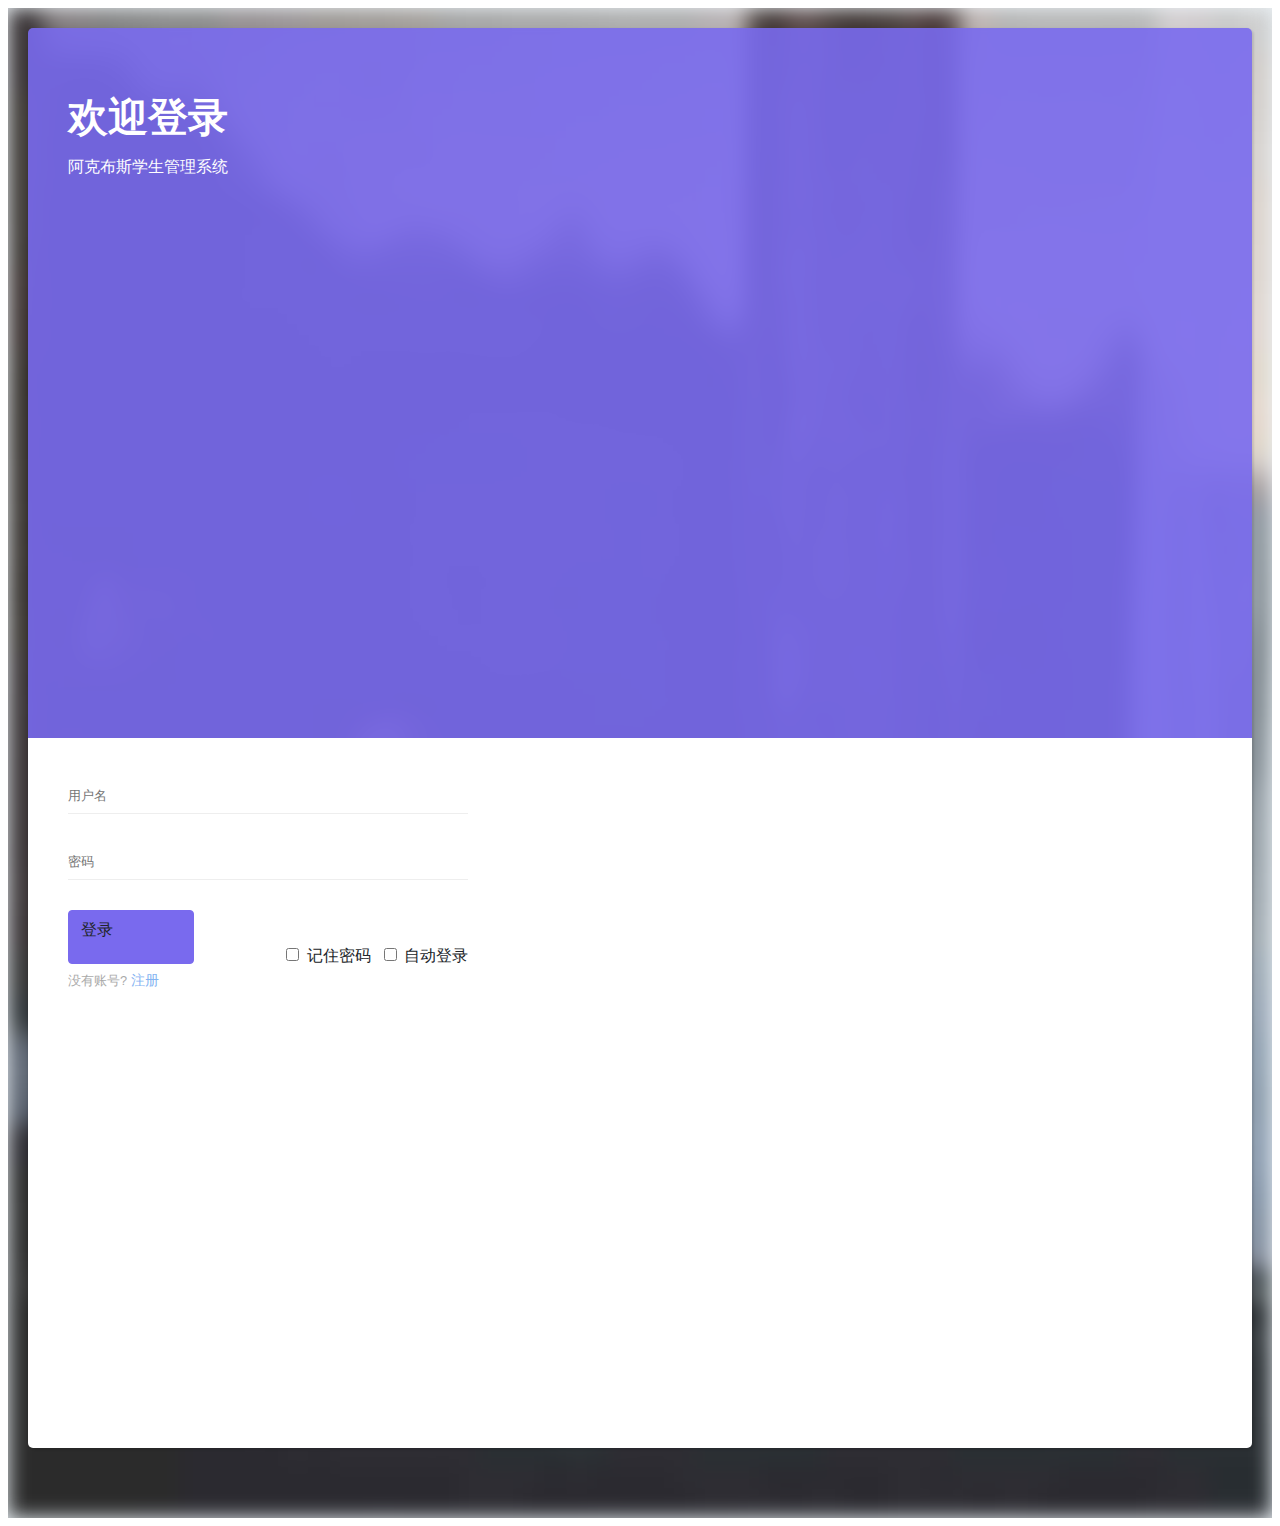
<file: index.html>
<!DOCTYPE html>
<html>
  <head>
    <meta charset="utf-8">
    <meta http-equiv="X-UA-Compatible" content="IE=edge">
    <title>阿克布斯学生管理系统</title>
    <meta name="description" content="">
    <meta name="viewport" content="width=device-width, initial-scale=1, shrink-to-fit=no">
    <meta name="robots" content="all,follow">
    <link rel="stylesheet" href="https://www.jq22.com/jquery/bootstrap-4.2.1.css">
    <link rel="stylesheet" href="css/style.default.css" id="theme-stylesheet">
	<link rel="shortcut icon" href="favicon.ico"/>
	<script src="js/jquery-3.4.1.js" type="text/javascript" charset="utf-8"></script>
  </head>
  <body>
    <div class="page login-page">
      <div class="container d-flex align-items-center">
        <div class="form-holder has-shadow">
          <div class="row">
            <!-- Logo & Information Panel-->
            <div class="col-lg-6">
              <div class="info d-flex align-items-center">
                <div class="content">
                  <div class="logo">
                    <h1>欢迎登录</h1>
                  </div>
                  <p>阿克布斯学生管理系统</p>
                </div>
              </div>
            </div>
            <!-- Form Panel    -->
            <div class="col-lg-6 bg-white">
              <div class="form d-flex align-items-center">
                <div class="content">
                  <form method="post" action="login.html" class="form-validate" id="loginFrom">
                    <div class="form-group">
                      <input id="login-username" type="text" name="userName" required data-msg="请输入用户名" placeholder="用户名" value="" class="input-material">
                    </div>
                    <div class="form-group">
                      <input id="login-password" type="password" name="passWord" required data-msg="请输入密码" placeholder="密码" class="input-material">
                    </div>
                    <p id="login" class="btn btn-primary" style="width: 100px;height: 40px;line-height: 26px;">登录</p>
                    <div style="margin-top: -40px;"> 
                    	<!-- <input type="checkbox"  id="check1"/>&nbsp;<span>记住密码</span>
                    	<input type="checkbox" id="check2"/>&nbsp;<span>自动登录</span> -->
                    	<div class="custom-control custom-checkbox " style="float: right;">
							<input type="checkbox" class="custom-control-input" id="check2" >
							<label class="custom-control-label" for="check2">自动登录</label>
						</div>
						<div class="custom-control custom-checkbox " style="float: right;">
						    <input type="checkbox" class="custom-control-input" id="check1" >
						    <label class="custom-control-label" for="check1">记住密码&nbsp;&nbsp;</label>
						</div> 
                    </div>
                  </form>
                  <br />
                  <small>没有账号?</small><a href="register.html" class="signup">&nbsp;注册</a>
                </div>
              </div>
            </div>
          </div>
        </div>
      </div>
    </div>
  </body>
</html>
<script src="js/login.js" type="text/javascript" charset="utf-8"></script>
</file>
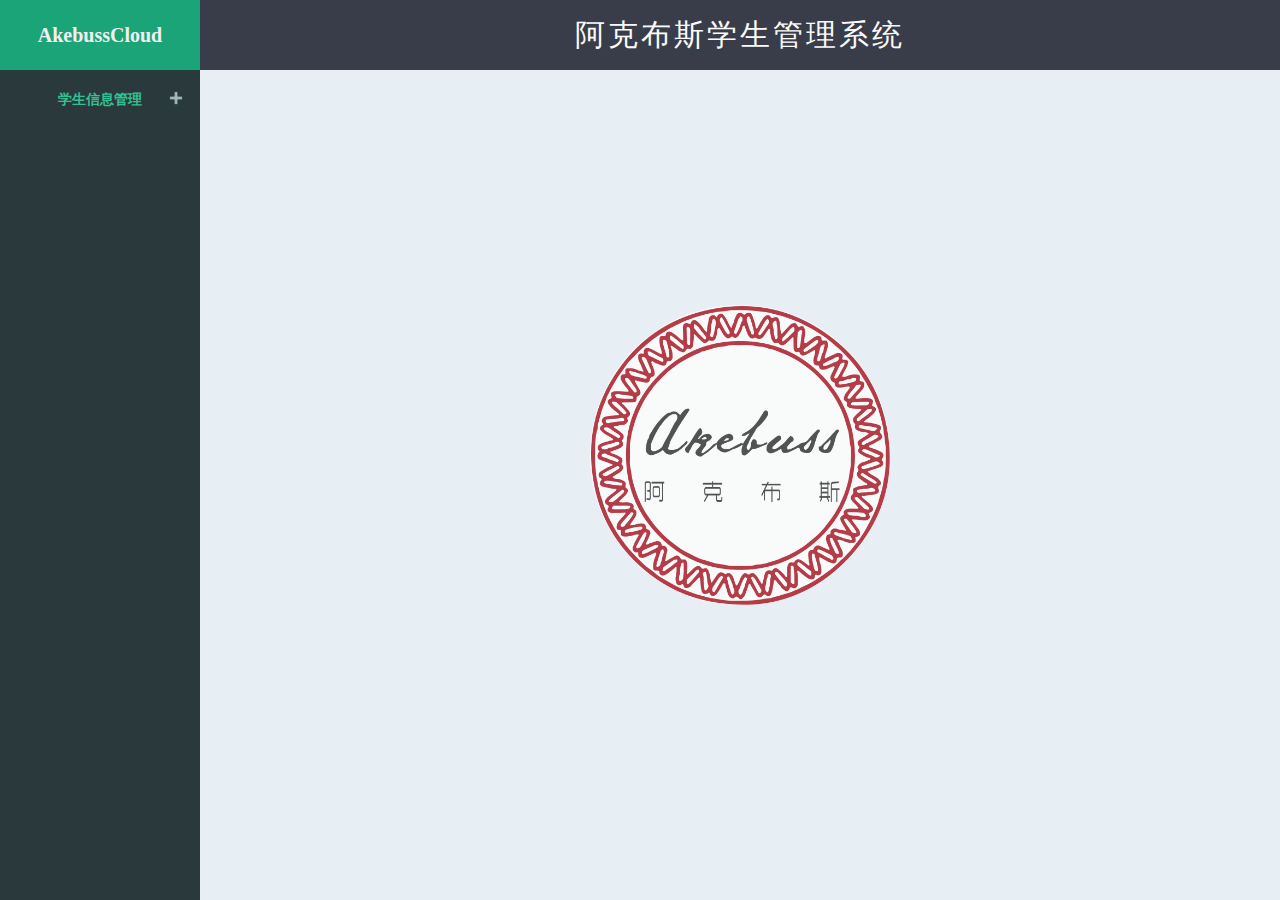
<file: HomePage.html>
<!DOCTYPE html>
<html>
<head>
    <title>阿克布斯学生管理系统</title>
    <meta content="" charset="utf-8">
	<!-- <meta name="viewport" content="initial-scale=1.0, maximum-scale=1.0, user-scalable=no" /> -->
    <script type="text/javascript" src="./js/jquery-3.4.1.js"></script>
	<link rel="stylesheet" type="text/css" href="css/AkebussStudentManagementSystem.css"/>
	<link rel="shortcut icon" href="favicon.ico"/>
	<link rel="stylesheet" type="text/css" href="css/loaderStyleStyle.css"/>
	<link rel="stylesheet" type="text/css" href="layui/css/layui.css"/>
	<link rel="stylesheet" type="text/css" href="css/jquery-ui.css"/>
	<script src="js/jquery-ui.js" type="text/javascript" charset="utf-8"></script>
	<script src="layui/layui.js" type="text/javascript" charset="utf-8"></script>
</head>
<body onselectstart="return false">
	<p class="logo">AkebussCloud</p>
   <h2>阿克布斯学生管理系统</h2>
   <div class="menu-left">
		<div class="Student-information">
			<p>学生信息管理</p>
			<i id="StudentManagementSon"><img src="images/tianjia.png" ></i>
			<ul>
				<li>进入学生管理系统</li>
			</ul>
		</div>
   </div>
   <div class="menu">
	   <div id="loader_wrpper">
		   <div class="loader_style"></div>
	   </div>
	   <span id="menu-HomePage"><!-- 首页 -->
		   <img src="images/AkbussLogo.png" >
	   </span>
	   <div class="System-MenuPage"><!-- 系统界面 -->
		   <div class="Search-Wrapper"><!-- 搜索 -->
				<input type="text" name="" id="search-border" value="" placeholder="敬请期待"/>
				<span id="search-btn"><img src="images/search-2-copy.png" ></span>
				<p class="not-null">搜索内容不能为空</p>
			</div>
		   <div class="Student-Wrapper ui-widget-content WrapperMenu"> <!-- 学生信息 -->
				<ol class="nav-bar"><!-- 工具栏 -->
					<li>学生信息</li>
					<li title="刷新" id="refresh"><img src="images/shuaxin.png" ><span>点击刷新</span></li>
					<li title="关闭" id="close-btn"><img src="images/guanbi.png" ></li>
					<li title="新增" id="add-btn-Wrapper"><img src="images/xinzengfenlei.png" ><p>新增</p></li>
				</ol>
				<div class="DeleteWindow DeleteWindowWrapper"><!-- 删除提示框 -->
					<p class="alert">提示</p>
					<p class="alert-text">是否要删除此条信息？</p>
					<span class="Delete-sure-btn">确定</span>
					<span class="Delete-cancel-btn">取消</span>
				</div>
				<div class="DeleteSuccessfulWindow DeleteWindow"><!-- 删除成功提示框 -->
					<p class="alert">删除学生信息</p>
					<p class="alert-text">删除成功！</p>
					<span class="Delete-sure-btn">确定</span>
				</div>
				<div class="Student-Wrapper-Content">
					<ol class="Student-Wrapper-title">
						<li class="frist-title">照片</li>
						<li>学号</li>
						<li>姓名</li>
						<li>年龄</li>
						<li>性别</li>
						<li>班级</li>
						<li>系部</li>
						<li>操作</li>
					</ol>
					<p id="not-student-information" style="display: none;font-size: 20px;text-align: center;position: relative;top: 100px;">无学生信息！请先添加！</p>
					<div>
						
					</div>
					<!-- <ul>
						<li style="background-image: url(images/gsj.jpg);"></li>
						<li>2018331268</li>
						<li>谷世杰</li>
						<li>19岁</li>
						<li>男</li>
						<li>2018级应用技术班</li>
						<li>互联网学院</li>
						<li><span class="update-btn">修改</span><span class="delete-btn">删除</span></li>
					</ul> -->
				</div>
		   </div>
		   <div class="Update-Wrapper ui-widget-content Update-Wrapper-Conent WrapperMenu"><!-- 修改学生信息 -->
				<ol class="nav-bar"><!-- 工具栏 -->
					<li>修改学生信息</li>
					<li title="关闭" id="close-Update-Wrapper-btn"><img src="images/guanbi.png" ></li>
				</ol>
				<ul>
					<li><input title="点击更换照片" type="file" name="update-StudentHeadImage" id="update-StudentHeadImage" value="" /></li>
					<li>
						<span>学号：</span>
						<form class="layui-form layui-form-pane" action="">
							<div class="layui-form-item">
							    <div class="layui-input-block">
							      <input id="StudentId" name="title" class="layui-input" type="text" disabled="disabled" placeholder="请输入学号" autocomplete="off" lay-verify="title">
							    </div>
							</div>
						</form>
						<!-- <a class="not-null-alert">学号不能为空</a> -->
					</li>
					<li>
						<span>姓名：</span>
						<form class="layui-form layui-form-pane" action="">
							<div class="layui-form-item">
							    <div class="layui-input-block">
							      <input name="title" id="update-StudentInfor-Name" class="layui-input update-form-input" type="text" placeholder="请输入姓名" autocomplete="off" lay-verify="title">
							    </div>
							</div>
						</form>
						<a class="not-null-alert">姓名不能为空</a>
					</li>
					<li>
						<span>年龄：</span>
						<form class="layui-form layui-form-pane" action="">
							<div class="layui-form-item">
							    <div class="layui-input-block">
							      <input name="title" id="update-StudentInfor-Age" class="layui-input update-form-input" type="text" placeholder="请输入年龄" autocomplete="off" lay-verify="title">
							    </div>
							</div>
						</form>
						<a class="not-null-alert">年龄不能为空</a>
					</li>
					<li class="update-sex">
						<span>性别：</span>
						<form class="layui-form layui-form-pane" action="">
							<input name="u-sex" id="update-man" title="男" type="radio" checked="checked" value="男">
							<input name="u-sex" id="update-woman" title="女" type="radio" value="女">
						</form>
					</li>
					<li class="update-Grade">
						<span>班级：</span>
						<form class="layui-form layui-form-pane" action="">
							<div class="layui-form-item">
							    <div class="layui-input-block">
							      <select class="update-form-input" id="update-StudentInfor-Grade" name="interest" lay-filter="aihao">
							        <option class="update-Grade-son" value="" selected=""></option>
							        <option class="update-Grade-son" value="18级计算机应用技术班">18级计算机应用技术班</option>
							        <option class="update-Grade-son" value="18级计算机数字媒体技术班">18级计算机数字媒体技术班</option>
							        <option class="update-Grade-son" value="18级计算机网络技术班">18级计算机网络技术班</option>
							        <option class="update-Grade-son" value="18级计算机信息管理技术班">18级计算机信息管理技术班</option>
							      </select>
							    </div>
							  </div>
							  <a class="not-null-alert">请选择班级</a>
						</form>
					</li>
					<li>
						<span>系部：</span>
						<form class="layui-form layui-form-pane" action="">
							<div class="layui-form-item">
							    <div class="layui-input-block">
							      <select class="update-form-input" id="update-StudentInfor-department" name="interest" lay-filter="aihao">
							        <option class="update-department-son" value=""  selected=""></option>
							        <option class="update-department-son" value="互联网学院">互联网学院</option>
							        <option class="update-department-son" value="电子商务学院">电子商务学院</option>
							        <option class="update-department-son" value="电气学院">电气学院</option>
							      </select>
							    </div>
							  </div>
						</form>
						<a class="not-null-alert">请选择系部</a>
					</li>
					<li>
						 <button class="layui-btn sure-update" type="button">确定修改</button>
					</li>
				</ul>
				<div class="DeleteWindow UpdateSuccessfulWindow"><!-- 修改成功提示框 -->
					<p class="alert">修改学生信息</p>
					<p class="alert-text">修改成功！</p>
					<span class="Delete-sure-btn">确定</span>
				</div>
		   </div>
		   <div class="Update-Wrapper ui-widget-content Add-Wrapper WrapperMenu" style="left: 0px !important;top: 0 !important;"><!-- 增加学生信息 -->
		   		<div id="AddUploadingImage">
					<div>
						<span id="AddUploadingImage-square"></span>
					</div>
					<p>正在上传学生照片...</p>
					<p id="AddUploadingImage-number">0%</p>
					<p id="again-uploading">重新上传</p>
		   		</div>		
						<ol class="nav-bar"><!-- 工具栏 -->
		   					<li>增加学生信息</li>
		   					<li title="关闭" id="close-Add-Wrapper-btn"><img src="images/guanbi.png" ></li>
		   				</ol>
		   				<ul>
		   					<li style="background-image: url(images/touxiang.png);"><input title="点击更换照片" type="file" name="add-StudentHeadImage" id="add-StudentHeadImage" value="" /></li>
		   					<li>
		   						<span>学号：</span>
		   						<form class="layui-form layui-form-pane" action="">
		   							<div class="layui-form-item">
		   							    <div class="layui-input-block">
		   							      <input name="title" id="add-StudentId" class="layui-input add-form-input" type="text" placeholder="请输入学号" autocomplete="off" lay-verify="title">
		   							    </div>
		   							</div>
		   						</form>
		   						<a class="not-null-alert">学号不能为空</a>
		   					</li>
		   					<li>
		   						<span>姓名：</span>
		   						<form class="layui-form layui-form-pane" action="">
		   							<div class="layui-form-item">
		   							    <div class="layui-input-block">
		   							      <input id="add-StudentName" name="title" class="layui-input add-form-input" type="text" placeholder="请输入姓名" autocomplete="off" lay-verify="title">
		   							    </div>
		   							</div>
		   						</form>
		   						<a class="not-null-alert">姓名不能为空</a>
		   					</li>
		   					<li>
		   						<span>年龄：</span>
		   						<form class="layui-form layui-form-pane" action="">
		   							<div class="layui-form-item">
		   							    <div class="layui-input-block">
		   							      <input id="add-StudentAge" name="title" class="layui-input add-form-input" type="text" placeholder="请输入年龄" autocomplete="off" lay-verify="title">
		   							    </div>
		   							</div>
		   						</form>
		   						<a class="not-null-alert">年龄不能为空</a>
		   					</li>
		   					<li class="update-sex add-sex">
		   						<span>性别：</span>
		   						<form class="layui-form layui-form-pane" action="">
		   							<input name="sex" id="add-man" title="男" type="radio" checked="checked" value="男">
		   							<input name="sex" id="add-woman" title="女" type="radio" value="女">
		   						</form>
		   					</li>
		   					<li class="update-Grade add-Grade">
		   						<span>班级：</span>
		   						<form class="layui-form layui-form-pane" action="">
		   							<div class="layui-form-item">
		   							    <div class="layui-input-block">
		   							      <select id="add-StudentGrade" name="interest" class="add-form-input" lay-filter="aihao">
		   							        <option value="" selected=""></option>
		   							        <option value="18级计算机应用技术班">18级计算机应用技术班</option>
		   							        <option value="18级计算机数字媒体技术班">18级计算机数字媒体技术班</option>
		   							        <option value="18级计算机网络技术班">18级计算机网络技术班</option>
		   							        <option value="18级计算机信息管理技术班">18级计算机信息管理技术班</option>
		   							      </select>
		   							    </div>
		   							  </div>
		   							  <a class="not-null-alert">请选择班级</a>
		   						</form>
		   					</li>
		   					<li class="Add-Department">
		   						<span>系部：</span>
		   						<form class="layui-form layui-form-pane" action="">
		   							<div class="layui-form-item">
		   							    <div class="layui-input-block">
		   							      <select id="add-StudentDepartment" name="interest" lay-filter="aihao" class="add-form-input">
		   							        <option value=""  selected=""></option>
		   							        <option value="互联网学院">互联网学院</option>
		   							        <option value="电子商务学院">电子商务学院</option>
		   							        <option value="电气学院">电气学院</option>
		   							      </select>
		   							    </div>
		   							  </div>
		   						</form>
		   						<a class="not-null-alert">请选择系部</a>
		   					</li>
		   					<li>
		   						<button class="layui-btn sure-add" id="add-infor-btn" type="button">确定添加</button>
							</li>
		   				</ul>
		   				<div class="DeleteWindow AddSuccessfulWindow"><!-- 修改成功提示框 -->
		   					<p class="alert">增加学生信息</p>
		   					<p class="alert-text">增加成功！</p>
		   					<span class="Add-sure-btn">确定</span>
		   				</div>
		   </div>
	   </div>
   </div>
</body>
</html>
<script src="./js/AkebussStudentManagementSystem.js" type="text/javascript" charset="utf-8"></script>
<script src="layui/layui.all.js" type="text/javascript" charset="utf-8"></script>
</file>
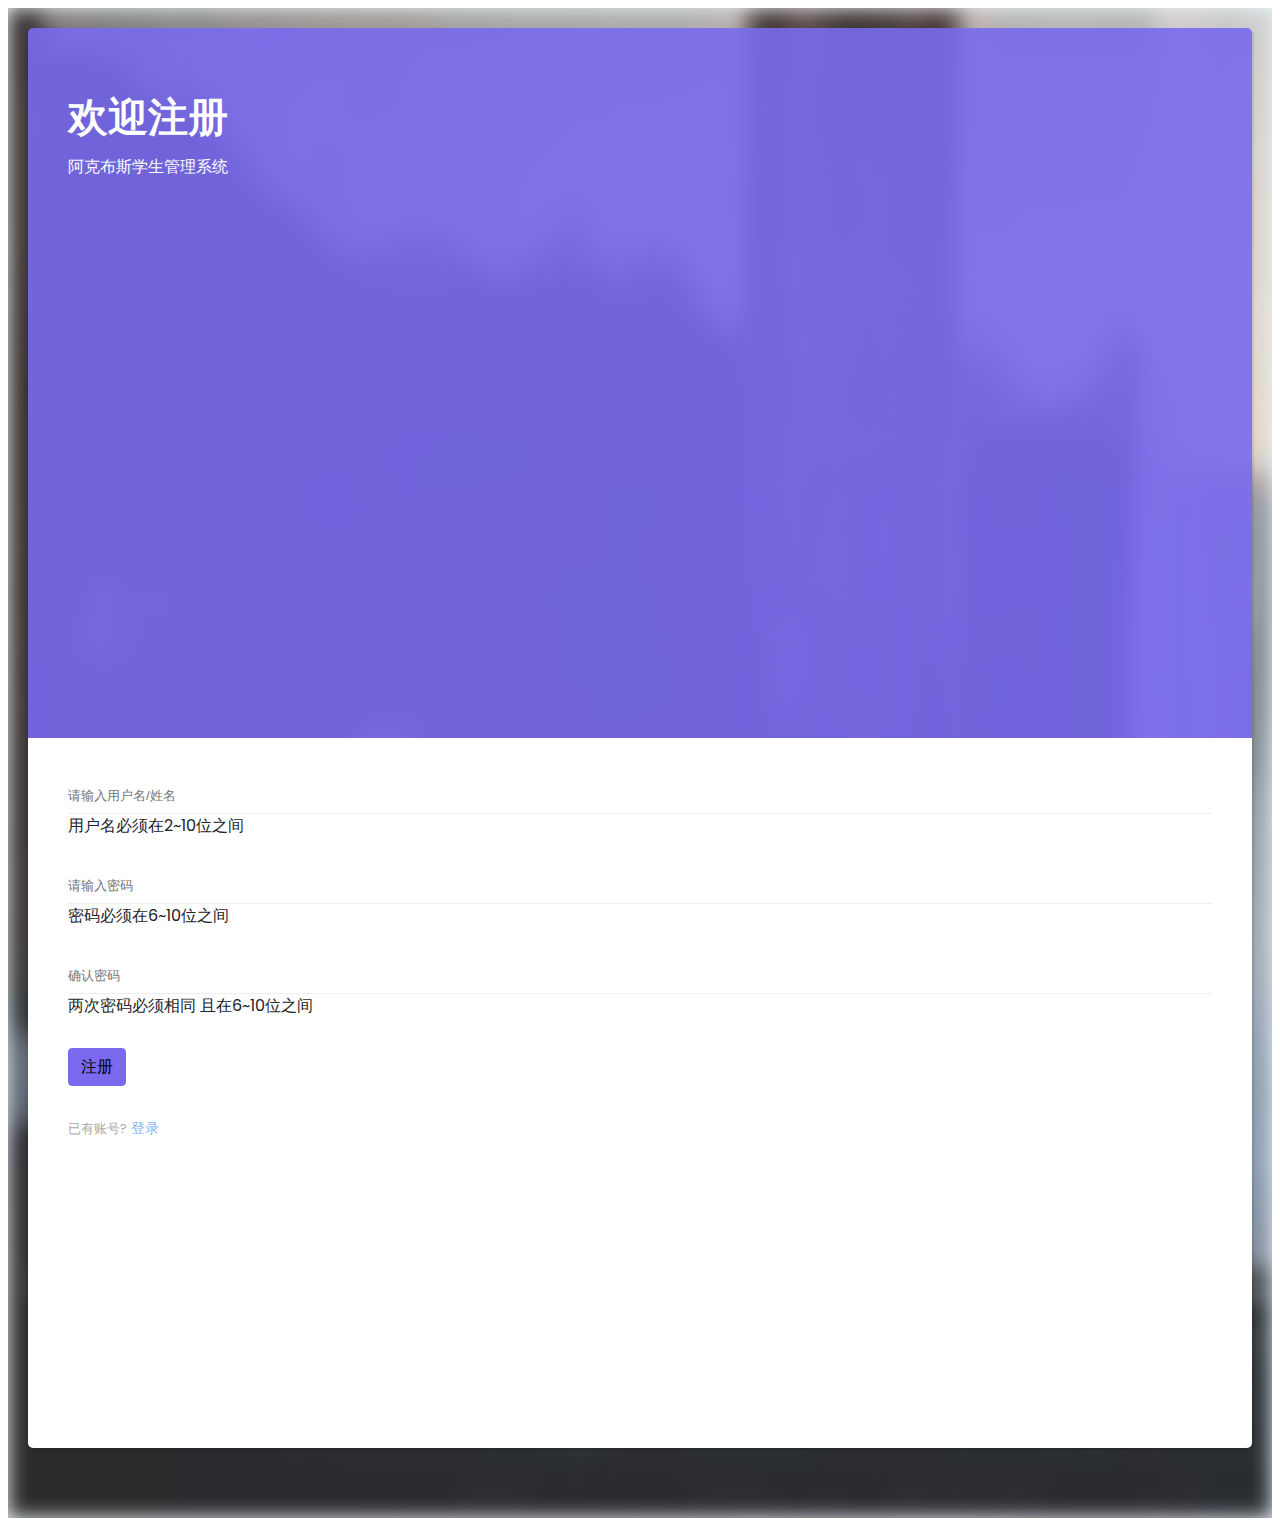
<file: register.html>
<!DOCTYPE html>
<html>
  <head>
    <meta charset="utf-8">
    <meta http-equiv="X-UA-Compatible" content="IE=edge">
   <title>阿克布斯学生管理系统</title>
    <meta name="description" content="">
    <meta name="viewport" content="width=device-width, initial-scale=1, shrink-to-fit=no">
    <meta name="robots" content="all,follow">
    <!-- Bootstrap CSS-->
    <link rel="stylesheet" href="https://www.jq22.com/jquery/bootstrap-4.2.1.css">
    <link rel="stylesheet" href="https://fonts.googleapis.com/css?family=Poppins:300,400,700">
    <link rel="stylesheet" href="css/style.default.css" id="theme-stylesheet">
	<link rel="shortcut icon" href="favicon.ico"/>
	<script src="js/jquery-3.4.1.js" type="text/javascript" charset="utf-8"></script>
  </head>
  <body>
    <div class="page login-page">
      <div class="container d-flex align-items-center">
        <div class="form-holder has-shadow">
          <div class="row">
            <!-- Logo & Information Panel-->
            <div class="col-lg-6">
              <div class="info d-flex align-items-center">
                <div class="content">
                  <div class="logo">
                    <h1>欢迎注册</h1>
                  </div>
                  <p>阿克布斯学生管理系统</p>
                </div>
              </div>
            </div>
            <!-- Form Panel    -->
            <div class="col-lg-6 bg-white">
              <div class="form d-flex align-items-center">
                <div class="content">
                    <div class="form-group">
                      <input id="register-username" class="input-material" type="text" name="registerUsername" placeholder="请输入用户名/姓名" >
								      <div class="invalid-feedback">
								        	用户名必须在2~10位之间
								      </div>
                    </div>
                    <div class="form-group">
                      <input id="register-password" class="input-material" type="password" name="registerPassword" placeholder="请输入密码"   >
                    	<div class="invalid-feedback">
								        	密码必须在6~10位之间
								      </div>
                    </div>
                    <div class="form-group">
                      <input id="register-passwords" class="input-material" type="password" name="registerPasswords" placeholder="确认密码"   >
                    	<div class="invalid-feedback">
								        	两次密码必须相同 且在6~10位之间
								      </div>
                    </div>
                    <div class="form-group">
                      <button id="regbtn" type="button" name="registerSubmit" class="btn btn-primary">注册</button>
                    </div>
                  <small>已有账号?</small><a href="login.html" class="signup">&nbsp;登录</a>
                </div>
              </div>
            </div>
          </div>
        </div>
      </div>
    </div>
    <!-- JavaScript files-->
	<script src="js/register.js" type="text/javascript" charset="utf-8"></script>
    <script src="https://www.jq22.com/jquery/bootstrap-4.2.1.js"></script>
  </body>
</html>
</file>
<file: css/AkebussStudentManagementSystem.css>
*{
	margin: 0;
	padding: 0;
	list-style: none;
	text-decoration: none;
	color: black;
	font-family: "微软雅黑";
}
html,
body{
	width: 100%;
	height: 100%;
	overflow: hidden;
	/* background-color: #E7EAEA; */
}
h2{
	position: fixed;
	right: 0;
	text-align: center;
	width: calc(100% - 200px);
	height: 70px;
	/* background: linear-gradient(90deg, #e71616 0%, #104fad); */
	background-color: #393D49;
	/* color: white; */
	/* color: rgb(165,188,194); */
	color: rgb(250,250,250);
	line-height: 70px;
	letter-spacing: 3px;
	font-size: 30px;
	cursor: pointer;
}
.logo{
	width: 200px;
	height: 70px;
	background-color: rgb(28,164,121);
	position: fixed;
	left: 0;
	top: 0;
	text-align: center;
	line-height: 70px;
	color: rgb(240,240,240);
	font-weight: bold;
	font-size: 20px;
	cursor: pointer;	
}
.menu-left{
	position: fixed;
	left: 0;
	top: 70px;
	width: 200px;
	height: 100%;
	/* background: linear-gradient(to bottom,#ec008c,#6739b6); */
	background-color: rgb(42,57,60);
}
.Student-information:nth-child(1){
	margin-top: 0px;
}
.Student-information p{
	width: 100%;
	height: 60px;
	text-align: center;
	line-height: 60px;
	font-weight: bold;
	cursor: pointer;
	white-space: nowrap;
	color: rgb(49,193,147);
	vertical-align: middle;
	position: relative;
}
.Student-information p:hover{
	background-color: rgb(52,64,66);
}
#StudentManagementSon{
	position: absolute;
	right: 10px;
	top: 17px;
	padding: 2px 7px 5px 7px;
	transition: all 0.3s ease-in-out 0s;
	cursor: pointer;
}
#StudentManagementSon img{
	width: 14px;
	height: 14px;
	transition: all 0.5s ease-in-out 0s;
}
#StudentManagementSon:hover{
	background-color: rgb(51,64,66);
	box-shadow: 0px 0px 10px rgb(30,30,30);
}
.Student-information ul{
	height: 0px;
	overflow: hidden;
	transition: all 0.5s ease-in-out 0s;
}
.Student-information ul li{
	width: 100%;
	height: 50px;
	line-height: 50px;
	text-align: center;
	color: rgb(180,200,206);
	cursor: pointer;
	background-color: rgb(42,57,60);
}
.Student-information ul li:hover{
	background-color: rgb(52,64,66);
}
.menu{
	width: calc(100vw - 200px);
	height: calc(100% - 70px);
	position: absolute;
	right: 0px;
	top: 70px;
	overflow-x: hidden;
	overflow-y: hidden;
}
#menu-HomePage{
	position: absolute;
	top: 0;
	left: 0;
	width: 100%;
	height: 100%;
	background-color: rgb(231,239,244);
	min-width: 400px;
	z-index: 100;
}
#menu-HomePage img{
	width: 300px;
	position: relative;
	top: calc(50% - 180px);
	left: calc(50% - 150px);
}
#loader_wrpper{
	display: none;
	transition: opacity 0.8s ease-in-out 0s;
}
.System-MenuPage{
	position: absolute;
	top: 0;
	left: 0;
	width: 100%;
	height: 100%;
	background-color: rgb(231,239,244);
	min-width: 600px;
	z-index: 100;
	display: none;
}
.System-MenuPage::-webkit-scrollbar{
	/* display: none; */
}
.Search-Wrapper{
	width: 40%;
	height: 50px;
	margin: 20px auto;
	min-width: 600px;
}
.Search-Wrapper input{
	width: calc(100% - 50px);
	height: 100%;
	background: none;
	background-color: white;
	appearance: none;
	outline: none;
	border: none;
	border-top-left-radius: 10px;
	border-bottom-left-radius: 10px;
	box-shadow: 0px 1px 5px darkgray;
	font-size: 16px;
	text-indent: 1em;
	float: left;
}
.Search-Wrapper span{
	text-align: center;
	display: inline-block;
	width: 50px;
	height: 50px;
	background-color: rgb(28,164,121);
	float: left;
	border-top-right-radius: 10px;
	border-bottom-right-radius: 10px;
	box-shadow: 0px 0px 5px rgb(28,164,121);
	cursor: pointer;
}
.Search-Wrapper span img{
	width: 25px;
	height: 25px;
	margin-top: 12px;
}
.not-null{
	color: red;
	font-size: 14px;
	text-align: center;
	width: 100%;
	float: left;
	margin-top: 10px;
	display: none;
}
@keyframes labelMoveUser{
	25%{
		margin-left: 10px;
	}
	50%{
		margin-left: 0px;
	}
	75%{
		margin-left: -10px;
	}
	100%{
		margin-left: 0px;
	}
}
.Student-Wrapper,
.Update-Wrapper{
	width: 90%;
	height: calc(100% - 140px);
	margin: 0 auto;
	position: absolute;
	left: 5%;
	top: 110px;
	z-index: 10;
	overflow: hidden;
	background-color: white;
	box-shadow: 0px 0px 20px darkgray;
	transform: scale(0);
}
.Student-Wrapper-Content{
	width: 100%;
	height: calc(100% - 50px);
	overflow: scroll;
	position: relative;
}
.Student-Wrapper-Content::-webkit-scrollbar{/* 背景 */
	background-color: rgb(28,164,121);
}
.Student-Wrapper-Content::-webkit-scrollbar-corner{/* 衔接处 */
	background-color: rgb(28,164,121);
}
.Student-Wrapper-Content::-webkit-scrollbar-thumb{/* 滑块 */
	background-color: rgb(165,188,194);
	/* border-radius: 20px; */
}
#add-btn-Wrapper{
	position: absolute;
	right: 0;
	top: 0;
	width: 50px;
	height: 50px;
	background-color: #F2F2F2;
	background-color: #E7EFF4;
	text-align: center;
	cursor: pointer;
}
#add-btn-Wrapper img{
	width: 35px;
	height: 35px;
	/* margin-top: 7px; */
}
#add-btn-Wrapper p{
	font-size: 12px;
	font-weight: bold;
}
@keyframes OpenAnimationScaling{
	from{
		transform: scale(0);
		opacity: 0;
	}
	to{
		transform: scale(1);
		opacity: 1;
	}
}
@keyframes CloseAnimationScaling{
	from{
		transform: scale(1);
		opacity: 1;
	}
	to{
		transform: scale(0);
		opacity: 0;
	}
}
.nav-bar{
	width: 100%;
	height: 30px;
	background-color: rgb(42,57,60);
	position: relative;
	cursor: default;
}
.Student-Wrapper .nav-bar{
	height: 50px;
	background-color: rgb(28,164,121);
}
.Student-Wrapper .nav-bar #close-btn{
	display: none;
}
.nav-bar #close-btn,
#close-Update-Wrapper-btn,
#close-Add-Wrapper-btn{
	position: absolute;
	right: 0;
	top: 0;
	width: 30px;
	height: 30px;
	text-align: center;
	cursor: pointer;
}
#add-btn-Wrapper p{
	position: relative;
	top: -2px;
	left: 1px;
	letter-spacing: 2px;
}
.nav-bar #close-btn img,
#close-Update-Wrapper-btn img,
#close-Add-Wrapper-btn img{
	width: 30px;
	height: 30px;
}
.nav-bar li:nth-child(1){
	color: white;
	line-height: 31px;
	text-indent: 1em;
}
.Student-Wrapper .nav-bar li:nth-child(1){
	color: white;
	line-height: 50px;
	text-indent: 1em;
	font-weight: bold;
	font-size: 20px;
}
.Student-Wrapper-title{
	overflow: hidden;
	width: 2010px;
}
.Student-Wrapper-title li{
	width: 250px;
	height: 50px;
	border: 1px solid darkgray;
	border-top: none;
	border-left: none;
	text-align: center;
	line-height: 50px;
	float: left;
	font-weight: bold;
	font-size: 18px;
	background-color: rgb(242,242,242);
	cursor: default;
}
.frist-title{
	border-left: 1px solid darkgray !important;
}
.Student-Wrapper ul{
	width: 2010px;
	height: 100px;
	border-bottom: 1px solid darkgray;
	cursor: pointer;
}
.Student-Wrapper ul li{
	width: 250px;
	height: 100px;
	border-left: none;
	text-align: center;
	line-height: 100px;
	float: left;
	font-size: 18px;
	white-space: nowrap;
	margin-left: 1px;
	cursor: default;
}
.Student-Wrapper ul li:nth-child(1){
	background-size: contain;
	background-repeat: no-repeat;
	background-position: center;
	height: 80px;
	margin-top: 10px;
}
#refresh{
	position: absolute;
	top: 15px;
	left: calc(50% - 55px);
	width: 110px;
	height: auto;
	cursor: pointer;
	color: white;
	text-align: center;
}
#refresh span{
	color: white;
	line-height: 26px;
	float: left;
}
#refresh img{
	width: 25px;
	margin-right: 10px;
	float: left;
	transition: all 0.5s ease-in-out 0s;
}
.update-btn,
.delete-btn{
	display: inline-block;
	width: 80px;
	height: 35px;
	background-color: rgb(96,184,121);
	line-height: 35px !important;
	font-size: 16px;
	color: white;
	text-align: center;
	margin: 0px 15px;
	border-radius: 5px;
	cursor: pointer;
}
.delete-btn{
	background-color: #FF6D3F;
}
.DeleteWindow,
.DeleteSuccessfulWindow{
	width: 300px;
	height: 150px;
	position: fixed;
	top: calc(50% - 75px);
	left: calc(50% - 150px);
	z-index: 100;
	box-shadow:0px 0px 10px darkgray;
	text-align: center;
	transform: scale(0);
	opacity: 0;
	background-color: white;
}
.DeleteSuccessfulWindow span,
.DeleteSuccessfulWindow .alert{
	background-color: #009E94 !important;
}
.alert{
	width: 100%;
	height: 30px;
	background-color: #FF6D3F;
	color: white;
	line-height: 30px;
	text-indent: 10px;
	text-align: left;
}
.alert-text{
	text-align: center;
	margin-top: 20px;
	font-size: 17px;
	white-space: nowrap;
}
.DeleteWindow span{
	display: inline-block;
	text-align: center;
	width: 80px;
	height:30px;
	line-height: 30px;
	color: white;
	background-color: #FF6D3F;
	cursor: pointer;
	margin: 40px 10px 0px 10px;
}
.Update-Wrapper-Conent{
	transform: scale(0);
	opacity: 0;
}
.Update-Wrapper ul{
	position: relative;
	top: 0px;
	width: 100%;
	height: calc(100% - 30px);
	overflow-y: scroll;
	overflow-x: hidden;
}
.Update-Wrapper ul li{
	position: relative;
	height: 35px;
	margin: 0px auto;
	width: 450px;
	margin-bottom: 20px;
}
.Update-Wrapper ul li span{
	display: inline-block;
	height: 35px;
	line-height:35px;
	font-size:18px;
	white-space: nowrap;
	width: 15%;
}
.Update-Wrapper ul li .not-null-alert{
	color: red;
	position: absolute;
	top: 23%;
	right: -120px;
	font-size: 12px;
	/* animation: NotNullMove 0.1s linear 0s alternate infinite; */
}
.Add-Wrapper .not-null-alert{
	display: none;
}
@keyframes NotNullMove{
	0%{
		right: -130px;
	}
	25%{
		right: -120px;
	}
	75%{
		right: -110px;
	}
	100%{
		right: -120px;
	}
}
.Update-Wrapper ul form{
	position: absolute;
	top: -2px;
	left: 15%;
	width: 85%;
}
.layui-input-block{
	margin-left: 0 !important;
}
.Update-Wrapper ul li:nth-child(1){
	box-shadow: 0px 0px 5px rgb(150,150,150);
	background-size: cover;
	background-repeat: no-repeat;
	background-position: center;
	width: 130px;
	height: 150px;
	margin: 20px auto 40px auto;
}
.Update-Wrapper ul li:nth-child(1) input{
	width: 100%;
	height: 100%;
	background: none;
	appearance: none;
	cursor: pointer;
	opacity: 0;
}
.sure-update{
	line-height: 35px;
	color: white;
	text-align: center;
	position: absolute;
	left: 50%;
	margin-left: -19px;
	cursor: pointer;
	background-color: rgb(95,184,120) !important;
}
.UpdateSuccessfulWindow{
	opacity: 0;
	transform: scale(0);
}
.UpdateSuccessfulWindow .alert{
	background-color: #5FB878 !important;
}
.UpdateSuccessfulWindow .Delete-sure-btn{
	background-color: #5FB878 !important;
}
.AddSuccessfulWindow{
	opacity: 0;
	transform: scale(0);
}
.AddSuccessfulWindow .alert{
	background-color: #01AAED !important;
}
.AddSuccessfulWindow .Delete-sure-btn{
	background-color: #01AAED !important;
}
.Add-Wrapper .nav-bar{
	background-color: #01AAED !important;
}
.AddSuccessfulWindow .Add-sure-btn{
	background-color: #01AAED !important;
}
.sure-add{
	line-height: 35px;
	color: white;
	text-align: center;
	position: absolute;
	left: 50%;
	margin-left: -19px;
	cursor: pointer;
	background-color: #01AAED !important;
}
.add-sex .layui-form-radio>i:hover, .add-sex .layui-form-radioed>i {
    color: #01AAED !important;
}
.add-Grade .layui-form-select dl dd.layui-this {
    background-color: #01AAED !important;
    color: #fff;
}
.Add-Department .layui-form-select dl dd.layui-this {
    background-color: #01AAED !important;
    color: #fff;
}
.update-sex .layui-form-select dl dd.layui-this {
    background-color: #5FB878 !important;
    color: #fff;
}
.Add-Wrapper{
	position: relative;
	opacity: 0;
	transform: scale(0);
}
.Update-Wrapper-Conent .nav-bar{
	background-color: rgb(96,184,121) !important;
}
.Update-Wrapper-Conent .not-null-alert{
	display: none;
}
#AddUploadingImage{
	width: 100%;
	height: 100%;
	position: absolute;
	top: 0;
	left: 0;
	background-color: rgb(0,0,0,0.8);
	z-index: -100;
	opacity: 0;
	transition: all 0.5s ease-in-out 0s;
}
#AddUploadingImage p{
	color: white;
	text-align: center;
	position: relative;
	top: 160px;
	margin-bottom: 5px;
}
#AddUploadingImage div{
	position: relative;
	top: 150px;
	width: 200px;
	height: 6px;
	text-align: center;
	margin: 0 auto;
	background-color: white;
}
#AddUploadingImage div span{
	display: inline-block;
	background-color: #01AAED;
	position: absolute;
	left: 0;
	top: 0;
	width: 0px;
	height: 100%;
}
#again-uploading{
	cursor: pointer;
	width: 100px;
	height: 30px;
	line-height: 30px;
	margin: 0 auto;
	text-align: center;
	color: white;
	background-color: #01AAED;
	margin-top: 30px;
}
</file>
<file: css/loaderStyleStyle.css>
/* Loader Css */
#loader_wrpper{
	position: absolute;
	width: 100%;
	height: 100%;
	left: 0;
	top: 0;
	z-index: 9999;
	background: #fff;
}
.loader_style {
  width: 20px;
  height: 20px;
  position: relative;
  animation: loader_style-ub06eb63b 1s ease infinite;
  top: 50%;
  margin: -50px auto 0; }

@keyframes loader_style-ub06eb63b {
  0%, 100% {
    box-shadow: -13px 20px 0 #0052ec, 13px 20px 0 rgba(0, 82, 236, 0.2), 13px 46px 0 rgba(0, 82, 236, 0.2), -13px 46px 0 rgba(0, 82, 236, 0.2); }
  25% {
    box-shadow: -13px 20px 0 rgba(0, 82, 236, 0.2), 13px 20px 0 #0052ec, 13px 46px 0 rgba(0, 82, 236, 0.2), -13px 46px 0 rgba(0, 82, 236, 0.2); }
  50% {
    box-shadow: -13px 20px 0 rgba(0, 82, 236, 0.2), 13px 20px 0 rgba(0, 82, 236, 0.2), 13px 46px 0 #0052ec, -13px 46px 0 rgba(0, 82, 236, 0.2); }
  75% {
    box-shadow: -13px 20px 0 rgba(0, 82, 236, 0.2), 13px 20px 0 rgba(0, 82, 236, 0.2), 13px 46px 0 rgba(0, 82, 236, 0.2), -13px 46px 0 #0052ec; } }

.width-45{
width:45%;	
}
.width-40{
	width:40%;	
}
.width-50{
	width:50%;	
}
.height_wp{
	height:338px;
}
.width-25{
	width:25%;
}
</file>
<file: layui/css/layui.css>
/** layui-v2.5.5 MIT License By https://www.layui.com */
 .layui-inline,img{display:inline-block;vertical-align:middle}h1,h2,h3,h4,h5,h6{font-weight:400}.layui-edge,.layui-header,.layui-inline,.layui-main{position:relative}.layui-body,.layui-edge,.layui-elip{overflow:hidden}.layui-btn,.layui-edge,.layui-inline,img{vertical-align:middle}.layui-btn,.layui-disabled,.layui-icon,.layui-unselect{-moz-user-select:none;-webkit-user-select:none;-ms-user-select:none}.layui-elip,.layui-form-checkbox span,.layui-form-pane .layui-form-label{text-overflow:ellipsis;white-space:nowrap}.layui-breadcrumb,.layui-tree-btnGroup{visibility:hidden}blockquote,body,button,dd,div,dl,dt,form,h1,h2,h3,h4,h5,h6,input,li,ol,p,pre,td,textarea,th,ul{margin:0;padding:0;-webkit-tap-highlight-color:rgba(0,0,0,0)}a:active,a:hover{outline:0}img{border:none}li{list-style:none}table{border-collapse:collapse;border-spacing:0}h4,h5,h6{font-size:100%}button,input,optgroup,option,select,textarea{font-family:inherit;font-size:inherit;font-style:inherit;font-weight:inherit;outline:0}pre{white-space:pre-wrap;white-space:-moz-pre-wrap;white-space:-pre-wrap;white-space:-o-pre-wrap;word-wrap:break-word}body{line-height:24px;font:14px Helvetica Neue,Helvetica,PingFang SC,Tahoma,Arial,sans-serif}hr{height:1px;margin:10px 0;border:0;clear:both}a{color:#333;text-decoration:none}a:hover{color:#777}a cite{font-style:normal;*cursor:pointer}.layui-border-box,.layui-border-box *{box-sizing:border-box}.layui-box,.layui-box *{box-sizing:content-box}.layui-clear{clear:both;*zoom:1}.layui-clear:after{content:'\20';clear:both;*zoom:1;display:block;height:0}.layui-inline{*display:inline;*zoom:1}.layui-edge{display:inline-block;width:0;height:0;border-width:6px;border-style:dashed;border-color:transparent}.layui-edge-top{top:-4px;border-bottom-color:#999;border-bottom-style:solid}.layui-edge-right{border-left-color:#999;border-left-style:solid}.layui-edge-bottom{top:2px;border-top-color:#999;border-top-style:solid}.layui-edge-left{border-right-color:#999;border-right-style:solid}.layui-disabled,.layui-disabled:hover{color:#d2d2d2!important;cursor:not-allowed!important}.layui-circle{border-radius:100%}.layui-show{display:block!important}.layui-hide{display:none!important}@font-face{font-family:layui-icon;src:url(../font/iconfont.eot?v=250);src:url(../font/iconfont.eot?v=250#iefix) format('embedded-opentype'),url(../font/iconfont.woff2?v=250) format('woff2'),url(../font/iconfont.woff?v=250) format('woff'),url(../font/iconfont.ttf?v=250) format('truetype'),url(../font/iconfont.svg?v=250#layui-icon) format('svg')}.layui-icon{font-family:layui-icon!important;font-size:16px;font-style:normal;-webkit-font-smoothing:antialiased;-moz-osx-font-smoothing:grayscale}.layui-icon-reply-fill:before{content:"\e611"}.layui-icon-set-fill:before{content:"\e614"}.layui-icon-menu-fill:before{content:"\e60f"}.layui-icon-search:before{content:"\e615"}.layui-icon-share:before{content:"\e641"}.layui-icon-set-sm:before{content:"\e620"}.layui-icon-engine:before{content:"\e628"}.layui-icon-close:before{content:"\1006"}.layui-icon-close-fill:before{content:"\1007"}.layui-icon-chart-screen:before{content:"\e629"}.layui-icon-star:before{content:"\e600"}.layui-icon-circle-dot:before{content:"\e617"}.layui-icon-chat:before{content:"\e606"}.layui-icon-release:before{content:"\e609"}.layui-icon-list:before{content:"\e60a"}.layui-icon-chart:before{content:"\e62c"}.layui-icon-ok-circle:before{content:"\1005"}.layui-icon-layim-theme:before{content:"\e61b"}.layui-icon-table:before{content:"\e62d"}.layui-icon-right:before{content:"\e602"}.layui-icon-left:before{content:"\e603"}.layui-icon-cart-simple:before{content:"\e698"}.layui-icon-face-cry:before{content:"\e69c"}.layui-icon-face-smile:before{content:"\e6af"}.layui-icon-survey:before{content:"\e6b2"}.layui-icon-tree:before{content:"\e62e"}.layui-icon-upload-circle:before{content:"\e62f"}.layui-icon-add-circle:before{content:"\e61f"}.layui-icon-download-circle:before{content:"\e601"}.layui-icon-templeate-1:before{content:"\e630"}.layui-icon-util:before{content:"\e631"}.layui-icon-face-surprised:before{content:"\e664"}.layui-icon-edit:before{content:"\e642"}.layui-icon-speaker:before{content:"\e645"}.layui-icon-down:before{content:"\e61a"}.layui-icon-file:before{content:"\e621"}.layui-icon-layouts:before{content:"\e632"}.layui-icon-rate-half:before{content:"\e6c9"}.layui-icon-add-circle-fine:before{content:"\e608"}.layui-icon-prev-circle:before{content:"\e633"}.layui-icon-read:before{content:"\e705"}.layui-icon-404:before{content:"\e61c"}.layui-icon-carousel:before{content:"\e634"}.layui-icon-help:before{content:"\e607"}.layui-icon-code-circle:before{content:"\e635"}.layui-icon-water:before{content:"\e636"}.layui-icon-username:before{content:"\e66f"}.layui-icon-find-fill:before{content:"\e670"}.layui-icon-about:before{content:"\e60b"}.layui-icon-location:before{content:"\e715"}.layui-icon-up:before{content:"\e619"}.layui-icon-pause:before{content:"\e651"}.layui-icon-date:before{content:"\e637"}.layui-icon-layim-uploadfile:before{content:"\e61d"}.layui-icon-delete:before{content:"\e640"}.layui-icon-play:before{content:"\e652"}.layui-icon-top:before{content:"\e604"}.layui-icon-friends:before{content:"\e612"}.layui-icon-refresh-3:before{content:"\e9aa"}.layui-icon-ok:before{content:"\e605"}.layui-icon-layer:before{content:"\e638"}.layui-icon-face-smile-fine:before{content:"\e60c"}.layui-icon-dollar:before{content:"\e659"}.layui-icon-group:before{content:"\e613"}.layui-icon-layim-download:before{content:"\e61e"}.layui-icon-picture-fine:before{content:"\e60d"}.layui-icon-link:before{content:"\e64c"}.layui-icon-diamond:before{content:"\e735"}.layui-icon-log:before{content:"\e60e"}.layui-icon-rate-solid:before{content:"\e67a"}.layui-icon-fonts-del:before{content:"\e64f"}.layui-icon-unlink:before{content:"\e64d"}.layui-icon-fonts-clear:before{content:"\e639"}.layui-icon-triangle-r:before{content:"\e623"}.layui-icon-circle:before{content:"\e63f"}.layui-icon-radio:before{content:"\e643"}.layui-icon-align-center:before{content:"\e647"}.layui-icon-align-right:before{content:"\e648"}.layui-icon-align-left:before{content:"\e649"}.layui-icon-loading-1:before{content:"\e63e"}.layui-icon-return:before{content:"\e65c"}.layui-icon-fonts-strong:before{content:"\e62b"}.layui-icon-upload:before{content:"\e67c"}.layui-icon-dialogue:before{content:"\e63a"}.layui-icon-video:before{content:"\e6ed"}.layui-icon-headset:before{content:"\e6fc"}.layui-icon-cellphone-fine:before{content:"\e63b"}.layui-icon-add-1:before{content:"\e654"}.layui-icon-face-smile-b:before{content:"\e650"}.layui-icon-fonts-html:before{content:"\e64b"}.layui-icon-form:before{content:"\e63c"}.layui-icon-cart:before{content:"\e657"}.layui-icon-camera-fill:before{content:"\e65d"}.layui-icon-tabs:before{content:"\e62a"}.layui-icon-fonts-code:before{content:"\e64e"}.layui-icon-fire:before{content:"\e756"}.layui-icon-set:before{content:"\e716"}.layui-icon-fonts-u:before{content:"\e646"}.layui-icon-triangle-d:before{content:"\e625"}.layui-icon-tips:before{content:"\e702"}.layui-icon-picture:before{content:"\e64a"}.layui-icon-more-vertical:before{content:"\e671"}.layui-icon-flag:before{content:"\e66c"}.layui-icon-loading:before{content:"\e63d"}.layui-icon-fonts-i:before{content:"\e644"}.layui-icon-refresh-1:before{content:"\e666"}.layui-icon-rmb:before{content:"\e65e"}.layui-icon-home:before{content:"\e68e"}.layui-icon-user:before{content:"\e770"}.layui-icon-notice:before{content:"\e667"}.layui-icon-login-weibo:before{content:"\e675"}.layui-icon-voice:before{content:"\e688"}.layui-icon-upload-drag:before{content:"\e681"}.layui-icon-login-qq:before{content:"\e676"}.layui-icon-snowflake:before{content:"\e6b1"}.layui-icon-file-b:before{content:"\e655"}.layui-icon-template:before{content:"\e663"}.layui-icon-auz:before{content:"\e672"}.layui-icon-console:before{content:"\e665"}.layui-icon-app:before{content:"\e653"}.layui-icon-prev:before{content:"\e65a"}.layui-icon-website:before{content:"\e7ae"}.layui-icon-next:before{content:"\e65b"}.layui-icon-component:before{content:"\e857"}.layui-icon-more:before{content:"\e65f"}.layui-icon-login-wechat:before{content:"\e677"}.layui-icon-shrink-right:before{content:"\e668"}.layui-icon-spread-left:before{content:"\e66b"}.layui-icon-camera:before{content:"\e660"}.layui-icon-note:before{content:"\e66e"}.layui-icon-refresh:before{content:"\e669"}.layui-icon-female:before{content:"\e661"}.layui-icon-male:before{content:"\e662"}.layui-icon-password:before{content:"\e673"}.layui-icon-senior:before{content:"\e674"}.layui-icon-theme:before{content:"\e66a"}.layui-icon-tread:before{content:"\e6c5"}.layui-icon-praise:before{content:"\e6c6"}.layui-icon-star-fill:before{content:"\e658"}.layui-icon-rate:before{content:"\e67b"}.layui-icon-template-1:before{content:"\e656"}.layui-icon-vercode:before{content:"\e679"}.layui-icon-cellphone:before{content:"\e678"}.layui-icon-screen-full:before{content:"\e622"}.layui-icon-screen-restore:before{content:"\e758"}.layui-icon-cols:before{content:"\e610"}.layui-icon-export:before{content:"\e67d"}.layui-icon-print:before{content:"\e66d"}.layui-icon-slider:before{content:"\e714"}.layui-icon-addition:before{content:"\e624"}.layui-icon-subtraction:before{content:"\e67e"}.layui-icon-service:before{content:"\e626"}.layui-icon-transfer:before{content:"\e691"}.layui-main{width:1140px;margin:0 auto}.layui-header{z-index:1000;height:60px}.layui-header a:hover{transition:all .5s;-webkit-transition:all .5s}.layui-side{position:fixed;left:0;top:0;bottom:0;z-index:999;width:200px;overflow-x:hidden}.layui-side-scroll{position:relative;width:220px;height:100%;overflow-x:hidden}.layui-body{position:absolute;left:200px;right:0;top:0;bottom:0;z-index:998;width:auto;overflow-y:auto;box-sizing:border-box}.layui-layout-body{overflow:hidden}.layui-layout-admin .layui-header{background-color:#23262E}.layui-layout-admin .layui-side{top:60px;width:200px;overflow-x:hidden}.layui-layout-admin .layui-body{position:fixed;top:60px;bottom:44px}.layui-layout-admin .layui-main{width:auto;margin:0 15px}.layui-layout-admin .layui-footer{position:fixed;left:200px;right:0;bottom:0;height:44px;line-height:44px;padding:0 15px;background-color:#eee}.layui-layout-admin .layui-logo{position:absolute;left:0;top:0;width:200px;height:100%;line-height:60px;text-align:center;color:#009688;font-size:16px}.layui-layout-admin .layui-header .layui-nav{background:0 0}.layui-layout-left{position:absolute!important;left:200px;top:0}.layui-layout-right{position:absolute!important;right:0;top:0}.layui-container{position:relative;margin:0 auto;padding:0 15px;box-sizing:border-box}.layui-fluid{position:relative;margin:0 auto;padding:0 15px}.layui-row:after,.layui-row:before{content:'';display:block;clear:both}.layui-col-lg1,.layui-col-lg10,.layui-col-lg11,.layui-col-lg12,.layui-col-lg2,.layui-col-lg3,.layui-col-lg4,.layui-col-lg5,.layui-col-lg6,.layui-col-lg7,.layui-col-lg8,.layui-col-lg9,.layui-col-md1,.layui-col-md10,.layui-col-md11,.layui-col-md12,.layui-col-md2,.layui-col-md3,.layui-col-md4,.layui-col-md5,.layui-col-md6,.layui-col-md7,.layui-col-md8,.layui-col-md9,.layui-col-sm1,.layui-col-sm10,.layui-col-sm11,.layui-col-sm12,.layui-col-sm2,.layui-col-sm3,.layui-col-sm4,.layui-col-sm5,.layui-col-sm6,.layui-col-sm7,.layui-col-sm8,.layui-col-sm9,.layui-col-xs1,.layui-col-xs10,.layui-col-xs11,.layui-col-xs12,.layui-col-xs2,.layui-col-xs3,.layui-col-xs4,.layui-col-xs5,.layui-col-xs6,.layui-col-xs7,.layui-col-xs8,.layui-col-xs9{position:relative;display:block;box-sizing:border-box}.layui-col-xs1,.layui-col-xs10,.layui-col-xs11,.layui-col-xs12,.layui-col-xs2,.layui-col-xs3,.layui-col-xs4,.layui-col-xs5,.layui-col-xs6,.layui-col-xs7,.layui-col-xs8,.layui-col-xs9{float:left}.layui-col-xs1{width:8.33333333%}.layui-col-xs2{width:16.66666667%}.layui-col-xs3{width:25%}.layui-col-xs4{width:33.33333333%}.layui-col-xs5{width:41.66666667%}.layui-col-xs6{width:50%}.layui-col-xs7{width:58.33333333%}.layui-col-xs8{width:66.66666667%}.layui-col-xs9{width:75%}.layui-col-xs10{width:83.33333333%}.layui-col-xs11{width:91.66666667%}.layui-col-xs12{width:100%}.layui-col-xs-offset1{margin-left:8.33333333%}.layui-col-xs-offset2{margin-left:16.66666667%}.layui-col-xs-offset3{margin-left:25%}.layui-col-xs-offset4{margin-left:33.33333333%}.layui-col-xs-offset5{margin-left:41.66666667%}.layui-col-xs-offset6{margin-left:50%}.layui-col-xs-offset7{margin-left:58.33333333%}.layui-col-xs-offset8{margin-left:66.66666667%}.layui-col-xs-offset9{margin-left:75%}.layui-col-xs-offset10{margin-left:83.33333333%}.layui-col-xs-offset11{margin-left:91.66666667%}.layui-col-xs-offset12{margin-left:100%}@media screen and (max-width:768px){.layui-hide-xs{display:none!important}.layui-show-xs-block{display:block!important}.layui-show-xs-inline{display:inline!important}.layui-show-xs-inline-block{display:inline-block!important}}@media screen and (min-width:768px){.layui-container{width:750px}.layui-hide-sm{display:none!important}.layui-show-sm-block{display:block!important}.layui-show-sm-inline{display:inline!important}.layui-show-sm-inline-block{display:inline-block!important}.layui-col-sm1,.layui-col-sm10,.layui-col-sm11,.layui-col-sm12,.layui-col-sm2,.layui-col-sm3,.layui-col-sm4,.layui-col-sm5,.layui-col-sm6,.layui-col-sm7,.layui-col-sm8,.layui-col-sm9{float:left}.layui-col-sm1{width:8.33333333%}.layui-col-sm2{width:16.66666667%}.layui-col-sm3{width:25%}.layui-col-sm4{width:33.33333333%}.layui-col-sm5{width:41.66666667%}.layui-col-sm6{width:50%}.layui-col-sm7{width:58.33333333%}.layui-col-sm8{width:66.66666667%}.layui-col-sm9{width:75%}.layui-col-sm10{width:83.33333333%}.layui-col-sm11{width:91.66666667%}.layui-col-sm12{width:100%}.layui-col-sm-offset1{margin-left:8.33333333%}.layui-col-sm-offset2{margin-left:16.66666667%}.layui-col-sm-offset3{margin-left:25%}.layui-col-sm-offset4{margin-left:33.33333333%}.layui-col-sm-offset5{margin-left:41.66666667%}.layui-col-sm-offset6{margin-left:50%}.layui-col-sm-offset7{margin-left:58.33333333%}.layui-col-sm-offset8{margin-left:66.66666667%}.layui-col-sm-offset9{margin-left:75%}.layui-col-sm-offset10{margin-left:83.33333333%}.layui-col-sm-offset11{margin-left:91.66666667%}.layui-col-sm-offset12{margin-left:100%}}@media screen and (min-width:992px){.layui-container{width:970px}.layui-hide-md{display:none!important}.layui-show-md-block{display:block!important}.layui-show-md-inline{display:inline!important}.layui-show-md-inline-block{display:inline-block!important}.layui-col-md1,.layui-col-md10,.layui-col-md11,.layui-col-md12,.layui-col-md2,.layui-col-md3,.layui-col-md4,.layui-col-md5,.layui-col-md6,.layui-col-md7,.layui-col-md8,.layui-col-md9{float:left}.layui-col-md1{width:8.33333333%}.layui-col-md2{width:16.66666667%}.layui-col-md3{width:25%}.layui-col-md4{width:33.33333333%}.layui-col-md5{width:41.66666667%}.layui-col-md6{width:50%}.layui-col-md7{width:58.33333333%}.layui-col-md8{width:66.66666667%}.layui-col-md9{width:75%}.layui-col-md10{width:83.33333333%}.layui-col-md11{width:91.66666667%}.layui-col-md12{width:100%}.layui-col-md-offset1{margin-left:8.33333333%}.layui-col-md-offset2{margin-left:16.66666667%}.layui-col-md-offset3{margin-left:25%}.layui-col-md-offset4{margin-left:33.33333333%}.layui-col-md-offset5{margin-left:41.66666667%}.layui-col-md-offset6{margin-left:50%}.layui-col-md-offset7{margin-left:58.33333333%}.layui-col-md-offset8{margin-left:66.66666667%}.layui-col-md-offset9{margin-left:75%}.layui-col-md-offset10{margin-left:83.33333333%}.layui-col-md-offset11{margin-left:91.66666667%}.layui-col-md-offset12{margin-left:100%}}@media screen and (min-width:1200px){.layui-container{width:1170px}.layui-hide-lg{display:none!important}.layui-show-lg-block{display:block!important}.layui-show-lg-inline{display:inline!important}.layui-show-lg-inline-block{display:inline-block!important}.layui-col-lg1,.layui-col-lg10,.layui-col-lg11,.layui-col-lg12,.layui-col-lg2,.layui-col-lg3,.layui-col-lg4,.layui-col-lg5,.layui-col-lg6,.layui-col-lg7,.layui-col-lg8,.layui-col-lg9{float:left}.layui-col-lg1{width:8.33333333%}.layui-col-lg2{width:16.66666667%}.layui-col-lg3{width:25%}.layui-col-lg4{width:33.33333333%}.layui-col-lg5{width:41.66666667%}.layui-col-lg6{width:50%}.layui-col-lg7{width:58.33333333%}.layui-col-lg8{width:66.66666667%}.layui-col-lg9{width:75%}.layui-col-lg10{width:83.33333333%}.layui-col-lg11{width:91.66666667%}.layui-col-lg12{width:100%}.layui-col-lg-offset1{margin-left:8.33333333%}.layui-col-lg-offset2{margin-left:16.66666667%}.layui-col-lg-offset3{margin-left:25%}.layui-col-lg-offset4{margin-left:33.33333333%}.layui-col-lg-offset5{margin-left:41.66666667%}.layui-col-lg-offset6{margin-left:50%}.layui-col-lg-offset7{margin-left:58.33333333%}.layui-col-lg-offset8{margin-left:66.66666667%}.layui-col-lg-offset9{margin-left:75%}.layui-col-lg-offset10{margin-left:83.33333333%}.layui-col-lg-offset11{margin-left:91.66666667%}.layui-col-lg-offset12{margin-left:100%}}.layui-col-space1{margin:-.5px}.layui-col-space1>*{padding:.5px}.layui-col-space3{margin:-1.5px}.layui-col-space3>*{padding:1.5px}.layui-col-space5{margin:-2.5px}.layui-col-space5>*{padding:2.5px}.layui-col-space8{margin:-3.5px}.layui-col-space8>*{padding:3.5px}.layui-col-space10{margin:-5px}.layui-col-space10>*{padding:5px}.layui-col-space12{margin:-6px}.layui-col-space12>*{padding:6px}.layui-col-space15{margin:-7.5px}.layui-col-space15>*{padding:7.5px}.layui-col-space18{margin:-9px}.layui-col-space18>*{padding:9px}.layui-col-space20{margin:-10px}.layui-col-space20>*{padding:10px}.layui-col-space22{margin:-11px}.layui-col-space22>*{padding:11px}.layui-col-space25{margin:-12.5px}.layui-col-space25>*{padding:12.5px}.layui-col-space30{margin:-15px}.layui-col-space30>*{padding:15px}.layui-btn,.layui-input,.layui-select,.layui-textarea,.layui-upload-button{outline:0;-webkit-appearance:none;transition:all .3s;-webkit-transition:all .3s;box-sizing:border-box}.layui-elem-quote{margin-bottom:10px;padding:15px;line-height:22px;border-left:5px solid #009688;border-radius:0 2px 2px 0;background-color:#f2f2f2}.layui-quote-nm{border-style:solid;border-width:1px 1px 1px 5px;background:0 0}.layui-elem-field{margin-bottom:10px;padding:0;border-width:1px;border-style:solid}.layui-elem-field legend{margin-left:20px;padding:0 10px;font-size:20px;font-weight:300}.layui-field-title{margin:10px 0 20px;border-width:1px 0 0}.layui-field-box{padding:10px 15px}.layui-field-title .layui-field-box{padding:10px 0}.layui-progress{position:relative;height:6px;border-radius:20px;background-color:#e2e2e2}.layui-progress-bar{position:absolute;left:0;top:0;width:0;max-width:100%;height:6px;border-radius:20px;text-align:right;background-color:#5FB878;transition:all .3s;-webkit-transition:all .3s}.layui-progress-big,.layui-progress-big .layui-progress-bar{height:18px;line-height:18px}.layui-progress-text{position:relative;top:-20px;line-height:18px;font-size:12px;color:#666}.layui-progress-big .layui-progress-text{position:static;padding:0 10px;color:#fff}.layui-collapse{border-width:1px;border-style:solid;border-radius:2px}.layui-colla-content,.layui-colla-item{border-top-width:1px;border-top-style:solid}.layui-colla-item:first-child{border-top:none}.layui-colla-title{position:relative;height:42px;line-height:42px;padding:0 15px 0 35px;color:#333;background-color:#f2f2f2;cursor:pointer;font-size:14px;overflow:hidden}.layui-colla-content{display:none;padding:10px 15px;line-height:22px;color:#666}.layui-colla-icon{position:absolute;left:15px;top:0;font-size:14px}.layui-card{margin-bottom:15px;border-radius:2px;background-color:#fff;box-shadow:0 1px 2px 0 rgba(0,0,0,.05)}.layui-card:last-child{margin-bottom:0}.layui-card-header{position:relative;height:42px;line-height:42px;padding:0 15px;border-bottom:1px solid #f6f6f6;color:#333;border-radius:2px 2px 0 0;font-size:14px}.layui-bg-black,.layui-bg-blue,.layui-bg-cyan,.layui-bg-green,.layui-bg-orange,.layui-bg-red{color:#fff!important}.layui-card-body{position:relative;padding:10px 15px;line-height:24px}.layui-card-body[pad15]{padding:15px}.layui-card-body[pad20]{padding:20px}.layui-card-body .layui-table{margin:5px 0}.layui-card .layui-tab{margin:0}.layui-panel-window{position:relative;padding:15px;border-radius:0;border-top:5px solid #E6E6E6;background-color:#fff}.layui-auxiliar-moving{position:fixed;left:0;right:0;top:0;bottom:0;width:100%;height:100%;background:0 0;z-index:9999999999}.layui-form-label,.layui-form-mid,.layui-form-select,.layui-input-block,.layui-input-inline,.layui-textarea{position:relative}.layui-bg-red{background-color:#FF5722!important}.layui-bg-orange{background-color:#FFB800!important}.layui-bg-green{background-color:#009688!important}.layui-bg-cyan{background-color:#2F4056!important}.layui-bg-blue{background-color:#1E9FFF!important}.layui-bg-black{background-color:#393D49!important}.layui-bg-gray{background-color:#eee!important;color:#666!important}.layui-badge-rim,.layui-colla-content,.layui-colla-item,.layui-collapse,.layui-elem-field,.layui-form-pane .layui-form-item[pane],.layui-form-pane .layui-form-label,.layui-input,.layui-layedit,.layui-layedit-tool,.layui-quote-nm,.layui-select,.layui-tab-bar,.layui-tab-card,.layui-tab-title,.layui-tab-title .layui-this:after,.layui-textarea{border-color:#e6e6e6}.layui-timeline-item:before,hr{background-color:#e6e6e6}.layui-text{line-height:22px;font-size:14px;color:#666}.layui-text h1,.layui-text h2,.layui-text h3{font-weight:500;color:#333}.layui-text h1{font-size:30px}.layui-text h2{font-size:24px}.layui-text h3{font-size:18px}.layui-text a:not(.layui-btn){color:#01AAED}.layui-text a:not(.layui-btn):hover{text-decoration:underline}.layui-text ul{padding:5px 0 5px 15px}.layui-text ul li{margin-top:5px;list-style-type:disc}.layui-text em,.layui-word-aux{color:#999!important;padding:0 5px!important}.layui-btn{display:inline-block;height:38px;line-height:38px;padding:0 18px;background-color:#009688;color:#fff;white-space:nowrap;text-align:center;font-size:14px;border:none;border-radius:2px;cursor:pointer}.layui-btn:hover{opacity:.8;filter:alpha(opacity=80);color:#fff}.layui-btn:active{opacity:1;filter:alpha(opacity=100)}.layui-btn+.layui-btn{margin-left:10px}.layui-btn-container{font-size:0}.layui-btn-container .layui-btn{margin-right:10px;margin-bottom:10px}.layui-btn-container .layui-btn+.layui-btn{margin-left:0}.layui-table .layui-btn-container .layui-btn{margin-bottom:9px}.layui-btn-radius{border-radius:100px}.layui-btn .layui-icon{margin-right:3px;font-size:18px;vertical-align:bottom;vertical-align:middle\9}.layui-btn-primary{border:1px solid #C9C9C9;background-color:#fff;color:#555}.layui-btn-primary:hover{border-color:#009688;color:#333}.layui-btn-normal{background-color:#1E9FFF}.layui-btn-warm{background-color:#FFB800}.layui-btn-danger{background-color:#FF5722}.layui-btn-checked{background-color:#5FB878}.layui-btn-disabled,.layui-btn-disabled:active,.layui-btn-disabled:hover{border:1px solid #e6e6e6;background-color:#FBFBFB;color:#C9C9C9;cursor:not-allowed;opacity:1}.layui-btn-lg{height:44px;line-height:44px;padding:0 25px;font-size:16px}.layui-btn-sm{height:30px;line-height:30px;padding:0 10px;font-size:12px}.layui-btn-sm i{font-size:16px!important}.layui-btn-xs{height:22px;line-height:22px;padding:0 5px;font-size:12px}.layui-btn-xs i{font-size:14px!important}.layui-btn-group{display:inline-block;vertical-align:middle;font-size:0}.layui-btn-group .layui-btn{margin-left:0!important;margin-right:0!important;border-left:1px solid rgba(255,255,255,.5);border-radius:0}.layui-btn-group .layui-btn-primary{border-left:none}.layui-btn-group .layui-btn-primary:hover{border-color:#C9C9C9;color:#009688}.layui-btn-group .layui-btn:first-child{border-left:none;border-radius:2px 0 0 2px}.layui-btn-group .layui-btn-primary:first-child{border-left:1px solid #c9c9c9}.layui-btn-group .layui-btn:last-child{border-radius:0 2px 2px 0}.layui-btn-group .layui-btn+.layui-btn{margin-left:0}.layui-btn-group+.layui-btn-group{margin-left:10px}.layui-btn-fluid{width:100%}.layui-input,.layui-select,.layui-textarea{height:38px;line-height:1.3;line-height:38px\9;border-width:1px;border-style:solid;background-color:#fff;border-radius:2px}.layui-input::-webkit-input-placeholder,.layui-select::-webkit-input-placeholder,.layui-textarea::-webkit-input-placeholder{line-height:1.3}.layui-input,.layui-textarea{display:block;width:100%;padding-left:10px}.layui-input:hover,.layui-textarea:hover{border-color:#D2D2D2!important}.layui-input:focus,.layui-textarea:focus{border-color:#C9C9C9!important}.layui-textarea{min-height:100px;height:auto;line-height:20px;padding:6px 10px;resize:vertical}.layui-select{padding:0 10px}.layui-form input[type=checkbox],.layui-form input[type=radio],.layui-form select{display:none}.layui-form [lay-ignore]{display:initial}.layui-form-item{margin-bottom:15px;clear:both;*zoom:1}.layui-form-item:after{content:'\20';clear:both;*zoom:1;display:block;height:0}.layui-form-label{float:left;display:block;padding:9px 15px;width:80px;font-weight:400;line-height:20px;text-align:right}.layui-form-label-col{display:block;float:none;padding:9px 0;line-height:20px;text-align:left}.layui-form-item .layui-inline{margin-bottom:5px;margin-right:10px}.layui-input-block{margin-left:110px;min-height:36px}.layui-input-inline{display:inline-block;vertical-align:middle}.layui-form-item .layui-input-inline{float:left;width:190px;margin-right:10px}.layui-form-text .layui-input-inline{width:auto}.layui-form-mid{float:left;display:block;padding:9px 0!important;line-height:20px;margin-right:10px}.layui-form-danger+.layui-form-select .layui-input,.layui-form-danger:focus{border-color:#FF5722!important}.layui-form-select .layui-input{padding-right:30px;cursor:pointer}.layui-form-select .layui-edge{position:absolute;right:10px;top:50%;margin-top:-3px;cursor:pointer;border-width:6px;border-top-color:#c2c2c2;border-top-style:solid;transition:all .3s;-webkit-transition:all .3s}.layui-form-select dl{display:none;position:absolute;left:0;top:42px;padding:5px 0;z-index:899;min-width:100%;border:1px solid #d2d2d2;max-height:300px;overflow-y:auto;background-color:#fff;border-radius:2px;box-shadow:0 2px 4px rgba(0,0,0,.12);box-sizing:border-box}.layui-form-select dl dd,.layui-form-select dl dt{padding:0 10px;line-height:36px;white-space:nowrap;overflow:hidden;text-overflow:ellipsis}.layui-form-select dl dt{font-size:12px;color:#999}.layui-form-select dl dd{cursor:pointer}.layui-form-select dl dd:hover{background-color:#f2f2f2;-webkit-transition:.5s all;transition:.5s all}.layui-form-select .layui-select-group dd{padding-left:20px}.layui-form-select dl dd.layui-select-tips{padding-left:10px!important;color:#999}.layui-form-select dl dd.layui-this{background-color:#5FB878;color:#fff}.layui-form-checkbox,.layui-form-select dl dd.layui-disabled{background-color:#fff}.layui-form-selected dl{display:block}.layui-form-checkbox,.layui-form-checkbox *,.layui-form-switch{display:inline-block;vertical-align:middle}.layui-form-selected .layui-edge{margin-top:-9px;-webkit-transform:rotate(180deg);transform:rotate(180deg);margin-top:-3px\9}:root .layui-form-selected .layui-edge{margin-top:-9px\0/IE9}.layui-form-selectup dl{top:auto;bottom:42px}.layui-select-none{margin:5px 0;text-align:center;color:#999}.layui-select-disabled .layui-disabled{border-color:#eee!important}.layui-select-disabled .layui-edge{border-top-color:#d2d2d2}.layui-form-checkbox{position:relative;height:30px;line-height:30px;margin-right:10px;padding-right:30px;cursor:pointer;font-size:0;-webkit-transition:.1s linear;transition:.1s linear;box-sizing:border-box}.layui-form-checkbox span{padding:0 10px;height:100%;font-size:14px;border-radius:2px 0 0 2px;background-color:#d2d2d2;color:#fff;overflow:hidden}.layui-form-checkbox:hover span{background-color:#c2c2c2}.layui-form-checkbox i{position:absolute;right:0;top:0;width:30px;height:28px;border:1px solid #d2d2d2;border-left:none;border-radius:0 2px 2px 0;color:#fff;font-size:20px;text-align:center}.layui-form-checkbox:hover i{border-color:#c2c2c2;color:#c2c2c2}.layui-form-checked,.layui-form-checked:hover{border-color:#5FB878}.layui-form-checked span,.layui-form-checked:hover span{background-color:#5FB878}.layui-form-checked i,.layui-form-checked:hover i{color:#5FB878}.layui-form-item .layui-form-checkbox{margin-top:4px}.layui-form-checkbox[lay-skin=primary]{height:auto!important;line-height:normal!important;min-width:18px;min-height:18px;border:none!important;margin-right:0;padding-left:28px;padding-right:0;background:0 0}.layui-form-checkbox[lay-skin=primary] span{padding-left:0;padding-right:15px;line-height:18px;background:0 0;color:#666}.layui-form-checkbox[lay-skin=primary] i{right:auto;left:0;width:16px;height:16px;line-height:16px;border:1px solid #d2d2d2;font-size:12px;border-radius:2px;background-color:#fff;-webkit-transition:.1s linear;transition:.1s linear}.layui-form-checkbox[lay-skin=primary]:hover i{border-color:#5FB878;color:#fff}.layui-form-checked[lay-skin=primary] i{border-color:#5FB878!important;background-color:#5FB878;color:#fff}.layui-checkbox-disbaled[lay-skin=primary] span{background:0 0!important;color:#c2c2c2}.layui-checkbox-disbaled[lay-skin=primary]:hover i{border-color:#d2d2d2}.layui-form-item .layui-form-checkbox[lay-skin=primary]{margin-top:10px}.layui-form-switch{position:relative;height:22px;line-height:22px;min-width:35px;padding:0 5px;margin-top:8px;border:1px solid #d2d2d2;border-radius:20px;cursor:pointer;background-color:#fff;-webkit-transition:.1s linear;transition:.1s linear}.layui-form-switch i{position:absolute;left:5px;top:3px;width:16px;height:16px;border-radius:20px;background-color:#d2d2d2;-webkit-transition:.1s linear;transition:.1s linear}.layui-form-switch em{position:relative;top:0;width:25px;margin-left:21px;padding:0!important;text-align:center!important;color:#999!important;font-style:normal!important;font-size:12px}.layui-form-onswitch{border-color:#5FB878;background-color:#5FB878}.layui-checkbox-disbaled,.layui-checkbox-disbaled i{border-color:#e2e2e2!important}.layui-form-onswitch i{left:100%;margin-left:-21px;background-color:#fff}.layui-form-onswitch em{margin-left:5px;margin-right:21px;color:#fff!important}.layui-checkbox-disbaled span{background-color:#e2e2e2!important}.layui-checkbox-disbaled:hover i{color:#fff!important}[lay-radio]{display:none}.layui-form-radio,.layui-form-radio *{display:inline-block;vertical-align:middle}.layui-form-radio{line-height:28px;margin:6px 10px 0 0;padding-right:10px;cursor:pointer;font-size:0}.layui-form-radio *{font-size:14px}.layui-form-radio>i{margin-right:8px;font-size:22px;color:#c2c2c2}.layui-form-radio>i:hover,.layui-form-radioed>i{color:#5FB878}.layui-radio-disbaled>i{color:#e2e2e2!important}.layui-form-pane .layui-form-label{width:110px;padding:8px 15px;height:38px;line-height:20px;border-width:1px;border-style:solid;border-radius:2px 0 0 2px;text-align:center;background-color:#FBFBFB;overflow:hidden;box-sizing:border-box}.layui-form-pane .layui-input-inline{margin-left:-1px}.layui-form-pane .layui-input-block{margin-left:110px;left:-1px}.layui-form-pane .layui-input{border-radius:0 2px 2px 0}.layui-form-pane .layui-form-text .layui-form-label{float:none;width:100%;border-radius:2px;box-sizing:border-box;text-align:left}.layui-form-pane .layui-form-text .layui-input-inline{display:block;margin:0;top:-1px;clear:both}.layui-form-pane .layui-form-text .layui-input-block{margin:0;left:0;top:-1px}.layui-form-pane .layui-form-text .layui-textarea{min-height:100px;border-radius:0 0 2px 2px}.layui-form-pane .layui-form-checkbox{margin:4px 0 4px 10px}.layui-form-pane .layui-form-radio,.layui-form-pane .layui-form-switch{margin-top:6px;margin-left:10px}.layui-form-pane .layui-form-item[pane]{position:relative;border-width:1px;border-style:solid}.layui-form-pane .layui-form-item[pane] .layui-form-label{position:absolute;left:0;top:0;height:100%;border-width:0 1px 0 0}.layui-form-pane .layui-form-item[pane] .layui-input-inline{margin-left:110px}@media screen and (max-width:450px){.layui-form-item .layui-form-label{text-overflow:ellipsis;overflow:hidden;white-space:nowrap}.layui-form-item .layui-inline{display:block;margin-right:0;margin-bottom:20px;clear:both}.layui-form-item .layui-inline:after{content:'\20';clear:both;display:block;height:0}.layui-form-item .layui-input-inline{display:block;float:none;left:-3px;width:auto;margin:0 0 10px 112px}.layui-form-item .layui-input-inline+.layui-form-mid{margin-left:110px;top:-5px;padding:0}.layui-form-item .layui-form-checkbox{margin-right:5px;margin-bottom:5px}}.layui-layedit{border-width:1px;border-style:solid;border-radius:2px}.layui-layedit-tool{padding:3px 5px;border-bottom-width:1px;border-bottom-style:solid;font-size:0}.layedit-tool-fixed{position:fixed;top:0;border-top:1px solid #e2e2e2}.layui-layedit-tool .layedit-tool-mid,.layui-layedit-tool .layui-icon{display:inline-block;vertical-align:middle;text-align:center;font-size:14px}.layui-layedit-tool .layui-icon{position:relative;width:32px;height:30px;line-height:30px;margin:3px 5px;color:#777;cursor:pointer;border-radius:2px}.layui-layedit-tool .layui-icon:hover{color:#393D49}.layui-layedit-tool .layui-icon:active{color:#000}.layui-layedit-tool .layedit-tool-active{background-color:#e2e2e2;color:#000}.layui-layedit-tool .layui-disabled,.layui-layedit-tool .layui-disabled:hover{color:#d2d2d2;cursor:not-allowed}.layui-layedit-tool .layedit-tool-mid{width:1px;height:18px;margin:0 10px;background-color:#d2d2d2}.layedit-tool-html{width:50px!important;font-size:30px!important}.layedit-tool-b,.layedit-tool-code,.layedit-tool-help{font-size:16px!important}.layedit-tool-d,.layedit-tool-face,.layedit-tool-image,.layedit-tool-unlink{font-size:18px!important}.layedit-tool-image input{position:absolute;font-size:0;left:0;top:0;width:100%;height:100%;opacity:.01;filter:Alpha(opacity=1);cursor:pointer}.layui-layedit-iframe iframe{display:block;width:100%}#LAY_layedit_code{overflow:hidden}.layui-laypage{display:inline-block;*display:inline;*zoom:1;vertical-align:middle;margin:10px 0;font-size:0}.layui-laypage>a:first-child,.layui-laypage>a:first-child em{border-radius:2px 0 0 2px}.layui-laypage>a:last-child,.layui-laypage>a:last-child em{border-radius:0 2px 2px 0}.layui-laypage>:first-child{margin-left:0!important}.layui-laypage>:last-child{margin-right:0!important}.layui-laypage a,.layui-laypage button,.layui-laypage input,.layui-laypage select,.layui-laypage span{border:1px solid #e2e2e2}.layui-laypage a,.layui-laypage span{display:inline-block;*display:inline;*zoom:1;vertical-align:middle;padding:0 15px;height:28px;line-height:28px;margin:0 -1px 5px 0;background-color:#fff;color:#333;font-size:12px}.layui-flow-more a *,.layui-laypage input,.layui-table-view select[lay-ignore]{display:inline-block}.layui-laypage a:hover{color:#009688}.layui-laypage em{font-style:normal}.layui-laypage .layui-laypage-spr{color:#999;font-weight:700}.layui-laypage a{text-decoration:none}.layui-laypage .layui-laypage-curr{position:relative}.layui-laypage .layui-laypage-curr em{position:relative;color:#fff}.layui-laypage .layui-laypage-curr .layui-laypage-em{position:absolute;left:-1px;top:-1px;padding:1px;width:100%;height:100%;background-color:#009688}.layui-laypage-em{border-radius:2px}.layui-laypage-next em,.layui-laypage-prev em{font-family:Sim sun;font-size:16px}.layui-laypage .layui-laypage-count,.layui-laypage .layui-laypage-limits,.layui-laypage .layui-laypage-refresh,.layui-laypage .layui-laypage-skip{margin-left:10px;margin-right:10px;padding:0;border:none}.layui-laypage .layui-laypage-limits,.layui-laypage .layui-laypage-refresh{vertical-align:top}.layui-laypage .layui-laypage-refresh i{font-size:18px;cursor:pointer}.layui-laypage select{height:22px;padding:3px;border-radius:2px;cursor:pointer}.layui-laypage .layui-laypage-skip{height:30px;line-height:30px;color:#999}.layui-laypage button,.layui-laypage input{height:30px;line-height:30px;border-radius:2px;vertical-align:top;background-color:#fff;box-sizing:border-box}.layui-laypage input{width:40px;margin:0 10px;padding:0 3px;text-align:center}.layui-laypage input:focus,.layui-laypage select:focus{border-color:#009688!important}.layui-laypage button{margin-left:10px;padding:0 10px;cursor:pointer}.layui-table,.layui-table-view{margin:10px 0}.layui-flow-more{margin:10px 0;text-align:center;color:#999;font-size:14px}.layui-flow-more a{height:32px;line-height:32px}.layui-flow-more a *{vertical-align:top}.layui-flow-more a cite{padding:0 20px;border-radius:3px;background-color:#eee;color:#333;font-style:normal}.layui-flow-more a cite:hover{opacity:.8}.layui-flow-more a i{font-size:30px;color:#737383}.layui-table{width:100%;background-color:#fff;color:#666}.layui-table tr{transition:all .3s;-webkit-transition:all .3s}.layui-table th{text-align:left;font-weight:400}.layui-table tbody tr:hover,.layui-table thead tr,.layui-table-click,.layui-table-header,.layui-table-hover,.layui-table-mend,.layui-table-patch,.layui-table-tool,.layui-table-total,.layui-table-total tr,.layui-table[lay-even] tr:nth-child(even){background-color:#f2f2f2}.layui-table td,.layui-table th,.layui-table-col-set,.layui-table-fixed-r,.layui-table-grid-down,.layui-table-header,.layui-table-page,.layui-table-tips-main,.layui-table-tool,.layui-table-total,.layui-table-view,.layui-table[lay-skin=line],.layui-table[lay-skin=row]{border-width:1px;border-style:solid;border-color:#e6e6e6}.layui-table td,.layui-table th{position:relative;padding:9px 15px;min-height:20px;line-height:20px;font-size:14px}.layui-table[lay-skin=line] td,.layui-table[lay-skin=line] th{border-width:0 0 1px}.layui-table[lay-skin=row] td,.layui-table[lay-skin=row] th{border-width:0 1px 0 0}.layui-table[lay-skin=nob] td,.layui-table[lay-skin=nob] th{border:none}.layui-table img{max-width:100px}.layui-table[lay-size=lg] td,.layui-table[lay-size=lg] th{padding:15px 30px}.layui-table-view .layui-table[lay-size=lg] .layui-table-cell{height:40px;line-height:40px}.layui-table[lay-size=sm] td,.layui-table[lay-size=sm] th{font-size:12px;padding:5px 10px}.layui-table-view .layui-table[lay-size=sm] .layui-table-cell{height:20px;line-height:20px}.layui-table[lay-data]{display:none}.layui-table-box{position:relative;overflow:hidden}.layui-table-view .layui-table{position:relative;width:auto;margin:0}.layui-table-view .layui-table[lay-skin=line]{border-width:0 1px 0 0}.layui-table-view .layui-table[lay-skin=row]{border-width:0 0 1px}.layui-table-view .layui-table td,.layui-table-view .layui-table th{padding:5px 0;border-top:none;border-left:none}.layui-table-view .layui-table th.layui-unselect .layui-table-cell span{cursor:pointer}.layui-table-view .layui-table td{cursor:default}.layui-table-view .layui-table td[data-edit=text]{cursor:text}.layui-table-view .layui-form-checkbox[lay-skin=primary] i{width:18px;height:18px}.layui-table-view .layui-form-radio{line-height:0;padding:0}.layui-table-view .layui-form-radio>i{margin:0;font-size:20px}.layui-table-init{position:absolute;left:0;top:0;width:100%;height:100%;text-align:center;z-index:110}.layui-table-init .layui-icon{position:absolute;left:50%;top:50%;margin:-15px 0 0 -15px;font-size:30px;color:#c2c2c2}.layui-table-header{border-width:0 0 1px;overflow:hidden}.layui-table-header .layui-table{margin-bottom:-1px}.layui-table-tool .layui-inline[lay-event]{position:relative;width:26px;height:26px;padding:5px;line-height:16px;margin-right:10px;text-align:center;color:#333;border:1px solid #ccc;cursor:pointer;-webkit-transition:.5s all;transition:.5s all}.layui-table-tool .layui-inline[lay-event]:hover{border:1px solid #999}.layui-table-tool-temp{padding-right:120px}.layui-table-tool-self{position:absolute;right:17px;top:10px}.layui-table-tool .layui-table-tool-self .layui-inline[lay-event]{margin:0 0 0 10px}.layui-table-tool-panel{position:absolute;top:29px;left:-1px;padding:5px 0;min-width:150px;min-height:40px;border:1px solid #d2d2d2;text-align:left;overflow-y:auto;background-color:#fff;box-shadow:0 2px 4px rgba(0,0,0,.12)}.layui-table-cell,.layui-table-tool-panel li{overflow:hidden;text-overflow:ellipsis;white-space:nowrap}.layui-table-tool-panel li{padding:0 10px;line-height:30px;-webkit-transition:.5s all;transition:.5s all}.layui-table-tool-panel li .layui-form-checkbox[lay-skin=primary]{width:100%;padding-left:28px}.layui-table-tool-panel li:hover{background-color:#f2f2f2}.layui-table-tool-panel li .layui-form-checkbox[lay-skin=primary] i{position:absolute;left:0;top:0}.layui-table-tool-panel li .layui-form-checkbox[lay-skin=primary] span{padding:0}.layui-table-tool .layui-table-tool-self .layui-table-tool-panel{left:auto;right:-1px}.layui-table-col-set{position:absolute;right:0;top:0;width:20px;height:100%;border-width:0 0 0 1px;background-color:#fff}.layui-table-sort{width:10px;height:20px;margin-left:5px;cursor:pointer!important}.layui-table-sort .layui-edge{position:absolute;left:5px;border-width:5px}.layui-table-sort .layui-table-sort-asc{top:3px;border-top:none;border-bottom-style:solid;border-bottom-color:#b2b2b2}.layui-table-sort .layui-table-sort-asc:hover{border-bottom-color:#666}.layui-table-sort .layui-table-sort-desc{bottom:5px;border-bottom:none;border-top-style:solid;border-top-color:#b2b2b2}.layui-table-sort .layui-table-sort-desc:hover{border-top-color:#666}.layui-table-sort[lay-sort=asc] .layui-table-sort-asc{border-bottom-color:#000}.layui-table-sort[lay-sort=desc] .layui-table-sort-desc{border-top-color:#000}.layui-table-cell{height:28px;line-height:28px;padding:0 15px;position:relative;box-sizing:border-box}.layui-table-cell .layui-form-checkbox[lay-skin=primary]{top:-1px;padding:0}.layui-table-cell .layui-table-link{color:#01AAED}.laytable-cell-checkbox,.laytable-cell-numbers,.laytable-cell-radio,.laytable-cell-space{padding:0;text-align:center}.layui-table-body{position:relative;overflow:auto;margin-right:-1px;margin-bottom:-1px}.layui-table-body .layui-none{line-height:26px;padding:15px;text-align:center;color:#999}.layui-table-fixed{position:absolute;left:0;top:0;z-index:101}.layui-table-fixed .layui-table-body{overflow:hidden}.layui-table-fixed-l{box-shadow:0 -1px 8px rgba(0,0,0,.08)}.layui-table-fixed-r{left:auto;right:-1px;border-width:0 0 0 1px;box-shadow:-1px 0 8px rgba(0,0,0,.08)}.layui-table-fixed-r .layui-table-header{position:relative;overflow:visible}.layui-table-mend{position:absolute;right:-49px;top:0;height:100%;width:50px}.layui-table-tool{position:relative;z-index:890;width:100%;min-height:50px;line-height:30px;padding:10px 15px;border-width:0 0 1px}.layui-table-tool .layui-btn-container{margin-bottom:-10px}.layui-table-page,.layui-table-total{border-width:1px 0 0;margin-bottom:-1px;overflow:hidden}.layui-table-page{position:relative;width:100%;padding:7px 7px 0;height:41px;font-size:12px;white-space:nowrap}.layui-table-page>div{height:26px}.layui-table-page .layui-laypage{margin:0}.layui-table-page .layui-laypage a,.layui-table-page .layui-laypage span{height:26px;line-height:26px;margin-bottom:10px;border:none;background:0 0}.layui-table-page .layui-laypage a,.layui-table-page .layui-laypage span.layui-laypage-curr{padding:0 12px}.layui-table-page .layui-laypage span{margin-left:0;padding:0}.layui-table-page .layui-laypage .layui-laypage-prev{margin-left:-7px!important}.layui-table-page .layui-laypage .layui-laypage-curr .layui-laypage-em{left:0;top:0;padding:0}.layui-table-page .layui-laypage button,.layui-table-page .layui-laypage input{height:26px;line-height:26px}.layui-table-page .layui-laypage input{width:40px}.layui-table-page .layui-laypage button{padding:0 10px}.layui-table-page select{height:18px}.layui-table-patch .layui-table-cell{padding:0;width:30px}.layui-table-edit{position:absolute;left:0;top:0;width:100%;height:100%;padding:0 14px 1px;border-radius:0;box-shadow:1px 1px 20px rgba(0,0,0,.15)}.layui-table-edit:focus{border-color:#5FB878!important}select.layui-table-edit{padding:0 0 0 10px;border-color:#C9C9C9}.layui-table-view .layui-form-checkbox,.layui-table-view .layui-form-radio,.layui-table-view .layui-form-switch{top:0;margin:0;box-sizing:content-box}.layui-table-view .layui-form-checkbox{top:-1px;height:26px;line-height:26px}.layui-table-view .layui-form-checkbox i{height:26px}.layui-table-grid .layui-table-cell{overflow:visible}.layui-table-grid-down{position:absolute;top:0;right:0;width:26px;height:100%;padding:5px 0;border-width:0 0 0 1px;text-align:center;background-color:#fff;color:#999;cursor:pointer}.layui-table-grid-down .layui-icon{position:absolute;top:50%;left:50%;margin:-8px 0 0 -8px}.layui-table-grid-down:hover{background-color:#fbfbfb}body .layui-table-tips .layui-layer-content{background:0 0;padding:0;box-shadow:0 1px 6px rgba(0,0,0,.12)}.layui-table-tips-main{margin:-44px 0 0 -1px;max-height:150px;padding:8px 15px;font-size:14px;overflow-y:scroll;background-color:#fff;color:#666}.layui-table-tips-c{position:absolute;right:-3px;top:-13px;width:20px;height:20px;padding:3px;cursor:pointer;background-color:#666;border-radius:50%;color:#fff}.layui-table-tips-c:hover{background-color:#777}.layui-table-tips-c:before{position:relative;right:-2px}.layui-upload-file{display:none!important;opacity:.01;filter:Alpha(opacity=1)}.layui-upload-drag,.layui-upload-form,.layui-upload-wrap{display:inline-block}.layui-upload-list{margin:10px 0}.layui-upload-choose{padding:0 10px;color:#999}.layui-upload-drag{position:relative;padding:30px;border:1px dashed #e2e2e2;background-color:#fff;text-align:center;cursor:pointer;color:#999}.layui-upload-drag .layui-icon{font-size:50px;color:#009688}.layui-upload-drag[lay-over]{border-color:#009688}.layui-upload-iframe{position:absolute;width:0;height:0;border:0;visibility:hidden}.layui-upload-wrap{position:relative;vertical-align:middle}.layui-upload-wrap .layui-upload-file{display:block!important;position:absolute;left:0;top:0;z-index:10;font-size:100px;width:100%;height:100%;opacity:.01;filter:Alpha(opacity=1);cursor:pointer}.layui-transfer-active,.layui-transfer-box{display:inline-block;vertical-align:middle}.layui-transfer-box,.layui-transfer-header,.layui-transfer-search{border-width:0;border-style:solid;border-color:#e6e6e6}.layui-transfer-box{position:relative;border-width:1px;width:200px;height:360px;border-radius:2px;background-color:#fff}.layui-transfer-box .layui-form-checkbox{width:100%;margin:0!important}.layui-transfer-header{height:38px;line-height:38px;padding:0 10px;border-bottom-width:1px}.layui-transfer-search{position:relative;padding:10px;border-bottom-width:1px}.layui-transfer-search .layui-input{height:32px;padding-left:30px;font-size:12px}.layui-transfer-search .layui-icon-search{position:absolute;left:20px;top:50%;margin-top:-8px;color:#666}.layui-transfer-active{margin:0 15px}.layui-transfer-active .layui-btn{display:block;margin:0;padding:0 15px;background-color:#5FB878;border-color:#5FB878;color:#fff}.layui-transfer-active .layui-btn-disabled{background-color:#FBFBFB;border-color:#e6e6e6;color:#C9C9C9}.layui-transfer-active .layui-btn:first-child{margin-bottom:15px}.layui-transfer-active .layui-btn .layui-icon{margin:0;font-size:14px!important}.layui-transfer-data{padding:5px 0;overflow:auto}.layui-transfer-data li{height:32px;line-height:32px;padding:0 10px}.layui-transfer-data li:hover{background-color:#f2f2f2;transition:.5s all}.layui-transfer-data .layui-none{padding:15px 10px;text-align:center;color:#999}.layui-nav{position:relative;padding:0 20px;background-color:#393D49;color:#fff;border-radius:2px;font-size:0;box-sizing:border-box}.layui-nav *{font-size:14px}.layui-nav .layui-nav-item{position:relative;display:inline-block;*display:inline;*zoom:1;vertical-align:middle;line-height:60px}.layui-nav .layui-nav-item a{display:block;padding:0 20px;color:#fff;color:rgba(255,255,255,.7);transition:all .3s;-webkit-transition:all .3s}.layui-nav .layui-this:after,.layui-nav-bar,.layui-nav-tree .layui-nav-itemed:after{position:absolute;left:0;top:0;width:0;height:5px;background-color:#5FB878;transition:all .2s;-webkit-transition:all .2s}.layui-nav-bar{z-index:1000}.layui-nav .layui-nav-item a:hover,.layui-nav .layui-this a{color:#fff}.layui-nav .layui-this:after{content:'';top:auto;bottom:0;width:100%}.layui-nav-img{width:30px;height:30px;margin-right:10px;border-radius:50%}.layui-nav .layui-nav-more{content:'';width:0;height:0;border-style:solid dashed dashed;border-color:#fff transparent transparent;overflow:hidden;cursor:pointer;transition:all .2s;-webkit-transition:all .2s;position:absolute;top:50%;right:3px;margin-top:-3px;border-width:6px;border-top-color:rgba(255,255,255,.7)}.layui-nav .layui-nav-mored,.layui-nav-itemed>a .layui-nav-more{margin-top:-9px;border-style:dashed dashed solid;border-color:transparent transparent #fff}.layui-nav-child{display:none;position:absolute;left:0;top:65px;min-width:100%;line-height:36px;padding:5px 0;box-shadow:0 2px 4px rgba(0,0,0,.12);border:1px solid #d2d2d2;background-color:#fff;z-index:100;border-radius:2px;white-space:nowrap}.layui-nav .layui-nav-child a{color:#333}.layui-nav .layui-nav-child a:hover{background-color:#f2f2f2;color:#000}.layui-nav-child dd{position:relative}.layui-nav .layui-nav-child dd.layui-this a,.layui-nav-child dd.layui-this{background-color:#5FB878;color:#fff}.layui-nav-child dd.layui-this:after{display:none}.layui-nav-tree{width:200px;padding:0}.layui-nav-tree .layui-nav-item{display:block;width:100%;line-height:45px}.layui-nav-tree .layui-nav-item a{position:relative;height:45px;line-height:45px;text-overflow:ellipsis;overflow:hidden;white-space:nowrap}.layui-nav-tree .layui-nav-item a:hover{background-color:#4E5465}.layui-nav-tree .layui-nav-bar{width:5px;height:0;background-color:#009688}.layui-nav-tree .layui-nav-child dd.layui-this,.layui-nav-tree .layui-nav-child dd.layui-this a,.layui-nav-tree .layui-this,.layui-nav-tree .layui-this>a,.layui-nav-tree .layui-this>a:hover{background-color:#009688;color:#fff}.layui-nav-tree .layui-this:after{display:none}.layui-nav-itemed>a,.layui-nav-tree .layui-nav-title a,.layui-nav-tree .layui-nav-title a:hover{color:#fff!important}.layui-nav-tree .layui-nav-child{position:relative;z-index:0;top:0;border:none;box-shadow:none}.layui-nav-tree .layui-nav-child a{height:40px;line-height:40px;color:#fff;color:rgba(255,255,255,.7)}.layui-nav-tree .layui-nav-child,.layui-nav-tree .layui-nav-child a:hover{background:0 0;color:#fff}.layui-nav-tree .layui-nav-more{right:10px}.layui-nav-itemed>.layui-nav-child{display:block;padding:0;background-color:rgba(0,0,0,.3)!important}.layui-nav-itemed>.layui-nav-child>.layui-this>.layui-nav-child{display:block}.layui-nav-side{position:fixed;top:0;bottom:0;left:0;overflow-x:hidden;z-index:999}.layui-bg-blue .layui-nav-bar,.layui-bg-blue .layui-nav-itemed:after,.layui-bg-blue .layui-this:after{background-color:#93D1FF}.layui-bg-blue .layui-nav-child dd.layui-this{background-color:#1E9FFF}.layui-bg-blue .layui-nav-itemed>a,.layui-nav-tree.layui-bg-blue .layui-nav-title a,.layui-nav-tree.layui-bg-blue .layui-nav-title a:hover{background-color:#007DDB!important}.layui-breadcrumb{font-size:0}.layui-breadcrumb>*{font-size:14px}.layui-breadcrumb a{color:#999!important}.layui-breadcrumb a:hover{color:#5FB878!important}.layui-breadcrumb a cite{color:#666;font-style:normal}.layui-breadcrumb span[lay-separator]{margin:0 10px;color:#999}.layui-tab{margin:10px 0;text-align:left!important}.layui-tab[overflow]>.layui-tab-title{overflow:hidden}.layui-tab-title{position:relative;left:0;height:40px;white-space:nowrap;font-size:0;border-bottom-width:1px;border-bottom-style:solid;transition:all .2s;-webkit-transition:all .2s}.layui-tab-title li{display:inline-block;*display:inline;*zoom:1;vertical-align:middle;font-size:14px;transition:all .2s;-webkit-transition:all .2s;position:relative;line-height:40px;min-width:65px;padding:0 15px;text-align:center;cursor:pointer}.layui-tab-title li a{display:block}.layui-tab-title .layui-this{color:#000}.layui-tab-title .layui-this:after{position:absolute;left:0;top:0;content:'';width:100%;height:41px;border-width:1px;border-style:solid;border-bottom-color:#fff;border-radius:2px 2px 0 0;box-sizing:border-box;pointer-events:none}.layui-tab-bar{position:absolute;right:0;top:0;z-index:10;width:30px;height:39px;line-height:39px;border-width:1px;border-style:solid;border-radius:2px;text-align:center;background-color:#fff;cursor:pointer}.layui-tab-bar .layui-icon{position:relative;display:inline-block;top:3px;transition:all .3s;-webkit-transition:all .3s}.layui-tab-item{display:none}.layui-tab-more{padding-right:30px;height:auto!important;white-space:normal!important}.layui-tab-more li.layui-this:after{border-bottom-color:#e2e2e2;border-radius:2px}.layui-tab-more .layui-tab-bar .layui-icon{top:-2px;top:3px\9;-webkit-transform:rotate(180deg);transform:rotate(180deg)}:root .layui-tab-more .layui-tab-bar .layui-icon{top:-2px\0/IE9}.layui-tab-content{padding:10px}.layui-tab-title li .layui-tab-close{position:relative;display:inline-block;width:18px;height:18px;line-height:20px;margin-left:8px;top:1px;text-align:center;font-size:14px;color:#c2c2c2;transition:all .2s;-webkit-transition:all .2s}.layui-tab-title li .layui-tab-close:hover{border-radius:2px;background-color:#FF5722;color:#fff}.layui-tab-brief>.layui-tab-title .layui-this{color:#009688}.layui-tab-brief>.layui-tab-more li.layui-this:after,.layui-tab-brief>.layui-tab-title .layui-this:after{border:none;border-radius:0;border-bottom:2px solid #5FB878}.layui-tab-brief[overflow]>.layui-tab-title .layui-this:after{top:-1px}.layui-tab-card{border-width:1px;border-style:solid;border-radius:2px;box-shadow:0 2px 5px 0 rgba(0,0,0,.1)}.layui-tab-card>.layui-tab-title{background-color:#f2f2f2}.layui-tab-card>.layui-tab-title li{margin-right:-1px;margin-left:-1px}.layui-tab-card>.layui-tab-title .layui-this{background-color:#fff}.layui-tab-card>.layui-tab-title .layui-this:after{border-top:none;border-width:1px;border-bottom-color:#fff}.layui-tab-card>.layui-tab-title .layui-tab-bar{height:40px;line-height:40px;border-radius:0;border-top:none;border-right:none}.layui-tab-card>.layui-tab-more .layui-this{background:0 0;color:#5FB878}.layui-tab-card>.layui-tab-more .layui-this:after{border:none}.layui-timeline{padding-left:5px}.layui-timeline-item{position:relative;padding-bottom:20px}.layui-timeline-axis{position:absolute;left:-5px;top:0;z-index:10;width:20px;height:20px;line-height:20px;background-color:#fff;color:#5FB878;border-radius:50%;text-align:center;cursor:pointer}.layui-timeline-axis:hover{color:#FF5722}.layui-timeline-item:before{content:'';position:absolute;left:5px;top:0;z-index:0;width:1px;height:100%}.layui-timeline-item:last-child:before{display:none}.layui-timeline-item:first-child:before{display:block}.layui-timeline-content{padding-left:25px}.layui-timeline-title{position:relative;margin-bottom:10px}.layui-badge,.layui-badge-dot,.layui-badge-rim{position:relative;display:inline-block;padding:0 6px;font-size:12px;text-align:center;background-color:#FF5722;color:#fff;border-radius:2px}.layui-badge{height:18px;line-height:18px}.layui-badge-dot{width:8px;height:8px;padding:0;border-radius:50%}.layui-badge-rim{height:18px;line-height:18px;border-width:1px;border-style:solid;background-color:#fff;color:#666}.layui-btn .layui-badge,.layui-btn .layui-badge-dot{margin-left:5px}.layui-nav .layui-badge,.layui-nav .layui-badge-dot{position:absolute;top:50%;margin:-8px 6px 0}.layui-tab-title .layui-badge,.layui-tab-title .layui-badge-dot{left:5px;top:-2px}.layui-carousel{position:relative;left:0;top:0;background-color:#f8f8f8}.layui-carousel>[carousel-item]{position:relative;width:100%;height:100%;overflow:hidden}.layui-carousel>[carousel-item]:before{position:absolute;content:'\e63d';left:50%;top:50%;width:100px;line-height:20px;margin:-10px 0 0 -50px;text-align:center;color:#c2c2c2;font-family:layui-icon!important;font-size:30px;font-style:normal;-webkit-font-smoothing:antialiased;-moz-osx-font-smoothing:grayscale}.layui-carousel>[carousel-item]>*{display:none;position:absolute;left:0;top:0;width:100%;height:100%;background-color:#f8f8f8;transition-duration:.3s;-webkit-transition-duration:.3s}.layui-carousel-updown>*{-webkit-transition:.3s ease-in-out up;transition:.3s ease-in-out up}.layui-carousel-arrow{display:none\9;opacity:0;position:absolute;left:10px;top:50%;margin-top:-18px;width:36px;height:36px;line-height:36px;text-align:center;font-size:20px;border:0;border-radius:50%;background-color:rgba(0,0,0,.2);color:#fff;-webkit-transition-duration:.3s;transition-duration:.3s;cursor:pointer}.layui-carousel-arrow[lay-type=add]{left:auto!important;right:10px}.layui-carousel:hover .layui-carousel-arrow[lay-type=add],.layui-carousel[lay-arrow=always] .layui-carousel-arrow[lay-type=add]{right:20px}.layui-carousel[lay-arrow=always] .layui-carousel-arrow{opacity:1;left:20px}.layui-carousel[lay-arrow=none] .layui-carousel-arrow{display:none}.layui-carousel-arrow:hover,.layui-carousel-ind ul:hover{background-color:rgba(0,0,0,.35)}.layui-carousel:hover .layui-carousel-arrow{display:block\9;opacity:1;left:20px}.layui-carousel-ind{position:relative;top:-35px;width:100%;line-height:0!important;text-align:center;font-size:0}.layui-carousel[lay-indicator=outside]{margin-bottom:30px}.layui-carousel[lay-indicator=outside] .layui-carousel-ind{top:10px}.layui-carousel[lay-indicator=outside] .layui-carousel-ind ul{background-color:rgba(0,0,0,.5)}.layui-carousel[lay-indicator=none] .layui-carousel-ind{display:none}.layui-carousel-ind ul{display:inline-block;padding:5px;background-color:rgba(0,0,0,.2);border-radius:10px;-webkit-transition-duration:.3s;transition-duration:.3s}.layui-carousel-ind li{display:inline-block;width:10px;height:10px;margin:0 3px;font-size:14px;background-color:#e2e2e2;background-color:rgba(255,255,255,.5);border-radius:50%;cursor:pointer;-webkit-transition-duration:.3s;transition-duration:.3s}.layui-carousel-ind li:hover{background-color:rgba(255,255,255,.7)}.layui-carousel-ind li.layui-this{background-color:#fff}.layui-carousel>[carousel-item]>.layui-carousel-next,.layui-carousel>[carousel-item]>.layui-carousel-prev,.layui-carousel>[carousel-item]>.layui-this{display:block}.layui-carousel>[carousel-item]>.layui-this{left:0}.layui-carousel>[carousel-item]>.layui-carousel-prev{left:-100%}.layui-carousel>[carousel-item]>.layui-carousel-next{left:100%}.layui-carousel>[carousel-item]>.layui-carousel-next.layui-carousel-left,.layui-carousel>[carousel-item]>.layui-carousel-prev.layui-carousel-right{left:0}.layui-carousel>[carousel-item]>.layui-this.layui-carousel-left{left:-100%}.layui-carousel>[carousel-item]>.layui-this.layui-carousel-right{left:100%}.layui-carousel[lay-anim=updown] .layui-carousel-arrow{left:50%!important;top:20px;margin:0 0 0 -18px}.layui-carousel[lay-anim=updown]>[carousel-item]>*,.layui-carousel[lay-anim=fade]>[carousel-item]>*{left:0!important}.layui-carousel[lay-anim=updown] .layui-carousel-arrow[lay-type=add]{top:auto!important;bottom:20px}.layui-carousel[lay-anim=updown] .layui-carousel-ind{position:absolute;top:50%;right:20px;width:auto;height:auto}.layui-carousel[lay-anim=updown] .layui-carousel-ind ul{padding:3px 5px}.layui-carousel[lay-anim=updown] .layui-carousel-ind li{display:block;margin:6px 0}.layui-carousel[lay-anim=updown]>[carousel-item]>.layui-this{top:0}.layui-carousel[lay-anim=updown]>[carousel-item]>.layui-carousel-prev{top:-100%}.layui-carousel[lay-anim=updown]>[carousel-item]>.layui-carousel-next{top:100%}.layui-carousel[lay-anim=updown]>[carousel-item]>.layui-carousel-next.layui-carousel-left,.layui-carousel[lay-anim=updown]>[carousel-item]>.layui-carousel-prev.layui-carousel-right{top:0}.layui-carousel[lay-anim=updown]>[carousel-item]>.layui-this.layui-carousel-left{top:-100%}.layui-carousel[lay-anim=updown]>[carousel-item]>.layui-this.layui-carousel-right{top:100%}.layui-carousel[lay-anim=fade]>[carousel-item]>.layui-carousel-next,.layui-carousel[lay-anim=fade]>[carousel-item]>.layui-carousel-prev{opacity:0}.layui-carousel[lay-anim=fade]>[carousel-item]>.layui-carousel-next.layui-carousel-left,.layui-carousel[lay-anim=fade]>[carousel-item]>.layui-carousel-prev.layui-carousel-right{opacity:1}.layui-carousel[lay-anim=fade]>[carousel-item]>.layui-this.layui-carousel-left,.layui-carousel[lay-anim=fade]>[carousel-item]>.layui-this.layui-carousel-right{opacity:0}.layui-fixbar{position:fixed;right:15px;bottom:15px;z-index:999999}.layui-fixbar li{width:50px;height:50px;line-height:50px;margin-bottom:1px;text-align:center;cursor:pointer;font-size:30px;background-color:#9F9F9F;color:#fff;border-radius:2px;opacity:.95}.layui-fixbar li:hover{opacity:.85}.layui-fixbar li:active{opacity:1}.layui-fixbar .layui-fixbar-top{display:none;font-size:40px}body .layui-util-face{border:none;background:0 0}body .layui-util-face .layui-layer-content{padding:0;background-color:#fff;color:#666;box-shadow:none}.layui-util-face .layui-layer-TipsG{display:none}.layui-util-face ul{position:relative;width:372px;padding:10px;border:1px solid #D9D9D9;background-color:#fff;box-shadow:0 0 20px rgba(0,0,0,.2)}.layui-util-face ul li{cursor:pointer;float:left;border:1px solid #e8e8e8;height:22px;width:26px;overflow:hidden;margin:-1px 0 0 -1px;padding:4px 2px;text-align:center}.layui-util-face ul li:hover{position:relative;z-index:2;border:1px solid #eb7350;background:#fff9ec}.layui-code{position:relative;margin:10px 0;padding:15px;line-height:20px;border:1px solid #ddd;border-left-width:6px;background-color:#F2F2F2;color:#333;font-family:Courier New;font-size:12px}.layui-rate,.layui-rate *{display:inline-block;vertical-align:middle}.layui-rate{padding:10px 5px 10px 0;font-size:0}.layui-rate li i.layui-icon{font-size:20px;color:#FFB800;margin-right:5px;transition:all .3s;-webkit-transition:all .3s}.layui-rate li i:hover{cursor:pointer;transform:scale(1.12);-webkit-transform:scale(1.12)}.layui-rate[readonly] li i:hover{cursor:default;transform:scale(1)}.layui-colorpicker{width:26px;height:26px;border:1px solid #e6e6e6;padding:5px;border-radius:2px;line-height:24px;display:inline-block;cursor:pointer;transition:all .3s;-webkit-transition:all .3s}.layui-colorpicker:hover{border-color:#d2d2d2}.layui-colorpicker.layui-colorpicker-lg{width:34px;height:34px;line-height:32px}.layui-colorpicker.layui-colorpicker-sm{width:24px;height:24px;line-height:22px}.layui-colorpicker.layui-colorpicker-xs{width:22px;height:22px;line-height:20px}.layui-colorpicker-trigger-bgcolor{display:block;background:url([data-uri]);border-radius:2px}.layui-colorpicker-trigger-span{display:block;height:100%;box-sizing:border-box;border:1px solid rgba(0,0,0,.15);border-radius:2px;text-align:center}.layui-colorpicker-trigger-i{display:inline-block;color:#FFF;font-size:12px}.layui-colorpicker-trigger-i.layui-icon-close{color:#999}.layui-colorpicker-main{position:absolute;z-index:66666666;width:280px;padding:7px;background:#FFF;border:1px solid #d2d2d2;border-radius:2px;box-shadow:0 2px 4px rgba(0,0,0,.12)}.layui-colorpicker-main-wrapper{height:180px;position:relative}.layui-colorpicker-basis{width:260px;height:100%;position:relative}.layui-colorpicker-basis-white{width:100%;height:100%;position:absolute;top:0;left:0;background:linear-gradient(90deg,#FFF,hsla(0,0%,100%,0))}.layui-colorpicker-basis-black{width:100%;height:100%;position:absolute;top:0;left:0;background:linear-gradient(0deg,#000,transparent)}.layui-colorpicker-basis-cursor{width:10px;height:10px;border:1px solid #FFF;border-radius:50%;position:absolute;top:-3px;right:-3px;cursor:pointer}.layui-colorpicker-side{position:absolute;top:0;right:0;width:12px;height:100%;background:linear-gradient(red,#FF0,#0F0,#0FF,#00F,#F0F,red)}.layui-colorpicker-side-slider{width:100%;height:5px;box-shadow:0 0 1px #888;box-sizing:border-box;background:#FFF;border-radius:1px;border:1px solid #f0f0f0;cursor:pointer;position:absolute;left:0}.layui-colorpicker-main-alpha{display:none;height:12px;margin-top:7px;background:url([data-uri])}.layui-colorpicker-alpha-bgcolor{height:100%;position:relative}.layui-colorpicker-alpha-slider{width:5px;height:100%;box-shadow:0 0 1px #888;box-sizing:border-box;background:#FFF;border-radius:1px;border:1px solid #f0f0f0;cursor:pointer;position:absolute;top:0}.layui-colorpicker-main-pre{padding-top:7px;font-size:0}.layui-colorpicker-pre{width:20px;height:20px;border-radius:2px;display:inline-block;margin-left:6px;margin-bottom:7px;cursor:pointer}.layui-colorpicker-pre:nth-child(11n+1){margin-left:0}.layui-colorpicker-pre-isalpha{background:url([data-uri])}.layui-colorpicker-pre.layui-this{box-shadow:0 0 3px 2px rgba(0,0,0,.15)}.layui-colorpicker-pre>div{height:100%;border-radius:2px}.layui-colorpicker-main-input{text-align:right;padding-top:7px}.layui-colorpicker-main-input .layui-btn-container .layui-btn{margin:0 0 0 10px}.layui-colorpicker-main-input div.layui-inline{float:left;margin-right:10px;font-size:14px}.layui-colorpicker-main-input input.layui-input{width:150px;height:30px;color:#666}.layui-slider{height:4px;background:#e2e2e2;border-radius:3px;position:relative;cursor:pointer}.layui-slider-bar{border-radius:3px;position:absolute;height:100%}.layui-slider-step{position:absolute;top:0;width:4px;height:4px;border-radius:50%;background:#FFF;-webkit-transform:translateX(-50%);transform:translateX(-50%)}.layui-slider-wrap{width:36px;height:36px;position:absolute;top:-16px;-webkit-transform:translateX(-50%);transform:translateX(-50%);z-index:10;text-align:center}.layui-slider-wrap-btn{width:12px;height:12px;border-radius:50%;background:#FFF;display:inline-block;vertical-align:middle;cursor:pointer;transition:.3s}.layui-slider-wrap:after{content:"";height:100%;display:inline-block;vertical-align:middle}.layui-slider-wrap-btn.layui-slider-hover,.layui-slider-wrap-btn:hover{transform:scale(1.2)}.layui-slider-wrap-btn.layui-disabled:hover{transform:scale(1)!important}.layui-slider-tips{position:absolute;top:-42px;z-index:66666666;white-space:nowrap;display:none;-webkit-transform:translateX(-50%);transform:translateX(-50%);color:#FFF;background:#000;border-radius:3px;height:25px;line-height:25px;padding:0 10px}.layui-slider-tips:after{content:'';position:absolute;bottom:-12px;left:50%;margin-left:-6px;width:0;height:0;border-width:6px;border-style:solid;border-color:#000 transparent transparent}.layui-slider-input{width:70px;height:32px;border:1px solid #e6e6e6;border-radius:3px;font-size:16px;line-height:32px;position:absolute;right:0;top:-15px}.layui-slider-input-btn{display:none;position:absolute;top:0;right:0;width:20px;height:100%;border-left:1px solid #d2d2d2}.layui-slider-input-btn i{cursor:pointer;position:absolute;right:0;bottom:0;width:20px;height:50%;font-size:12px;line-height:16px;text-align:center;color:#999}.layui-slider-input-btn i:first-child{top:0;border-bottom:1px solid #d2d2d2}.layui-slider-input-txt{height:100%;font-size:14px}.layui-slider-input-txt input{height:100%;border:none}.layui-slider-input-btn i:hover{color:#009688}.layui-slider-vertical{width:4px;margin-left:34px}.layui-slider-vertical .layui-slider-bar{width:4px}.layui-slider-vertical .layui-slider-step{top:auto;left:0;-webkit-transform:translateY(50%);transform:translateY(50%)}.layui-slider-vertical .layui-slider-wrap{top:auto;left:-16px;-webkit-transform:translateY(50%);transform:translateY(50%)}.layui-slider-vertical .layui-slider-tips{top:auto;left:2px}@media \0screen{.layui-slider-wrap-btn{margin-left:-20px}.layui-slider-vertical .layui-slider-wrap-btn{margin-left:0;margin-bottom:-20px}.layui-slider-vertical .layui-slider-tips{margin-left:-8px}.layui-slider>span{margin-left:8px}}.layui-tree{line-height:22px}.layui-tree .layui-form-checkbox{margin:0!important}.layui-tree-set{width:100%;position:relative}.layui-tree-pack{display:none;padding-left:20px;position:relative}.layui-tree-iconClick,.layui-tree-main{display:inline-block;vertical-align:middle}.layui-tree-line .layui-tree-pack{padding-left:27px}.layui-tree-line .layui-tree-set .layui-tree-set:after{content:'';position:absolute;top:14px;left:-9px;width:17px;height:0;border-top:1px dotted #c0c4cc}.layui-tree-entry{position:relative;padding:3px 0;height:20px;white-space:nowrap}.layui-tree-entry:hover{background-color:#eee}.layui-tree-line .layui-tree-entry:hover{background-color:rgba(0,0,0,0)}.layui-tree-line .layui-tree-entry:hover .layui-tree-txt{color:#999;text-decoration:underline;transition:.3s}.layui-tree-main{cursor:pointer;padding-right:10px}.layui-tree-line .layui-tree-set:before{content:'';position:absolute;top:0;left:-9px;width:0;height:100%;border-left:1px dotted #c0c4cc}.layui-tree-line .layui-tree-set.layui-tree-setLineShort:before{height:13px}.layui-tree-line .layui-tree-set.layui-tree-setHide:before{height:0}.layui-tree-iconClick{position:relative;height:20px;line-height:20px;margin:0 10px;color:#c0c4cc}.layui-tree-icon{height:12px;line-height:12px;width:12px;text-align:center;border:1px solid #c0c4cc}.layui-tree-iconClick .layui-icon{font-size:18px}.layui-tree-icon .layui-icon{font-size:12px;color:#666}.layui-tree-iconArrow{padding:0 5px}.layui-tree-iconArrow:after{content:'';position:absolute;left:4px;top:3px;z-index:100;width:0;height:0;border-width:5px;border-style:solid;border-color:transparent transparent transparent #c0c4cc;transition:.5s}.layui-tree-btnGroup,.layui-tree-editInput{position:relative;vertical-align:middle;display:inline-block}.layui-tree-spread>.layui-tree-entry>.layui-tree-iconClick>.layui-tree-iconArrow:after{transform:rotate(90deg) translate(3px,4px)}.layui-tree-txt{display:inline-block;vertical-align:middle;color:#555}.layui-tree-search{margin-bottom:15px;color:#666}.layui-tree-btnGroup .layui-icon{display:inline-block;vertical-align:middle;padding:0 2px;cursor:pointer}.layui-tree-btnGroup .layui-icon:hover{color:#999;transition:.3s}.layui-tree-entry:hover .layui-tree-btnGroup{visibility:visible}.layui-tree-editInput{height:20px;line-height:20px;padding:0 3px;border:none;background-color:rgba(0,0,0,.05)}.layui-tree-emptyText{text-align:center;color:#999}.layui-anim{-webkit-animation-duration:.3s;animation-duration:.3s;-webkit-animation-fill-mode:both;animation-fill-mode:both}.layui-anim.layui-icon{display:inline-block}.layui-anim-loop{-webkit-animation-iteration-count:infinite;animation-iteration-count:infinite}.layui-trans,.layui-trans a{transition:all .3s;-webkit-transition:all .3s}@-webkit-keyframes layui-rotate{from{-webkit-transform:rotate(0)}to{-webkit-transform:rotate(360deg)}}@keyframes layui-rotate{from{transform:rotate(0)}to{transform:rotate(360deg)}}.layui-anim-rotate{-webkit-animation-name:layui-rotate;animation-name:layui-rotate;-webkit-animation-duration:1s;animation-duration:1s;-webkit-animation-timing-function:linear;animation-timing-function:linear}@-webkit-keyframes layui-up{from{-webkit-transform:translate3d(0,100%,0);opacity:.3}to{-webkit-transform:translate3d(0,0,0);opacity:1}}@keyframes layui-up{from{transform:translate3d(0,100%,0);opacity:.3}to{transform:translate3d(0,0,0);opacity:1}}.layui-anim-up{-webkit-animation-name:layui-up;animation-name:layui-up}@-webkit-keyframes layui-upbit{from{-webkit-transform:translate3d(0,30px,0);opacity:.3}to{-webkit-transform:translate3d(0,0,0);opacity:1}}@keyframes layui-upbit{from{transform:translate3d(0,30px,0);opacity:.3}to{transform:translate3d(0,0,0);opacity:1}}.layui-anim-upbit{-webkit-animation-name:layui-upbit;animation-name:layui-upbit}@-webkit-keyframes layui-scale{0%{opacity:.3;-webkit-transform:scale(.5)}100%{opacity:1;-webkit-transform:scale(1)}}@keyframes layui-scale{0%{opacity:.3;-ms-transform:scale(.5);transform:scale(.5)}100%{opacity:1;-ms-transform:scale(1);transform:scale(1)}}.layui-anim-scale{-webkit-animation-name:layui-scale;animation-name:layui-scale}@-webkit-keyframes layui-scale-spring{0%{opacity:.5;-webkit-transform:scale(.5)}80%{opacity:.8;-webkit-transform:scale(1.1)}100%{opacity:1;-webkit-transform:scale(1)}}@keyframes layui-scale-spring{0%{opacity:.5;transform:scale(.5)}80%{opacity:.8;transform:scale(1.1)}100%{opacity:1;transform:scale(1)}}.layui-anim-scaleSpring{-webkit-animation-name:layui-scale-spring;animation-name:layui-scale-spring}@-webkit-keyframes layui-fadein{0%{opacity:0}100%{opacity:1}}@keyframes layui-fadein{0%{opacity:0}100%{opacity:1}}.layui-anim-fadein{-webkit-animation-name:layui-fadein;animation-name:layui-fadein}@-webkit-keyframes layui-fadeout{0%{opacity:1}100%{opacity:0}}@keyframes layui-fadeout{0%{opacity:1}100%{opacity:0}}.layui-anim-fadeout{-webkit-animation-name:layui-fadeout;animation-name:layui-fadeout}
</file>
<file: css/style.default.css>
/*
==========================================================
==========================================================

Bootstrap 4 Admin Template

https://bootstrapious.com/p/admin-template

==========================================================
==========================================================
*/
/*
* ==========================================================
*     GENERAL STYLES
* ==========================================================
*/
body {
  overflow-x: hidden;
}

a,
i,
span {
  display: inline-block;
  text-decoration: none;
  -webkit-transition: all 0.3s;
  transition: all 0.3s;
}

a:hover, a:focus,
i:hover,
i:focus,
span:hover,
span:focus {
  text-decoration: none;
}

section {
  padding: 50px 0;
}

canvas {
  -webkit-user-select: none;
  -moz-user-select: none;
  -ms-user-select: none;
  user-select: none;
}

.container-fluid {
  padding: 0 30px;
}

@media (max-width: 575px) {
  .container-fluid {
    padding: 0 15px;
  }
}

header.page-header {
  padding: 20px 0;
}

table {
  font-size: 0.9em;
  color: #666;
}

.card-close {
  position: absolute;
  top: 15px;
  right: 15px;
}

.card-close .dropdown-toggle {
  color: #999;
  background: none;
  border: none;
}

.card-close .dropdown-toggle:after {
  display: none;
}

.card-close .dropdown-menu {
  border: none;
  min-width: auto;
  font-size: 0.9em;
  border-radius: 0;
  -webkit-box-shadow: 3px 3px 3px rgba(0, 0, 0, 0.1), -2px -2px 3px rgba(0, 0, 0, 0.1);
  box-shadow: 3px 3px 3px rgba(0, 0, 0, 0.1), -2px -2px 3px rgba(0, 0, 0, 0.1);
}

.card-close .dropdown-menu a {
  color: #999 !important;
}

.card-close .dropdown-menu a:hover {
  background: #796AEE;
  color: #fff !important;
}

.card-close .dropdown-menu a i {
  margin-right: 10px;
  -webkit-transition: none;
  transition: none;
}

.content-inner {
  position: relative;
  width: calc(100% - 250px);
  min-height: calc(100vh - 70px);
  padding-bottom: 60px;
}

.content-inner.active {
  width: calc(100% - 90px);
}

.page-header {
  background: #fff;
  padding: 20px;
  -webkit-box-shadow: 2px 2px 2px rgba(0, 0, 0, 0.1);
  box-shadow: 2px 2px 2px rgba(0, 0, 0, 0.1);
  position: relative;
  z-index: 8;
}

*[class*="icon-"] {
  -webkit-transform: translateY(3px);
  transform: translateY(3px);
}

button,
input {
  outline: none !important;
}

.card {
  margin-bottom: 30px;
  -webkit-box-shadow: 2px 2px 2px rgba(0, 0, 0, 0.1), -1px 0 2px rgba(0, 0, 0, 0.05);
  box-shadow: 2px 2px 2px rgba(0, 0, 0, 0.1), -1px 0 2px rgba(0, 0, 0, 0.05);
}

.card-header {
  -webkit-box-shadow: 2px 2px 2px rgba(0, 0, 0, 0.05);
  box-shadow: 2px 2px 2px rgba(0, 0, 0, 0.05);
}

.card-header h1,
.card-header h2,
.card-header h3,
.card-header h4,
.card-header h5,
.card-header h6 {
  margin-bottom: 0;
}

.breadcrumb-holder {
  background: #fff;
}

.breadcrumb {
  background: #fff;
  position: relative;
  z-index: 7;
  border-radius: 0;
  padding: 15px 0;
  margin-bottom: 0;
}

.breadcrumb li.breadcrumb-item {
  color: #aaa;
  font-weight: 300;
}

/*=== Helpers ===*/
.text-bold {
  font-weight: 700;
}

.text-small {
  font-size: 0.9rem;
}

.text-xsmall {
  font-size: 0.8rem;
}

.bg-red {
  background: #ff7676 !important;
  color: #fff;
}

.bg-red:hover {
  color: #fff;
}

.bg-blue {
  background: #85b4f2 !important;
  color: #fff;
}

.bg-blue:hover {
  color: #fff;
}

.bg-yellow {
  background: #eef157 !important;
  color: #fff;
}

.bg-yellow:hover {
  color: #fff;
}

.bg-green {
  background: #54e69d !important;
  color: #fff;
}

.bg-green:hover {
  color: #fff;
}

.bg-orange {
  background: #ffc36d !important;
  color: #fff;
}

.bg-orange:hover {
  color: #fff;
}

.bg-violet {
  background: #796AEE !important;
  color: #fff;
}

.bg-violet:hover {
  color: #fff;
}

.bg-gray {
  background: #ced4da !important;
}

.bg-white {
  background: #fff !important;
}

.text-red {
  color: #ff7676;
}

.text-red:hover {
  color: #ff7676;
}

.text-yellow {
  color: #eef157;
}

.text-yellow:hover {
  color: #eef157;
}

.text-green {
  color: #54e69d;
}

.text-green:hover {
  color: #54e69d;
}

.text-orange {
  color: #ffc36d;
}

.text-orange:hover {
  color: #ffc36d;
}

.text-violet {
  color: #796AEE;
}

.text-violet:hover {
  color: #796AEE;
}

.text-blue {
  color: #85b4f2;
}

.text-blue:hover {
  color: #85b4f2;
}

.text-gray {
  color: #ced4da;
}

.text-gray:hover {
  color: #ced4da;
}

.text-uppercase {
  letter-spacing: 0.2em;
}

.lh-2 {
  line-height: 2;
}

.page {
  background: #EEF5F9;
}

.page .text-white {
  color: #fff;
}

.no-padding {
  padding: 0 !important;
}

.no-padding-bottom {
  padding-bottom: 0 !important;
}

.no-padding-top {
  padding-top: 0 !important;
}

.no-margin {
  margin: 0 !important;
}

.no-margin-bottom {
  margin-bottom: 0 !important;
}

.no-margin-top {
  margin-top: 0 !important;
}

.page {
  overflow-x: hidden;
}

.has-shadow {
  -webkit-box-shadow: 2px 2px 2px rgba(0, 0, 0, 0.1), -1px 0 2px rgba(0, 0, 0, 0.05);
  box-shadow: 2px 2px 2px rgba(0, 0, 0, 0.1), -1px 0 2px rgba(0, 0, 0, 0.05);
}

.badge {
  font-weight: 400;
}

.badge-rounded {
  border-radius: 50px;
}

.list-group-item {
  border-right: 0;
  border-left: 0;
}

.list-group-item:first-child, .list-group-item:last-child {
  border-radius: 0;
}

.overflow-hidden {
  overflow: hidden;
}

.tile-link {
  position: absolute;
  cursor: pointer;
  width: 100%;
  height: 100%;
  left: 0;
  top: 0;
  z-index: 30;
}

/*
* ==========================================================
*     SIDEBAR
* ==========================================================
*/
nav.side-navbar {
  background: #fff;
  min-width: 250px;
  max-width: 250px;
  color: #686a76;
  -webkit-box-shadow: 1px 1px 1px rgba(0, 0, 0, 0.1);
  box-shadow: 1px 1px 1px rgba(0, 0, 0, 0.1);
  z-index: 9;
  /*==== Sidebar Header ====*/
  /*==== Sidebar Menu ====*/
  /*==== Shrinked Sidebar ====*/
}

nav.side-navbar a {
  color: inherit;
  position: relative;
  font-size: 0.9em;
}

nav.side-navbar a[data-toggle="collapse"]::before {
  content: '\f104';
  display: inline-block;
  -webkit-transform: translateY(-50%);
  transform: translateY(-50%);
  font-family: 'FontAwesome';
  position: absolute;
  top: 50%;
  right: 20px;
}

nav.side-navbar a[aria-expanded="true"] {
  background: #EEF5F9;
}

nav.side-navbar a[aria-expanded="true"]::before {
  content: '\f107';
}

nav.side-navbar a i {
  font-size: 1.2em;
  margin-right: 10px;
  -webkit-transition: none;
  transition: none;
}

nav.side-navbar .sidebar-header {
  padding: 30px 15px;
}

nav.side-navbar .avatar {
  width: 55px;
  height: 55px;
}

nav.side-navbar .title {
  margin-left: 10px;
}

nav.side-navbar .title h1 {
  color: #333;
}

nav.side-navbar .title p {
  font-size: 0.9em;
  font-weight: 200;
  margin-bottom: 0;
  color: #aaa;
}

nav.side-navbar span.heading {
  text-transform: uppercase;
  font-weight: 400;
  margin-left: 20px;
  color: #ccc;
  font-size: 0.8em;
}

nav.side-navbar ul {
  padding: 15px 0;
}

nav.side-navbar ul li {
  /* submenu item active */
}

nav.side-navbar ul li a {
  padding: 10px 15px;
  text-decoration: none;
  display: block;
  font-weight: 300;
  border-left: 4px solid transparent;
}

nav.side-navbar ul li a:hover {
  background: #796AEE;
  border-left: 4px solid #3b25e6;
  color: #fff;
}

nav.side-navbar ul li li a {
  padding-left: 50px;
  background: #EEF5F9;
}

nav.side-navbar ul li.active > a {
  background: #796AEE;
  color: #fff;
  border-left: 4px solid #3b25e6;
}

nav.side-navbar ul li.active > a:hover {
  background: #796AEE;
}

nav.side-navbar ul li li.active > a {
  background: #8e81f1;
}

nav.side-navbar ul li ul {
  padding: 0;
}

nav.side-navbar.shrinked {
  min-width: 90px;
  max-width: 90px;
  text-align: center;
}

nav.side-navbar.shrinked span.heading {
  margin: 0;
}

nav.side-navbar.shrinked ul li a {
  padding: 15px 2px;
  border: none;
  font-size: 0.8em;
  color: #aaa;
  -webkit-transition: color 0.3s, background 0.3s;
  transition: color 0.3s, background 0.3s;
}

nav.side-navbar.shrinked ul li a[data-toggle="collapse"]::before {
  content: '\f107';
  -webkit-transform: translateX(50%);
  transform: translateX(50%);
  position: absolute;
  top: auto;
  right: 50%;
  bottom: 0;
  left: auto;
}

nav.side-navbar.shrinked ul li a[data-toggle="collapse"][aria-expanded="true"]::before {
  content: '\f106';
}

nav.side-navbar.shrinked ul li a:hover {
  color: #fff;
  border: none;
}

nav.side-navbar.shrinked ul li a:hover i {
  color: #fff;
}

nav.side-navbar.shrinked ul li a i {
  margin-right: 0;
  margin-bottom: 2px;
  display: block;
  font-size: 1rem;
  color: #333;
  -webkit-transition: color 0.3s;
  transition: color 0.3s;
}

nav.side-navbar.shrinked ul li.active > a {
  color: #fff;
}

nav.side-navbar.shrinked ul li.active > a i {
  color: #fff;
}

nav.side-navbar.shrinked .sidebar-header .title {
  display: none;
}

/* SIDEBAR MEDIAQUERIES ----------------------------------- */
@media (max-width: 1199px) {
  nav.side-navbar {
    margin-left: -90px;
    min-width: 90px;
    max-width: 90px;
    text-align: center;
    overflow: hidden;
  }
  nav.side-navbar span.heading {
    margin: 0;
  }
  nav.side-navbar ul li a {
    padding: 15px 2px;
    border: none;
    font-size: 0.8em;
    color: #aaa;
    -webkit-transition: color 0.3s, background 0.3s;
    transition: color 0.3s, background 0.3s;
  }
  nav.side-navbar ul li a[data-toggle="collapse"]::before {
    content: '\f107';
    -webkit-transform: translateX(50%);
    transform: translateX(50%);
    position: absolute;
    top: auto;
    right: 50%;
    bottom: 0;
    left: auto;
  }
  nav.side-navbar ul li a[data-toggle="collapse"][aria-expanded="true"]::before {
    content: '\f106';
  }
  nav.side-navbar ul li a:hover {
    color: #fff;
    border: none;
  }
  nav.side-navbar ul li a:hover i {
    color: #fff;
  }
  nav.side-navbar ul li a i {
    margin-right: 0;
    margin-bottom: 5px;
    display: block;
    font-size: 1.6em;
    color: #333;
    -webkit-transition: color 0.3s;
    transition: color 0.3s;
  }
  nav.side-navbar ul li.active > a {
    color: #fff;
  }
  nav.side-navbar ul li.active > a i {
    color: #fff;
  }
  nav.side-navbar .sidebar-header .title {
    display: none;
  }
  nav.side-navbar.shrinked {
    margin-left: 0;
  }
  .content-inner {
    width: 100%;
  }
  .content-inner.active {
    width: calc(100% - 90px);
  }
}

/*
* ==========================================================
*     MAIN NAVBAR
* ==========================================================
*/
nav.navbar {
  background: #2f333e;
  padding-top: 15px;
  padding-bottom: 15px;
  color: #fff;
  position: relative;
  border-radius: 0;
  -webkit-box-shadow: 2px 2px 2px rgba(0, 0, 0, 0.2);
  box-shadow: 2px 2px 2px rgba(0, 0, 0, 0.2);
  z-index: 10;
  padding-left: 0;
  padding-right: 0;
  /*==== Toggle Sidebar Btn ====*/
  /*==== Navbar Items ====*/
  /*==== Search Box ====*/
  /*==== Dropdowns ====*/
}

nav.navbar .badge {
  width: 22px;
  height: 22px;
  line-height: 22px;
  text-align: center;
  padding: 0;
  border-radius: 50%;
}

nav.navbar .navbar-holder {
  width: 100%;
}

nav.navbar a {
  color: inherit;
}

nav.navbar .container-fluid {
  width: 100%;
}

nav.navbar .menu-btn {
  margin-right: 20px;
  font-size: 1.2em;
  -webkit-transition: all 0.7s;
  transition: all 0.7s;
}

nav.navbar .menu-btn span {
  width: 20px;
  height: 2px;
  background: #fff;
  display: block;
  margin: 4px auto 0;
  -webkit-transition: all 0.3s cubic-bezier(0.81, -0.33, 0.345, 1.375);
  transition: all 0.3s cubic-bezier(0.81, -0.33, 0.345, 1.375);
}

nav.navbar .menu-btn span:nth-of-type(2) {
  position: relative;
  width: 35px;
  -webkit-transform: rotateY(180deg);
  transform: rotateY(180deg);
}

nav.navbar .menu-btn span:nth-of-type(2)::before, nav.navbar .menu-btn span:nth-of-type(2)::after {
  content: '';
  width: 6px;
  height: 2px;
  display: block;
  background: #fff;
  -webkit-transform: rotate(45deg);
  transform: rotate(45deg);
  position: absolute;
  top: 2px;
  left: 0;
  -webkit-transition: all 0.7s;
  transition: all 0.7s;
}

nav.navbar .menu-btn span:nth-of-type(2)::after {
  -webkit-transform: rotate(145deg);
  transform: rotate(145deg);
  position: absolute;
  top: -2px;
  left: 0;
}

nav.navbar .menu-btn.active span:first-of-type {
  -webkit-transform: translateY(12px);
  transform: translateY(12px);
}

nav.navbar .menu-btn.active span:nth-of-type(2) {
  -webkit-transform: none;
  transform: none;
}

nav.navbar .menu-btn.active span:last-of-type {
  -webkit-transform: translateY(-12px);
  transform: translateY(-12px);
}

nav.navbar .nav-link {
  position: relative;
}

nav.navbar .nav-link span.badge-corner {
  position: absolute;
  top: 0;
  right: 0;
  font-weight: 400;
  font-size: 0.7em;
}

nav.navbar .nav-link.language span {
  margin-left: .3rem;
  vertical-align: middle;
}

nav.navbar .nav-link.logout i {
  margin-left: 10px;
}

nav.navbar .nav-menu {
  margin-bottom: 0;
}

nav.navbar .search-box {
  width: 100%;
  height: 100%;
  position: absolute;
  top: 0;
  right: 0;
  padding: 0;
  background: #fff;
  z-index: 12;
  border-radius: 0;
  display: none;
}

nav.navbar .search-box .dismiss {
  position: absolute;
  top: 50%;
  right: 20px;
  -webkit-transform: translateY(-50%);
  transform: translateY(-50%);
  background: none;
  border: none;
  cursor: pointer;
  font-size: 1.5em;
  color: #999;
}

nav.navbar .search-box form {
  height: 100%;
}

nav.navbar .search-box form input {
  height: 100%;
  border: none;
  padding: 20px;
}

nav.navbar .dropdown-toggle::after {
  border: none !important;
  content: '\f107';
  vertical-align: baseline;
  font-family: 'FontAwesome';
  margin-left: .3rem;
}

nav.navbar .dropdown-menu {
  right: 0;
  min-width: 250px;
  left: auto;
  margin-top: 15px;
  margin-bottom: 0;
  padding: 15px 0;
  max-width: 400px;
  border-radius: 0;
  border: none;
  -webkit-box-shadow: 2px 2px 2px rgba(0, 0, 0, 0.1), -2px 0 2px rgba(0, 0, 0, 0.1);
  box-shadow: 2px 2px 2px rgba(0, 0, 0, 0.1), -2px 0 2px rgba(0, 0, 0, 0.1);
}

nav.navbar .dropdown-menu .dropdown-item {
  background: #fff;
  padding: 10px 20px;
  font-size: 0.8rem;
  color: #777;
  width: 100%;
}

nav.navbar .dropdown-menu .dropdown-item:hover {
  background: #f5f5f5;
}

nav.navbar .dropdown-menu .dropdown-item i {
  width: 30px;
  height: 30px;
  line-height: 30px;
  background: #796AEE;
  text-align: center;
  color: #fff;
  border-radius: 50%;
  margin-right: 10px;
}

nav.navbar .dropdown-menu .dropdown-item small {
  margin-left: 40px;
}

nav.navbar .dropdown-menu span {
  position: static;
  font-size: 0.9em;
  color: #999;
}

nav.navbar .dropdown-menu strong {
  font-weight: 700;
}

nav.navbar .dropdown-menu .msg-profile {
  width: 45px;
  height: 45px;
  margin-right: 10px;
}

nav.navbar .dropdown-menu h3 {
  font-weight: 500;
}

/* MAIN NAVBAR MEDIAQUERIES ----------------------------------- */
@media (max-width: 1199px) {
  nav.navbar {
    /*==== Toggle Sidebar Btn ====*/
  }
  nav.navbar .menu-btn {
    margin-right: 20px;
    font-size: 1.2em;
    -webkit-transition: all 0.7s;
    transition: all 0.7s;
  }
  nav.navbar .menu-btn span:first-of-type {
    -webkit-transform: translateY(12px);
    transform: translateY(12px);
  }
  nav.navbar .menu-btn span:nth-of-type(2) {
    -webkit-transform: none;
    transform: none;
  }
  nav.navbar .menu-btn span:nth-of-type(2)::before, nav.navbar .menu-btn span:nth-of-type(2)::after {
    -webkit-transform: rotate(45deg);
    transform: rotate(45deg);
  }
  nav.navbar .menu-btn span:nth-of-type(2)::after {
    -webkit-transform: rotate(145deg);
    transform: rotate(145deg);
    position: absolute;
    top: -2px;
    left: 0;
  }
  nav.navbar .menu-btn span:last-of-type {
    -webkit-transform: translateY(-12px);
    transform: translateY(-12px);
  }
  nav.navbar .menu-btn.active span:first-of-type {
    -webkit-transform: none;
    transform: none;
  }
  nav.navbar .menu-btn.active span:nth-of-type(2) {
    -webkit-transform: rotateY(180deg);
    transform: rotateY(180deg);
  }
  nav.navbar .menu-btn.active span:last-of-type {
    -webkit-transform: none;
    transform: none;
  }
}

@media (max-width: 575px) {
  nav.navbar {
    font-size: 14px;
  }
  nav.navbar .badge {
    width: 19px;
    height: 19px;
  }
  nav.navbar .nav-item > a {
    font-size: 13px;
  }
  nav.navbar .dropdown-menu {
    right: auto;
    left: -50%;
    -webkit-transform: translateX(-50%);
    transform: translateX(-50%);
  }
}

/*
* ==========================================================
*     DASHBOARD COUNTS SECTION
* ==========================================================
*/
section.dashboard-counts .icon {
  width: 40px;
  height: 40px;
  line-height: 40px;
  text-align: center;
  min-width: 40px;
  max-width: 40px;
  border-radius: 50%;
}

section.dashboard-counts .title {
  font-size: 1.1em;
  font-weight: 300;
  color: #777;
  margin: 0 20px;
}

section.dashboard-counts .progress {
  margin-top: 10px;
  height: 4px;
}

section.dashboard-counts .number {
  font-size: 1.8em;
  font-weight: 300;
}

section.dashboard-counts .number strong {
  font-weight: 700;
}

section.dashboard-counts .row {
  padding: 30px 15px;
  margin: 0;
}

section.dashboard-counts div[class*='col-'] .item {
  border-right: 1px solid #eee;
  padding: 15px 0;
}

section.dashboard-counts div[class*='col-']:last-of-type .item {
  border-right: none;
}

/*  DASHBOARD COUNTS MEDIAQUERIES ------------------------ */
@media (max-width: 1199px) {
  section.dashboard-counts div[class*='col-']:nth-of-type(2) .item {
    border-right: none;
  }
}

@media (max-width: 575px) {
  section.dashboard-counts div[class*='col-'] .item {
    border-right: none;
  }
}

/*
* ==========================================================
*     DASHBOARD HEADER SECTION
* ==========================================================
*/
.statistic {
  padding: 20px 15px;
  margin-bottom: 15px;
}

.statistic:last-of-type {
  margin-bottom: 0;
}

.statistic strong {
  font-size: 1.5em;
  color: #333;
  font-weight: 700;
  line-height: 1;
}

.statistic small {
  color: #aaa;
  text-transform: uppercase;
}

.statistic .icon {
  width: 40px;
  height: 40px;
  line-height: 40px;
  text-align: center;
  min-width: 40px;
  max-width: 40px;
  color: #fff;
  border-radius: 50%;
  margin-right: 15px;
}

.chart .title {
  padding: 15px 0 0 15px;
}

.chart .title strong {
  font-weight: 700;
  font-size: 1.2em;
}

.chart .title small {
  color: #aaa;
  text-transform: uppercase;
}

.chart .line-chart {
  width: 100%;
  height: 100%;
  padding: 20px 0;
}

.chart .line-chart canvas {
  width: calc(100% - 30px) !important;
}

.chart .bar-chart {
  margin-bottom: 15px;
}

.chart .bar-chart canvas {
  padding: 15px;
  width: 100%;
  margin: 0;
}

/*  DASHBOARD HEADER  MEDIAQUERIES ------------------------*/
@media (max-width: 991px) {
  section.dashboard-header div[class*='col-'] {
    margin-bottom: 20px;
  }
}

/*
* ==========================================================
*     PROJECTS SECTION
* ==========================================================
*/
.project .row {
  margin: 0;
  padding: 15px 0;
  margin-bottom: 15px;
}

.project div[class*='col-'] {
  border-right: 1px solid #eee;
}

.project .text h3 {
  margin-bottom: 0;
  color: #555;
}

.project .text small {
  color: #aaa;
  font-size: 0.75em;
}

.project .project-date span {
  font-size: 0.9em;
  color: #999;
}

.project .image {
  max-width: 50px;
  min-width: 50px;
  height: 50px;
  margin-right: 15px;
}

.project .time,
.project .comments,
.project .project-progress {
  color: #999;
  font-size: 0.9em;
  margin-right: 20px;
}

.project .time i,
.project .comments i,
.project .project-progress i {
  margin-right: 5px;
}

.project .project-progress {
  width: 200px;
}

.project .project-progress .progress {
  height: 4px;
}

.project .card {
  margin-bottom: 0;
}

/* PROJECTS SECTION ------------------------------------- */
@media (max-width: 991px) {
  .project .right-col {
    margin-top: 20px;
    margin-left: 65px;
  }
  .project .project-progress {
    width: 150px;
  }
}

@media (max-width: 480px) {
  .project .project-progress {
    display: none;
  }
}

/*
* ==========================================================
*     CLIENT SECTION
* ==========================================================
*/
/*====== Work Amount Box ======*/
.work-amount .chart {
  margin: 40px auto;
  position: relative;
}

.work-amount .chart .text {
  display: inline-block;
  position: absolute;
  top: 50%;
  left: 50%;
  -webkit-transform: translate(-50%, -50%);
  transform: translate(-50%, -50%);
}

.work-amount .chart strong {
  font-size: 1.5rem;
}

.work-amount .chart span {
  color: #999;
  font-weight: 300;
}

.work-amount li span {
  font-size: 0.85em;
  margin-bottom: 10px;
  color: #777;
  display: block;
}

.work-amount li span::before {
  content: '';
  display: inline-block;
  margin-right: 10px;
  width: 7px;
  height: 7px;
  line-height: 7px;
  background: #85b4f2;
  border-radius: 50%;
}

/*====== Client Profile Box ======*/
.client .client-avatar {
  width: 100px;
  height: 100px;
  margin: 0 auto;
  position: relative;
}

.client .client-avatar .status {
  content: '';
  display: block;
  width: 18px;
  height: 18px;
  border: 3px solid #fff;
  border-radius: 50%;
  position: absolute;
  right: 4px;
  bottom: 4px;
}

.client .client-title {
  margin-top: 20px;
}

.client .client-title h3 {
  font-weight: 500;
  color: #555;
}

.client .client-title span {
  font-size: 0.9em;
  color: #aaa;
  display: block;
}

.client .client-title a {
  padding: 2px 30px;
  border-radius: 40px;
  background: #54e69d;
  color: #fff;
  margin-top: 5px;
  font-size: 0.9em;
  text-decoration: none;
}

.client .client-title a:hover {
  background: #85b4f2;
}

.client .client-info {
  margin-top: 20px;
}

.client .client-info strong {
  font-weight: 700;
}

.client .client-social {
  margin-top: 20px;
}

.client .client-social a {
  color: #aaa;
}

/*====== Total Overdue Box ======*/
.overdue .chart canvas {
  width: 100% !important;
  z-index: 1;
}

.overdue .card {
  margin-bottom: 0;
}

.overdue .card-body {
  padding: 20px;
}

.overdue .card-body small {
  font-weight: 300;
  color: #aaa;
}

.overdue .card-body h3 {
  margin-bottom: 5px;
}

.overdue .number {
  font-size: 1.8em;
  font-weight: 400;
  color: #555;
  margin: 35px 0;
}

/*
* ==========================================================
*     FEEDS SECTION
* ==========================================================
*/
/*====== Checklist Box ======*/
.checklist label {
  font-size: 0.8em;
  color: #999;
  line-height: 1.8em;
  margin-bottom: 0;
}

.checklist .item {
  padding: 20px;
}

.checklist .item:nth-of-type(even) {
  background: #fafafa;
}

/*====== Trending Articles Box ======*/
.articles a {
  text-decoration: none !important;
  display: block;
  margin-bottom: 0;
  color: #555;
}

.articles .badge {
  font-size: 0.7em;
  padding: 5px 10px;
  line-height: 1;
  margin-left: 10px;
}

.articles .item {
  padding: 20px;
}

.articles .item:nth-of-type(even) {
  background: #fafafa;
}

.articles .item .image {
  min-width: 50px;
  max-width: 50px;
  height: 50px;
  margin-right: 15px;
}

.articles .item img {
  padding: 3px;
  border: 1px solid #28a745;
}

.articles .item h3 {
  color: #555;
  font-weight: 400;
  margin-bottom: 0;
}

.articles .item small {
  color: #aaa;
  font-size: 0.75em;
}

/*
* ==========================================================
*     UPDATES SECTION
* ==========================================================
*/
/*====== Recent Updates Box ======*/
.recent-updates .item {
  padding: 20px;
}

.recent-updates .item:nth-of-type(even) {
  background: #fafafa;
}

.recent-updates .icon {
  margin-right: 10px;
}

.recent-updates h5 {
  margin-bottom: 5px;
  color: #333;
  font-weight: 400;
}

.recent-updates p {
  font-size: 0.8em;
  color: #aaa;
  margin-bottom: 0;
}

.recent-updates .date {
  font-size: 0.9em;
  color: #adadad;
}

.recent-updates .date strong {
  font-size: 1.4em;
  line-height: 0.8em;
  display: block;
}

.recent-updates .date span {
  font-size: 0.9em;
  font-weight: 300;
}

/*====== Daily Feeds Box ======*/
.daily-feeds .item {
  padding: 20px;
  border-bottom: 1px solid #eee;
}

.daily-feeds .feed-profile {
  max-width: 50px;
  min-width: 50px;
  margin-right: 10px;
}

.daily-feeds h5 {
  margin-bottom: 0;
  color: #555;
}

.daily-feeds span {
  font-size: 0.8em;
  color: #999;
}

.daily-feeds .full-date {
  font-size: 0.85em;
  color: #aaa;
  font-weight: 300;
}

.daily-feeds .CTAs {
  margin-top: 5px;
}

.daily-feeds .CTAs a {
  font-size: 0.7em;
  padding: 3px 8px;
  margin-right: 5px;
}

.daily-feeds .CTAs a i {
  margin-right: 5px;
}

.daily-feeds .quote {
  background: #fafafa;
  margin-top: 5px;
  border-radius: 0;
  padding: 15px;
  margin-left: 60px;
}

.daily-feeds .quote small {
  font-size: 0.75em;
  color: #777;
}

.daily-feeds .date {
  font-size: 0.9em;
  color: #aaa;
}

/*====== Recent Activities Box ======*/
.recent-activities .item {
  padding: 0 15px;
  border-bottom: 1px solid #eee;
}

.recent-activities .item div[class*='col-'] {
  padding: 15px;
}

.recent-activities h5 {
  font-weight: 400;
  color: #333;
}

.recent-activities p {
  font-size: 0.75em;
  color: #999;
}

.recent-activities .icon {
  width: 35px;
  height: 35px;
  line-height: 35px;
  background: #f5f5f5;
  text-align: center;
  display: inline-block;
}

.recent-activities .date {
  font-size: 0.75em;
  color: #999;
  padding: 10px;
}

.recent-activities .date-holder {
  padding: 0 !important;
  border-right: 1px solid #eee;
}

/*
* ==========================================================
*     FOOTER
* ==========================================================
*/
footer.main-footer {
  position: absolute;
  bottom: 0;
  width: 100%;
  background: #2f333e;
  color: #fff;
  padding: 20px 10px;
}

footer.main-footer a {
  color: inherit;
}

footer.main-footer p {
  margin: 0;
  font-size: 0.8em;
}

/* FOOTER MEDIAQUERIES  --------------------------------- */
@media (max-width: 575px) {
  footer.main-footer div[class*='col'] {
    text-align: center !important;
  }
}

section.charts div[class*="col-"] {
  margin-bottom: 30px;
}

section.charts header {
  padding: 30px 0;
}

section.charts div[class*="col-"] {
  margin-bottom: 0;
}

/*
* ==========================================================
*     LINE CHART
* ==========================================================
*/
.line-chart-example .card-block {
  padding: 20px;
}

/*
* ==========================================================
*     POLAR CHART
* ==========================================================
*/
/*
* ==========================================================
*     POLAR CHART
* ==========================================================
*/
.polar-chart-example canvas {
  max-width: 350px;
  max-height: 350px;
  margin: 20px auto;
}

/*
* ==========================================================
*     PIE CHART
* ==========================================================
*/
.pie-chart-example canvas {
  max-width: 350px;
  max-height: 350px;
  margin: 15px auto;
}

/*
* ==========================================================
*     RADAR CHART
* ==========================================================
*/
.radar-chart-example canvas {
  max-width: 350px;
  max-height: 350px;
  margin: 20px auto;
}

/* FORMS MEDIAQUERIES -------------------------- */
@media (max-width: 991px) {
  section.charts h2 {
    font-size: 1rem;
  }
}

/*
* ==========================================================
*     FORMS
* ==========================================================
*/
.form-control {
  height: calc(2.25rem + 2px);
  border: 1px solid #dee2e6;
  border-radius: 0;
  padding: 0.375rem 0.75rem;
}

.form-control::-moz-placeholder {
  font-size: 0.9em;
  font-weight: 300;
  font-family: "Poppins", sans-serif;
  color: #aaa;
}

.form-control::-webkit-input-placeholder {
  font-size: 0.9em;
  font-weight: 300;
  font-family: "Poppins", sans-serif;
  color: #aaa;
}

.form-control:-ms-input-placeholder {
  font-size: 0.9em;
  font-weight: 300;
  font-family: "Poppins", sans-serif;
  color: #aaa;
}

.form-control:focus {
  color: #495057;
  background-color: #fff;
  border-color: #796AEE;
  outline: none;
  -webkit-box-shadow: 0 0 0 0.2rem rgba(121, 106, 238, 0.25);
  box-shadow: 0 0 0 0.2rem rgba(121, 106, 238, 0.25);
}

.form-control-sm {
  height: calc(1.8125rem + 2px);
  padding: 0.25rem 0.5rem;
  font-size: 0.875rem;
  line-height: 1.5;
}

.form-control-lg {
  height: calc(2.875rem + 2px);
  padding: 0.5rem 1rem;
  font-size: 1.25rem;
  line-height: 1.5;
}

textarea.form-control {
  height: auto;
}

select.form-control[size], select.form-control[multiple] {
  height: auto;
}

select.form-control option {
  color: #999;
}

.input-group .dropdown-menu {
  padding: 15px;
  color: #777;
  border-radius: 0;
}

.input-group .dropdown-menu a {
  padding: 5px 0;
  color: inherit;
  text-decoration: none;
}

.input-group .dropdown-menu a:hover {
  color: #796AEE;
  background: none;
}

.input-group-text {
  color: #868e96;
  background: #f8f9fa;
  border-color: #dee2e6;
  border-radius: 0;
}

.input-group-text .checkbox-template, .input-group-text .radio-template {
  -webkit-transform: none;
  transform: none;
}

.form-control-label {
  font-size: .9rem;
  color: #777;
}

button, input[type='submit'] {
  cursor: pointer;
  font-family: inherit;
  font-weight: 300 !important;
}

.input-group .dropdown-toggle {
  background: #f5f5f5;
  color: #777;
}

.checkbox-template, .radio-template {
  -webkit-transform: translateY(3px);
  transform: translateY(3px);
  -webkit-user-select: none;
  -moz-user-select: none;
  -ms-user-select: none;
  user-select: none;
  cursor: pointer;
  position: relative;
}

.checkbox-template + label, .radio-template + label {
  margin-left: 10px;
}

.checkbox-template::before, .radio-template::before {
  margin-right: 10px;
  content: '';
  display: inline-block;
  -webkit-transform: translate(-2px, -2px);
  transform: translate(-2px, -2px);
  width: 18px;
  height: 18px;
  line-height: 18px;
  text-align: center;
  background: #dae2e7;
  -webkit-transition: all 0.2s;
  transition: all 0.2s;
}

.checkbox-template::after, .radio-template::after {
  content: '\f00c';
  width: 12px;
  height: 12px;
  line-height: 12px;
  text-align: center;
  display: block;
  font-family: 'FontAwesome';
  position: absolute;
  top: 1px;
  left: 1px;
  font-size: 0.7em;
  opacity: 0;
  -webkit-transition: all 0.2s;
  transition: all 0.2s;
  color: #fff;
}

.checkbox-template:checked::before, .radio-template:checked::before {
  background: #796AEE;
}

.checkbox-template:checked::after, .radio-template:checked::after {
  opacity: 1;
}

.radio-template::before {
  border-radius: 50%;
  -webkit-transform: translate(-3px, -3px);
  transform: translate(-3px, -3px);
}

.radio-template::after {
  width: 6px;
  height: 6px;
  line-height: 6px;
  text-align: center;
  position: absolute;
  top: 3px;
  left: 3px;
  border-radius: 50%;
  content: '';
}

.radio-template:checked::after {
  background: #fff;
}

input.input-material {
  width: 100%;
  border: none;
  border-bottom: 1px solid #eee;
  padding: 10px 0;
}

input.input-material.is-invalid {
  border-color: #dc3545 !important;
}

input.input-material:focus {
  border-color: #796AEE;
}

input.input-material ~ label {
  color: #aaa;
  position: absolute;
  top: 14px;
  left: 0;
  cursor: text;
  -webkit-transition: all 0.2s;
  transition: all 0.2s;
  font-weight: 300;
}

input.input-material ~ label.active {
  font-size: 0.8rem;
  top: -10px;
  color: #796AEE;
}

input.input-material.is-invalid ~ label {
  color: #dc3545;
}

.form-group-material {
  position: relative;
  margin-bottom: 30px;
}

.modal-content {
  border-radius: 0;
}

.i-checks {
  display: -webkit-box;
  display: -ms-flexbox;
  display: flex;
}

/*
* ==========================================================
*     FORM PAGE
* ==========================================================
*/
.forms p {
  font-size: 0.9em;
  color: #555;
}

.forms form small {
  font-size: 0.8em;
  color: #999;
  font-weight: 300;
}

.forms .line {
  width: 100%;
  height: 1px;
  border-bottom: 1px dashed #eee;
  margin: 30px 0;
}

/*
* ==========================================================
*     LOGIN PAGE
* ==========================================================
*/
.login-page {
  position: relative;
}

.login-page::before {
  content: '';
  width: 100%;
  height: 100%;
  display: block;
  z-index: -1;
  background: url(../img/p_big3.jpg);
  background-size: cover;
  -webkit-filter: blur(10px);
  filter: blur(10px);
  z-index: 1;
  position: absolute;
  top: 0;
  right: 0;
}

.login-page .container {
  min-height: 100vh;
  z-index: 999;
  padding: 20px;
  position: relative;
}

.login-page .form-holder {
  width: 100%;
  border-radius: 5px;
  overflow: hidden;
  margin-bottom: 50px;
}

.login-page .form-holder .info, .login-page .form-holder .form {
  min-height: 70vh;
  padding: 40px;
  height: 100%;
}

.login-page .form-holder div[class*='col-'] {
  padding: 0;
}

.login-page .form-holder .info {
  background: rgba(121, 106, 238, 0.9);
  color: #fff;
}

.login-page .form-holder .info h1 {
  font-size: 2.5em;
  font-weight: 600;
}

.login-page .form-holder .info p {
  font-weight: 300;
}

.login-page .form-holder .form .form-group {
  position: relative;
  margin-bottom: 30px;
}

.login-page .form-holder .form .content {
  width: 100%;
}

.login-page .form-holder .form form {
  width: 100%;
  max-width: 400px;
}

.login-page .form-holder .form #login, .login-page .form-holder .form #register {
  margin-bottom: 20px;
  cursor: pointer;
}

.login-page .form-holder .form a.forgot-pass, .login-page .form-holder .form a.signup {
  font-size: 0.9em;
  color: #85b4f2;
}

.login-page .form-holder .form small {
  color: #aaa;
}

.login-page .form-holder .form .terms-conditions label {
  cursor: pointer;
  color: #aaa;
  font-size: 0.9em;
}

.login-page .copyrights {
  width: 100%;
  z-index: 9999;
  position: absolute;
  bottom: 0;
  left: 0;
  color: #fff;
}

@media (max-width: 991px) {
  .login-page .info, .login-page .form {
    min-height: auto !important;
  }
  .login-page .info {
    padding-top: 100px !important;
    padding-bottom: 100px !important;
  }
}

/*

=====================
STYLE SWITCHER FOR DEMO
=====================

*/
#style-switch-button {
  position: fixed;
  top: 120px;
  right: 0px;
  border-radius: 0;
  z-index: 12;
}

#style-switch {
  width: 300px;
  padding: 20px;
  position: fixed;
  top: 160px;
  right: 0;
  background: #fff;
  border: solid 1px #ced4da;
  z-index: 12;
}

#style-switch h4 {
  color: #495057;
}

/* ========================================= 
   THEMING OF BOOTSTRAP COMPONENTS           
   ========================================= */
/*
 * 1. NAVBAR
 */
.navbar {
  padding: 0.5rem 1rem;
}

.navbar-brand {
  display: inline-block;
  padding-top: 0.3125rem;
  padding-bottom: 0.3125rem;
  margin-right: 1rem;
  font-size: 1.25rem;
}

.navbar-toggler {
  padding: 0.25rem 0.75rem;
  font-size: 1.25rem;
  line-height: 1;
  border: 1px solid transparent;
  border-radius: 0.25rem;
}

.navbar-light .navbar-brand {
  color: rgba(0, 0, 0, 0.9);
}

.navbar-light .navbar-brand:focus, .navbar-light .navbar-brand:hover {
  color: rgba(0, 0, 0, 0.9);
}

.navbar-light .navbar-nav .nav-link {
  color: rgba(0, 0, 0, 0.5);
}

.navbar-light .navbar-nav .nav-link:focus, .navbar-light .navbar-nav .nav-link:hover {
  color: rgba(0, 0, 0, 0.7);
}

.navbar-light .navbar-nav .nav-link.disabled {
  color: rgba(0, 0, 0, 0.3);
}

.navbar-light .navbar-nav .show > .nav-link,
.navbar-light .navbar-nav .active > .nav-link,
.navbar-light .navbar-nav .nav-link.show,
.navbar-light .navbar-nav .nav-link.active {
  color: rgba(0, 0, 0, 0.9);
}

.navbar-light .navbar-toggler {
  color: rgba(0, 0, 0, 0.5);
  border-color: rgba(0, 0, 0, 0.1);
}

.navbar-light .navbar-toggler-icon {
  background-image: url("data:image/svg+xml;charset=utf8,%3Csvg viewBox='0 0 30 30' xmlns='http://www.w3.org/2000/svg'%3E%3Cpath stroke='rgba(0, 0, 0, 0.5)' stroke-width='2' stroke-linecap='round' stroke-miterlimit='10' d='M4 7h22M4 15h22M4 23h22'/%3E%3C/svg%3E");
}

.navbar-light .navbar-text {
  color: rgba(0, 0, 0, 0.5);
}

.navbar-dark .navbar-brand {
  color: #fff;
}

.navbar-dark .navbar-brand:focus, .navbar-dark .navbar-brand:hover {
  color: #fff;
}

.navbar-dark .navbar-nav .nav-link {
  color: rgba(255, 255, 255, 0.5);
}

.navbar-dark .navbar-nav .nav-link:focus, .navbar-dark .navbar-nav .nav-link:hover {
  color: rgba(255, 255, 255, 0.75);
}

.navbar-dark .navbar-nav .nav-link.disabled {
  color: rgba(255, 255, 255, 0.25);
}

.navbar-dark .navbar-nav .show > .nav-link,
.navbar-dark .navbar-nav .active > .nav-link,
.navbar-dark .navbar-nav .nav-link.show,
.navbar-dark .navbar-nav .nav-link.active {
  color: #fff;
}

.navbar-dark .navbar-toggler {
  color: rgba(255, 255, 255, 0.5);
  border-color: rgba(255, 255, 255, 0.1);
}

.navbar-dark .navbar-toggler-icon {
  background-image: url("data:image/svg+xml;charset=utf8,%3Csvg viewBox='0 0 30 30' xmlns='http://www.w3.org/2000/svg'%3E%3Cpath stroke='rgba(255, 255, 255, 0.5)' stroke-width='2' stroke-linecap='round' stroke-miterlimit='10' d='M4 7h22M4 15h22M4 23h22'/%3E%3C/svg%3E");
}

.navbar-dark .navbar-text {
  color: rgba(255, 255, 255, 0.5);
}

/*
 * 2. BUTTONS
 */
.btn {
  font-weight: 400;
  border: 1px solid transparent;
  padding: 0.375rem 0.75rem;
  font-size: 1rem;
  line-height: 1.5;
  border-radius: 0.25rem;
  -webkit-transition: color 0.15s ease-in-out, background-color 0.15s ease-in-out, border-color 0.15s ease-in-out, -webkit-box-shadow 0.15s ease-in-out;
  transition: color 0.15s ease-in-out, background-color 0.15s ease-in-out, border-color 0.15s ease-in-out, -webkit-box-shadow 0.15s ease-in-out;
  transition: color 0.15s ease-in-out, background-color 0.15s ease-in-out, border-color 0.15s ease-in-out, box-shadow 0.15s ease-in-out;
  transition: color 0.15s ease-in-out, background-color 0.15s ease-in-out, border-color 0.15s ease-in-out, box-shadow 0.15s ease-in-out, -webkit-box-shadow 0.15s ease-in-out;
}

.btn:focus, .btn.focus {
  outline: 0;
  -webkit-box-shadow: 0 0 0 0.2rem rgba(121, 106, 238, 0.25);
  box-shadow: 0 0 0 0.2rem rgba(121, 106, 238, 0.25);
}

.btn.disabled, .btn:disabled {
  opacity: .65;
}

.btn:not([disabled]):not(.disabled):active, .btn:not([disabled]):not(.disabled).active {
  background-image: none;
}

.btn-primary {
  color: color-yiq(#796AEE);
  background-color: #796AEE;
  border-color: #796AEE;
}

.btn-primary:hover {
  color: color-yiq(#5a48ea);
  background-color: #5a48ea;
  border-color: #503ce9;
}

.btn-primary:focus, .btn-primary.focus {
  -webkit-box-shadow: 0 0 0 0.2rem rgba(121, 106, 238, 0.5);
  box-shadow: 0 0 0 0.2rem rgba(121, 106, 238, 0.5);
}

.btn-primary.disabled, .btn-primary:disabled {
  color: color-yiq(#796AEE);
  background-color: #796AEE;
  border-color: #796AEE;
}

.btn-primary:not(:disabled):not(.disabled):active, .btn-primary:not(:disabled):not(.disabled).active,
.show > .btn-primary.dropdown-toggle {
  color: color-yiq(#503ce9);
  background-color: #503ce9;
  border-color: #4631e7;
}

.btn-primary:not(:disabled):not(.disabled):active:focus, .btn-primary:not(:disabled):not(.disabled).active:focus,
.show > .btn-primary.dropdown-toggle:focus {
  -webkit-box-shadow: 0 0 0 0.2rem rgba(121, 106, 238, 0.5);
  box-shadow: 0 0 0 0.2rem rgba(121, 106, 238, 0.5);
}

.btn-secondary {
  color: color-yiq(#868e96);
  background-color: #868e96;
  border-color: #868e96;
}

.btn-secondary:hover {
  color: color-yiq(#727b84);
  background-color: #727b84;
  border-color: #6c757d;
}

.btn-secondary:focus, .btn-secondary.focus {
  -webkit-box-shadow: 0 0 0 0.2rem rgba(134, 142, 150, 0.5);
  box-shadow: 0 0 0 0.2rem rgba(134, 142, 150, 0.5);
}

.btn-secondary.disabled, .btn-secondary:disabled {
  color: color-yiq(#868e96);
  background-color: #868e96;
  border-color: #868e96;
}

.btn-secondary:not(:disabled):not(.disabled):active, .btn-secondary:not(:disabled):not(.disabled).active,
.show > .btn-secondary.dropdown-toggle {
  color: color-yiq(#6c757d);
  background-color: #6c757d;
  border-color: #666e76;
}

.btn-secondary:not(:disabled):not(.disabled):active:focus, .btn-secondary:not(:disabled):not(.disabled).active:focus,
.show > .btn-secondary.dropdown-toggle:focus {
  -webkit-box-shadow: 0 0 0 0.2rem rgba(134, 142, 150, 0.5);
  box-shadow: 0 0 0 0.2rem rgba(134, 142, 150, 0.5);
}

.btn-success {
  color: color-yiq(#28a745);
  background-color: #28a745;
  border-color: #28a745;
}

.btn-success:hover {
  color: color-yiq(#218838);
  background-color: #218838;
  border-color: #1e7e34;
}

.btn-success:focus, .btn-success.focus {
  -webkit-box-shadow: 0 0 0 0.2rem rgba(40, 167, 69, 0.5);
  box-shadow: 0 0 0 0.2rem rgba(40, 167, 69, 0.5);
}

.btn-success.disabled, .btn-success:disabled {
  color: color-yiq(#28a745);
  background-color: #28a745;
  border-color: #28a745;
}

.btn-success:not(:disabled):not(.disabled):active, .btn-success:not(:disabled):not(.disabled).active,
.show > .btn-success.dropdown-toggle {
  color: color-yiq(#1e7e34);
  background-color: #1e7e34;
  border-color: #1c7430;
}

.btn-success:not(:disabled):not(.disabled):active:focus, .btn-success:not(:disabled):not(.disabled).active:focus,
.show > .btn-success.dropdown-toggle:focus {
  -webkit-box-shadow: 0 0 0 0.2rem rgba(40, 167, 69, 0.5);
  box-shadow: 0 0 0 0.2rem rgba(40, 167, 69, 0.5);
}

.btn-info {
  color: color-yiq(#17a2b8);
  background-color: #17a2b8;
  border-color: #17a2b8;
}

.btn-info:hover {
  color: color-yiq(#138496);
  background-color: #138496;
  border-color: #117a8b;
}

.btn-info:focus, .btn-info.focus {
  -webkit-box-shadow: 0 0 0 0.2rem rgba(23, 162, 184, 0.5);
  box-shadow: 0 0 0 0.2rem rgba(23, 162, 184, 0.5);
}

.btn-info.disabled, .btn-info:disabled {
  color: color-yiq(#17a2b8);
  background-color: #17a2b8;
  border-color: #17a2b8;
}

.btn-info:not(:disabled):not(.disabled):active, .btn-info:not(:disabled):not(.disabled).active,
.show > .btn-info.dropdown-toggle {
  color: color-yiq(#117a8b);
  background-color: #117a8b;
  border-color: #10707f;
}

.btn-info:not(:disabled):not(.disabled):active:focus, .btn-info:not(:disabled):not(.disabled).active:focus,
.show > .btn-info.dropdown-toggle:focus {
  -webkit-box-shadow: 0 0 0 0.2rem rgba(23, 162, 184, 0.5);
  box-shadow: 0 0 0 0.2rem rgba(23, 162, 184, 0.5);
}

.btn-warning {
  color: color-yiq(#ffc107);
  background-color: #ffc107;
  border-color: #ffc107;
}

.btn-warning:hover {
  color: color-yiq(#e0a800);
  background-color: #e0a800;
  border-color: #d39e00;
}

.btn-warning:focus, .btn-warning.focus {
  -webkit-box-shadow: 0 0 0 0.2rem rgba(255, 193, 7, 0.5);
  box-shadow: 0 0 0 0.2rem rgba(255, 193, 7, 0.5);
}

.btn-warning.disabled, .btn-warning:disabled {
  color: color-yiq(#ffc107);
  background-color: #ffc107;
  border-color: #ffc107;
}

.btn-warning:not(:disabled):not(.disabled):active, .btn-warning:not(:disabled):not(.disabled).active,
.show > .btn-warning.dropdown-toggle {
  color: color-yiq(#d39e00);
  background-color: #d39e00;
  border-color: #c69500;
}

.btn-warning:not(:disabled):not(.disabled):active:focus, .btn-warning:not(:disabled):not(.disabled).active:focus,
.show > .btn-warning.dropdown-toggle:focus {
  -webkit-box-shadow: 0 0 0 0.2rem rgba(255, 193, 7, 0.5);
  box-shadow: 0 0 0 0.2rem rgba(255, 193, 7, 0.5);
}

.btn-danger {
  color: color-yiq(#dc3545);
  background-color: #dc3545;
  border-color: #dc3545;
}

.btn-danger:hover {
  color: color-yiq(#c82333);
  background-color: #c82333;
  border-color: #bd2130;
}

.btn-danger:focus, .btn-danger.focus {
  -webkit-box-shadow: 0 0 0 0.2rem rgba(220, 53, 69, 0.5);
  box-shadow: 0 0 0 0.2rem rgba(220, 53, 69, 0.5);
}

.btn-danger.disabled, .btn-danger:disabled {
  color: color-yiq(#dc3545);
  background-color: #dc3545;
  border-color: #dc3545;
}

.btn-danger:not(:disabled):not(.disabled):active, .btn-danger:not(:disabled):not(.disabled).active,
.show > .btn-danger.dropdown-toggle {
  color: color-yiq(#bd2130);
  background-color: #bd2130;
  border-color: #b21f2d;
}

.btn-danger:not(:disabled):not(.disabled):active:focus, .btn-danger:not(:disabled):not(.disabled).active:focus,
.show > .btn-danger.dropdown-toggle:focus {
  -webkit-box-shadow: 0 0 0 0.2rem rgba(220, 53, 69, 0.5);
  box-shadow: 0 0 0 0.2rem rgba(220, 53, 69, 0.5);
}

.btn-light {
  color: color-yiq(#f8f9fa);
  background-color: #f8f9fa;
  border-color: #f8f9fa;
}

.btn-light:hover {
  color: color-yiq(#e2e6ea);
  background-color: #e2e6ea;
  border-color: #dae0e5;
}

.btn-light:focus, .btn-light.focus {
  -webkit-box-shadow: 0 0 0 0.2rem rgba(248, 249, 250, 0.5);
  box-shadow: 0 0 0 0.2rem rgba(248, 249, 250, 0.5);
}

.btn-light.disabled, .btn-light:disabled {
  color: color-yiq(#f8f9fa);
  background-color: #f8f9fa;
  border-color: #f8f9fa;
}

.btn-light:not(:disabled):not(.disabled):active, .btn-light:not(:disabled):not(.disabled).active,
.show > .btn-light.dropdown-toggle {
  color: color-yiq(#dae0e5);
  background-color: #dae0e5;
  border-color: #d3d9df;
}

.btn-light:not(:disabled):not(.disabled):active:focus, .btn-light:not(:disabled):not(.disabled).active:focus,
.show > .btn-light.dropdown-toggle:focus {
  -webkit-box-shadow: 0 0 0 0.2rem rgba(248, 249, 250, 0.5);
  box-shadow: 0 0 0 0.2rem rgba(248, 249, 250, 0.5);
}

.btn-dark {
  color: color-yiq(#343a40);
  background-color: #343a40;
  border-color: #343a40;
}

.btn-dark:hover {
  color: color-yiq(#23272b);
  background-color: #23272b;
  border-color: #1d2124;
}

.btn-dark:focus, .btn-dark.focus {
  -webkit-box-shadow: 0 0 0 0.2rem rgba(52, 58, 64, 0.5);
  box-shadow: 0 0 0 0.2rem rgba(52, 58, 64, 0.5);
}

.btn-dark.disabled, .btn-dark:disabled {
  color: color-yiq(#343a40);
  background-color: #343a40;
  border-color: #343a40;
}

.btn-dark:not(:disabled):not(.disabled):active, .btn-dark:not(:disabled):not(.disabled).active,
.show > .btn-dark.dropdown-toggle {
  color: color-yiq(#1d2124);
  background-color: #1d2124;
  border-color: #171a1d;
}

.btn-dark:not(:disabled):not(.disabled):active:focus, .btn-dark:not(:disabled):not(.disabled).active:focus,
.show > .btn-dark.dropdown-toggle:focus {
  -webkit-box-shadow: 0 0 0 0.2rem rgba(52, 58, 64, 0.5);
  box-shadow: 0 0 0 0.2rem rgba(52, 58, 64, 0.5);
}

.btn-default {
  color: color-yiq(#ced4da);
  background-color: #ced4da;
  border-color: #ced4da;
}

.btn-default:hover {
  color: color-yiq(#b8c1ca);
  background-color: #b8c1ca;
  border-color: #b1bbc4;
}

.btn-default:focus, .btn-default.focus {
  -webkit-box-shadow: 0 0 0 0.2rem rgba(206, 212, 218, 0.5);
  box-shadow: 0 0 0 0.2rem rgba(206, 212, 218, 0.5);
}

.btn-default.disabled, .btn-default:disabled {
  color: color-yiq(#ced4da);
  background-color: #ced4da;
  border-color: #ced4da;
}

.btn-default:not(:disabled):not(.disabled):active, .btn-default:not(:disabled):not(.disabled).active,
.show > .btn-default.dropdown-toggle {
  color: color-yiq(#b1bbc4);
  background-color: #b1bbc4;
  border-color: #aab4bf;
}

.btn-default:not(:disabled):not(.disabled):active:focus, .btn-default:not(:disabled):not(.disabled).active:focus,
.show > .btn-default.dropdown-toggle:focus {
  -webkit-box-shadow: 0 0 0 0.2rem rgba(206, 212, 218, 0.5);
  box-shadow: 0 0 0 0.2rem rgba(206, 212, 218, 0.5);
}

.btn-outline-primary {
  color: #796AEE;
  background-color: transparent;
  background-image: none;
  border-color: #796AEE;
}

.btn-outline-primary:hover {
  color: #fff;
  background-color: #796AEE;
  border-color: #796AEE;
}

.btn-outline-primary:focus, .btn-outline-primary.focus {
  -webkit-box-shadow: 0 0 0 0.2rem rgba(121, 106, 238, 0.5);
  box-shadow: 0 0 0 0.2rem rgba(121, 106, 238, 0.5);
}

.btn-outline-primary.disabled, .btn-outline-primary:disabled {
  color: #796AEE;
  background-color: transparent;
}

.btn-outline-primary:not(:disabled):not(.disabled):active, .btn-outline-primary:not(:disabled):not(.disabled).active,
.show > .btn-outline-primary.dropdown-toggle {
  color: color-yiq(#796AEE);
  background-color: #796AEE;
  border-color: #796AEE;
}

.btn-outline-primary:not(:disabled):not(.disabled):active:focus, .btn-outline-primary:not(:disabled):not(.disabled).active:focus,
.show > .btn-outline-primary.dropdown-toggle:focus {
  -webkit-box-shadow: 0 0 0 0.2rem rgba(121, 106, 238, 0.5);
  box-shadow: 0 0 0 0.2rem rgba(121, 106, 238, 0.5);
}

.btn-outline-secondary {
  color: #868e96;
  background-color: transparent;
  background-image: none;
  border-color: #868e96;
}

.btn-outline-secondary:hover {
  color: #fff;
  background-color: #868e96;
  border-color: #868e96;
}

.btn-outline-secondary:focus, .btn-outline-secondary.focus {
  -webkit-box-shadow: 0 0 0 0.2rem rgba(134, 142, 150, 0.5);
  box-shadow: 0 0 0 0.2rem rgba(134, 142, 150, 0.5);
}

.btn-outline-secondary.disabled, .btn-outline-secondary:disabled {
  color: #868e96;
  background-color: transparent;
}

.btn-outline-secondary:not(:disabled):not(.disabled):active, .btn-outline-secondary:not(:disabled):not(.disabled).active,
.show > .btn-outline-secondary.dropdown-toggle {
  color: color-yiq(#868e96);
  background-color: #868e96;
  border-color: #868e96;
}

.btn-outline-secondary:not(:disabled):not(.disabled):active:focus, .btn-outline-secondary:not(:disabled):not(.disabled).active:focus,
.show > .btn-outline-secondary.dropdown-toggle:focus {
  -webkit-box-shadow: 0 0 0 0.2rem rgba(134, 142, 150, 0.5);
  box-shadow: 0 0 0 0.2rem rgba(134, 142, 150, 0.5);
}

.btn-outline-success {
  color: #28a745;
  background-color: transparent;
  background-image: none;
  border-color: #28a745;
}

.btn-outline-success:hover {
  color: #fff;
  background-color: #28a745;
  border-color: #28a745;
}

.btn-outline-success:focus, .btn-outline-success.focus {
  -webkit-box-shadow: 0 0 0 0.2rem rgba(40, 167, 69, 0.5);
  box-shadow: 0 0 0 0.2rem rgba(40, 167, 69, 0.5);
}

.btn-outline-success.disabled, .btn-outline-success:disabled {
  color: #28a745;
  background-color: transparent;
}

.btn-outline-success:not(:disabled):not(.disabled):active, .btn-outline-success:not(:disabled):not(.disabled).active,
.show > .btn-outline-success.dropdown-toggle {
  color: color-yiq(#28a745);
  background-color: #28a745;
  border-color: #28a745;
}

.btn-outline-success:not(:disabled):not(.disabled):active:focus, .btn-outline-success:not(:disabled):not(.disabled).active:focus,
.show > .btn-outline-success.dropdown-toggle:focus {
  -webkit-box-shadow: 0 0 0 0.2rem rgba(40, 167, 69, 0.5);
  box-shadow: 0 0 0 0.2rem rgba(40, 167, 69, 0.5);
}

.btn-outline-info {
  color: #17a2b8;
  background-color: transparent;
  background-image: none;
  border-color: #17a2b8;
}

.btn-outline-info:hover {
  color: #fff;
  background-color: #17a2b8;
  border-color: #17a2b8;
}

.btn-outline-info:focus, .btn-outline-info.focus {
  -webkit-box-shadow: 0 0 0 0.2rem rgba(23, 162, 184, 0.5);
  box-shadow: 0 0 0 0.2rem rgba(23, 162, 184, 0.5);
}

.btn-outline-info.disabled, .btn-outline-info:disabled {
  color: #17a2b8;
  background-color: transparent;
}

.btn-outline-info:not(:disabled):not(.disabled):active, .btn-outline-info:not(:disabled):not(.disabled).active,
.show > .btn-outline-info.dropdown-toggle {
  color: color-yiq(#17a2b8);
  background-color: #17a2b8;
  border-color: #17a2b8;
}

.btn-outline-info:not(:disabled):not(.disabled):active:focus, .btn-outline-info:not(:disabled):not(.disabled).active:focus,
.show > .btn-outline-info.dropdown-toggle:focus {
  -webkit-box-shadow: 0 0 0 0.2rem rgba(23, 162, 184, 0.5);
  box-shadow: 0 0 0 0.2rem rgba(23, 162, 184, 0.5);
}

.btn-outline-warning {
  color: #ffc107;
  background-color: transparent;
  background-image: none;
  border-color: #ffc107;
}

.btn-outline-warning:hover {
  color: #fff;
  background-color: #ffc107;
  border-color: #ffc107;
}

.btn-outline-warning:focus, .btn-outline-warning.focus {
  -webkit-box-shadow: 0 0 0 0.2rem rgba(255, 193, 7, 0.5);
  box-shadow: 0 0 0 0.2rem rgba(255, 193, 7, 0.5);
}

.btn-outline-warning.disabled, .btn-outline-warning:disabled {
  color: #ffc107;
  background-color: transparent;
}

.btn-outline-warning:not(:disabled):not(.disabled):active, .btn-outline-warning:not(:disabled):not(.disabled).active,
.show > .btn-outline-warning.dropdown-toggle {
  color: color-yiq(#ffc107);
  background-color: #ffc107;
  border-color: #ffc107;
}

.btn-outline-warning:not(:disabled):not(.disabled):active:focus, .btn-outline-warning:not(:disabled):not(.disabled).active:focus,
.show > .btn-outline-warning.dropdown-toggle:focus {
  -webkit-box-shadow: 0 0 0 0.2rem rgba(255, 193, 7, 0.5);
  box-shadow: 0 0 0 0.2rem rgba(255, 193, 7, 0.5);
}

.btn-outline-danger {
  color: #dc3545;
  background-color: transparent;
  background-image: none;
  border-color: #dc3545;
}

.btn-outline-danger:hover {
  color: #fff;
  background-color: #dc3545;
  border-color: #dc3545;
}

.btn-outline-danger:focus, .btn-outline-danger.focus {
  -webkit-box-shadow: 0 0 0 0.2rem rgba(220, 53, 69, 0.5);
  box-shadow: 0 0 0 0.2rem rgba(220, 53, 69, 0.5);
}

.btn-outline-danger.disabled, .btn-outline-danger:disabled {
  color: #dc3545;
  background-color: transparent;
}

.btn-outline-danger:not(:disabled):not(.disabled):active, .btn-outline-danger:not(:disabled):not(.disabled).active,
.show > .btn-outline-danger.dropdown-toggle {
  color: color-yiq(#dc3545);
  background-color: #dc3545;
  border-color: #dc3545;
}

.btn-outline-danger:not(:disabled):not(.disabled):active:focus, .btn-outline-danger:not(:disabled):not(.disabled).active:focus,
.show > .btn-outline-danger.dropdown-toggle:focus {
  -webkit-box-shadow: 0 0 0 0.2rem rgba(220, 53, 69, 0.5);
  box-shadow: 0 0 0 0.2rem rgba(220, 53, 69, 0.5);
}

.btn-outline-light {
  color: #f8f9fa;
  background-color: transparent;
  background-image: none;
  border-color: #f8f9fa;
}

.btn-outline-light:hover {
  color: #fff;
  background-color: #f8f9fa;
  border-color: #f8f9fa;
}

.btn-outline-light:focus, .btn-outline-light.focus {
  -webkit-box-shadow: 0 0 0 0.2rem rgba(248, 249, 250, 0.5);
  box-shadow: 0 0 0 0.2rem rgba(248, 249, 250, 0.5);
}

.btn-outline-light.disabled, .btn-outline-light:disabled {
  color: #f8f9fa;
  background-color: transparent;
}

.btn-outline-light:not(:disabled):not(.disabled):active, .btn-outline-light:not(:disabled):not(.disabled).active,
.show > .btn-outline-light.dropdown-toggle {
  color: color-yiq(#f8f9fa);
  background-color: #f8f9fa;
  border-color: #f8f9fa;
}

.btn-outline-light:not(:disabled):not(.disabled):active:focus, .btn-outline-light:not(:disabled):not(.disabled).active:focus,
.show > .btn-outline-light.dropdown-toggle:focus {
  -webkit-box-shadow: 0 0 0 0.2rem rgba(248, 249, 250, 0.5);
  box-shadow: 0 0 0 0.2rem rgba(248, 249, 250, 0.5);
}

.btn-outline-dark {
  color: #343a40;
  background-color: transparent;
  background-image: none;
  border-color: #343a40;
}

.btn-outline-dark:hover {
  color: #fff;
  background-color: #343a40;
  border-color: #343a40;
}

.btn-outline-dark:focus, .btn-outline-dark.focus {
  -webkit-box-shadow: 0 0 0 0.2rem rgba(52, 58, 64, 0.5);
  box-shadow: 0 0 0 0.2rem rgba(52, 58, 64, 0.5);
}

.btn-outline-dark.disabled, .btn-outline-dark:disabled {
  color: #343a40;
  background-color: transparent;
}

.btn-outline-dark:not(:disabled):not(.disabled):active, .btn-outline-dark:not(:disabled):not(.disabled).active,
.show > .btn-outline-dark.dropdown-toggle {
  color: color-yiq(#343a40);
  background-color: #343a40;
  border-color: #343a40;
}

.btn-outline-dark:not(:disabled):not(.disabled):active:focus, .btn-outline-dark:not(:disabled):not(.disabled).active:focus,
.show > .btn-outline-dark.dropdown-toggle:focus {
  -webkit-box-shadow: 0 0 0 0.2rem rgba(52, 58, 64, 0.5);
  box-shadow: 0 0 0 0.2rem rgba(52, 58, 64, 0.5);
}

.btn-lg {
  padding: 0.5rem 1rem;
  font-size: 1.25rem;
  line-height: 1.5;
  border-radius: 0.3rem;
}

.btn-sm {
  padding: 0.25rem 0.5rem;
  font-size: 0.875rem;
  line-height: 1.5;
  border-radius: 0.2rem;
}

/*
 * 3. TYPE  
 */
body {
  font-family: "Poppins", sans-serif;
  font-size: 1rem;
  font-weight: 400;
  line-height: 1.5;
  color: #212529;
  background-color: #fff;
}

a {
  color: #796AEE;
  text-decoration: none;
}

a:focus, a:hover {
  color: #3b25e6;
  text-decoration: underline;
}

h1,
h2,
h3,
h4,
h5,
h6,
.h1,
.h2,
.h3,
.h4,
.h5,
.h6 {
  margin-bottom: 0.5rem;
  font-family: inherit;
  font-weight: 700;
  line-height: 1.1;
  color: inherit;
}

h1,
.h1 {
  font-size: 1.5rem;
}

h2,
.h2 {
  font-size: 1.3rem;
}

h3,
.h3 {
  font-size: 1.2rem;
}

h4,
.h4 {
  font-size: 1.1rem;
}

h5,
.h5 {
  font-size: 1rem;
}

h6,
.h6 {
  font-size: 0.95rem;
}

.lead {
  font-size: 1.25rem;
  font-weight: 300;
}

.display-1 {
  font-size: 6rem;
  font-weight: 300;
  line-height: 1.1;
}

.display-2 {
  font-size: 5.5rem;
  font-weight: 300;
  line-height: 1.1;
}

.display-3 {
  font-size: 4.5rem;
  font-weight: 300;
  line-height: 1.1;
}

.display-4 {
  font-size: 3.5rem;
  font-weight: 300;
  line-height: 1.1;
}

hr {
  border-top: 1px solid rgba(0, 0, 0, 0.1);
}

small,
.small {
  font-size: 80%;
  font-weight: 400;
}

mark,
.mark {
  padding: 0.2em;
  background-color: #fcf8e3;
}

.blockquote {
  padding: 0.5rem 1rem;
  margin-bottom: 2rem;
  font-size: 1.25rem;
  border-left: 5px solid #796AEE;
}

.blockquote-footer {
  color: #868e96;
}

.blockquote-footer::before {
  content: "\2014 \00A0";
}

.text-primary {
  color: #796AEE !important;
}

a.text-primary:focus, a.text-primary:hover {
  color: #503ce9 !important;
}

/*
 * 4. PAGINATION
 */
.page-item:first-child .page-link {
  border-top-left-radius: 0.25rem;
  border-bottom-left-radius: 0.25rem;
}

.page-item:last-child .page-link {
  border-top-right-radius: 0.25rem;
  border-bottom-right-radius: 0.25rem;
}

.page-item.active .page-link {
  color: #fff;
  background-color: #796AEE;
  border-color: #796AEE;
}

.page-item.disabled .page-link {
  color: #868e96;
  background-color: #fff;
  border-color: #ddd;
}

.page-link {
  padding: 0.5rem 0.75rem;
  margin-left: -1px;
  line-height: 1.25;
  color: #796AEE;
  background-color: #fff;
  border: 1px solid #ddd;
}

.page-link:hover {
  z-index: 2;
  color: #3b25e6;
  background-color: #e9ecef;
  border-color: #ddd;
}

.page-link:focus {
  z-index: 2;
  outline: 0;
  -webkit-box-shadow: none;
  box-shadow: none;
  text-decoration: none;
}

.pagination-lg .page-link {
  padding: 0.75rem 1.5rem;
  font-size: 1.25rem;
  line-height: 1.5;
}

.pagination-lg .page-item:first-child .page-link {
  border-top-left-radius: 0.3rem;
  border-bottom-left-radius: 0.3rem;
}

.pagination-lg .page-item:last-child .page-link {
  border-top-right-radius: 0.3rem;
  border-bottom-right-radius: 0.3rem;
}

.pagination-sm .page-link {
  padding: 0.25rem 0.5rem;
  font-size: 0.875rem;
  line-height: 1.5;
}

.pagination-sm .page-item:first-child .page-link {
  border-top-left-radius: 0.2rem;
  border-bottom-left-radius: 0.2rem;
}

.pagination-sm .page-item:last-child .page-link {
  border-top-right-radius: 0.2rem;
  border-bottom-right-radius: 0.2rem;
}

/*
* 5. UTILITIES
*/
.bg-primary {
  background-color: #796AEE !important;
}

a.bg-primary:focus, a.bg-primary:hover {
  background-color: #503ce9 !important;
}

.bg-secondary {
  background-color: #868e96 !important;
}

a.bg-secondary:focus, a.bg-secondary:hover {
  background-color: #6c757d !important;
}

.bg-success {
  background-color: #28a745 !important;
}

a.bg-success:focus, a.bg-success:hover {
  background-color: #1e7e34 !important;
}

.bg-info {
  background-color: #17a2b8 !important;
}

a.bg-info:focus, a.bg-info:hover {
  background-color: #117a8b !important;
}

.bg-warning {
  background-color: #ffc107 !important;
}

a.bg-warning:focus, a.bg-warning:hover {
  background-color: #d39e00 !important;
}

.bg-danger {
  background-color: #dc3545 !important;
}

a.bg-danger:focus, a.bg-danger:hover {
  background-color: #bd2130 !important;
}

.bg-light {
  background-color: #f8f9fa !important;
}

a.bg-light:focus, a.bg-light:hover {
  background-color: #dae0e5 !important;
}

.bg-dark {
  background-color: #343a40 !important;
}

a.bg-dark:focus, a.bg-dark:hover {
  background-color: #1d2124 !important;
}

.border-primary {
  border-color: #796AEE !important;
}

.border-secondary {
  border-color: #868e96 !important;
}

.border-success {
  border-color: #28a745 !important;
}

.border-info {
  border-color: #17a2b8 !important;
}

.border-warning {
  border-color: #ffc107 !important;
}

.border-danger {
  border-color: #dc3545 !important;
}

.border-light {
  border-color: #f8f9fa !important;
}

.border-dark {
  border-color: #343a40 !important;
}

.text-primary {
  color: #796AEE !important;
}

a.text-primary:focus, a.text-primary:hover {
  color: #503ce9 !important;
}

.text-secondary {
  color: #868e96 !important;
}

a.text-secondary:focus, a.text-secondary:hover {
  color: #6c757d !important;
}

.text-success {
  color: #28a745 !important;
}

a.text-success:focus, a.text-success:hover {
  color: #1e7e34 !important;
}

.text-info {
  color: #17a2b8 !important;
}

a.text-info:focus, a.text-info:hover {
  color: #117a8b !important;
}

.text-warning {
  color: #ffc107 !important;
}

a.text-warning:focus, a.text-warning:hover {
  color: #d39e00 !important;
}

.text-danger {
  color: #dc3545 !important;
}

a.text-danger:focus, a.text-danger:hover {
  color: #bd2130 !important;
}

.text-light {
  color: #f8f9fa !important;
}

a.text-light:focus, a.text-light:hover {
  color: #dae0e5 !important;
}

.text-dark {
  color: #343a40 !important;
}

a.text-dark:focus, a.text-dark:hover {
  color: #1d2124 !important;
}

.badge-primary {
  color: color-yiq(#796AEE);
  background-color: #796AEE;
}

.badge-primary[href]:focus, .badge-primary[href]:hover {
  color: color-yiq(#796AEE);
  text-decoration: none;
  background-color: #503ce9;
}

.badge-secondary {
  color: color-yiq(#868e96);
  background-color: #868e96;
}

.badge-secondary[href]:focus, .badge-secondary[href]:hover {
  color: color-yiq(#868e96);
  text-decoration: none;
  background-color: #6c757d;
}

.badge-success {
  color: color-yiq(#28a745);
  background-color: #28a745;
}

.badge-success[href]:focus, .badge-success[href]:hover {
  color: color-yiq(#28a745);
  text-decoration: none;
  background-color: #1e7e34;
}

.badge-info {
  color: color-yiq(#17a2b8);
  background-color: #17a2b8;
}

.badge-info[href]:focus, .badge-info[href]:hover {
  color: color-yiq(#17a2b8);
  text-decoration: none;
  background-color: #117a8b;
}

.badge-warning {
  color: color-yiq(#ffc107);
  background-color: #ffc107;
}

.badge-warning[href]:focus, .badge-warning[href]:hover {
  color: color-yiq(#ffc107);
  text-decoration: none;
  background-color: #d39e00;
}

.badge-danger {
  color: color-yiq(#dc3545);
  background-color: #dc3545;
}

.badge-danger[href]:focus, .badge-danger[href]:hover {
  color: color-yiq(#dc3545);
  text-decoration: none;
  background-color: #bd2130;
}

.badge-light {
  color: color-yiq(#f8f9fa);
  background-color: #f8f9fa;
}

.badge-light[href]:focus, .badge-light[href]:hover {
  color: color-yiq(#f8f9fa);
  text-decoration: none;
  background-color: #dae0e5;
}

.badge-dark {
  color: color-yiq(#343a40);
  background-color: #343a40;
}

.badge-dark[href]:focus, .badge-dark[href]:hover {
  color: color-yiq(#343a40);
  text-decoration: none;
  background-color: #1d2124;
}

/*
* 6.CODE
*/
code {
  padding: 0.2rem 0.4rem;
  font-size: 90%;
  color: #bd4147;
  background-color: #f8f9fa;
  border-radius: 0.25rem;
}

a > code {
  padding: 0;
  color: inherit;
  background-color: inherit;
}

/*
* 7. NAV
*/
.nav-link {
  padding: 0.5rem 1rem;
}

.nav-link.disabled {
  color: #868e96;
}

.nav-tabs .nav-item {
  margin-bottom: -1px;
}

.nav-tabs .nav-link {
  border: 1px solid transparent;
  border-top-left-radius: 0.25rem;
  border-top-right-radius: 0.25rem;
}

.nav-tabs .nav-link:focus, .nav-tabs .nav-link:hover {
  border-color: #e9ecef #e9ecef #dee2e6;
}

.nav-tabs .nav-link.disabled {
  color: #868e96;
}

.nav-tabs .nav-link.active,
.nav-tabs .nav-item.show .nav-link {
  color: #495057;
  background-color: #fff;
}

.nav-tabs .dropdown-menu {
  margin-top: -1px;
}

.nav-pills .nav-link {
  border-radius: 0.25rem;
}

.nav-pills .nav-link.active,
.nav-pills .show > .nav-link {
  color: #fff;
  background-color: #796AEE;
}

/*
* 8. CARD
*/
.card {
  background-color: #fff;
  border: 0 solid #eee;
  border-radius: 0;
}

.card > .list-group:first-child .list-group-item:first-child {
  border-top-left-radius: 0;
  border-top-right-radius: 0;
}

.card > .list-group:last-child .list-group-item:last-child {
  border-bottom-right-radius: 0;
  border-bottom-left-radius: 0;
}

.card-body {
  padding: 1.25rem;
}

.card-title {
  margin-bottom: 1rem;
}

.card-subtitle {
  margin-top: -0.5rem;
}

.card-link + .card-link {
  margin-left: 1.25rem;
}

.card-header {
  padding: 1rem 1.25rem;
  background-color: #fff;
  border-bottom: 1px solid #eee;
}

.card-header:first-child {
  border-radius: 0 0 0 0;
}

.card-header-transparent {
  background-color: rgba(0, 0, 0, 0.3);
  border-bottom: none;
}

.card-footer {
  padding: 1rem 1.25rem;
  background-color: #f8f9fa;
  border-top: 1px solid #eee;
}

.card-footer:last-child {
  border-radius: 0 0 0 0;
}

.card-header-tabs {
  margin-right: -0.625rem;
  margin-bottom: -1rem;
  margin-left: -0.625rem;
  border-bottom: 0;
}

.card-header-pills {
  margin-right: -0.625rem;
  margin-left: -0.625rem;
}

.card-img-overlay {
  padding: 1.25rem;
}

.card-img-overlay-opacity {
  background: rgba(0, 0, 0, 0.2);
}

.card-img {
  border-radius: 0;
}

.card-img-top {
  border-top-left-radius: 0;
  border-top-right-radius: 0;
}

.card-img-bottom {
  border-bottom-right-radius: 0;
  border-bottom-left-radius: 0;
}

.card-deck .card {
  margin-bottom: 15px;
}

@media (min-width: 576px) {
  .card-deck {
    margin-right: -15px;
    margin-left: -15px;
  }
  .card-deck .card {
    margin-right: 15px;
    margin-left: 15px;
  }
}

.custom-select {
  height: calc(2.25rem + 2px);
  padding: 0.375rem 1.75rem 0.375rem 0.75rem;
  line-height: 1.5;
  color: #495057;
  vertical-align: middle;
  background: #fff url("data:image/svg+xml;charset=utf8,%3Csvg xmlns='http://www.w3.org/2000/svg' viewBox='0 0 4 5'%3E%3Cpath fill='%23343a40' d='M2 0L0 2h4zm0 5L0 3h4z'/%3E%3C/svg%3E") no-repeat right 0.75rem center;
  background-size: 8px 10px;
  border: 1px solid #ced4da;
  border-radius: 0;
  -webkit-appearance: none;
  -moz-appearance: none;
  appearance: none;
}

.custom-select:focus {
  border-color: #796AEE;
  outline: 0;
  -webkit-box-shadow: 0 0 0 0.2rem rgba(121, 106, 238, 0.5);
  box-shadow: 0 0 0 0.2rem rgba(121, 106, 238, 0.5);
}

.custom-select:focus::-ms-value {
  color: #495057;
  background-color: #fff;
}

.custom-select[multiple], .custom-select[size]:not([size="1"]) {
  height: auto;
  padding-right: 0.75rem;
  background-image: none;
}

.custom-select:disabled {
  color: #868e96;
  background-color: #e9ecef;
}

.custom-select::-ms-expand {
  opacity: 0;
}

.custom-select-sm {
  height: calc(1.8125rem + 2px);
  padding-top: 0.375rem;
  padding-bottom: 0.375rem;
  font-size: 75%;
}

.custom-select-lg {
  height: calc(2.875rem + 2px);
  padding-top: 0.375rem;
  padding-bottom: 0.375rem;
  font-size: 125%;
}
</file>
